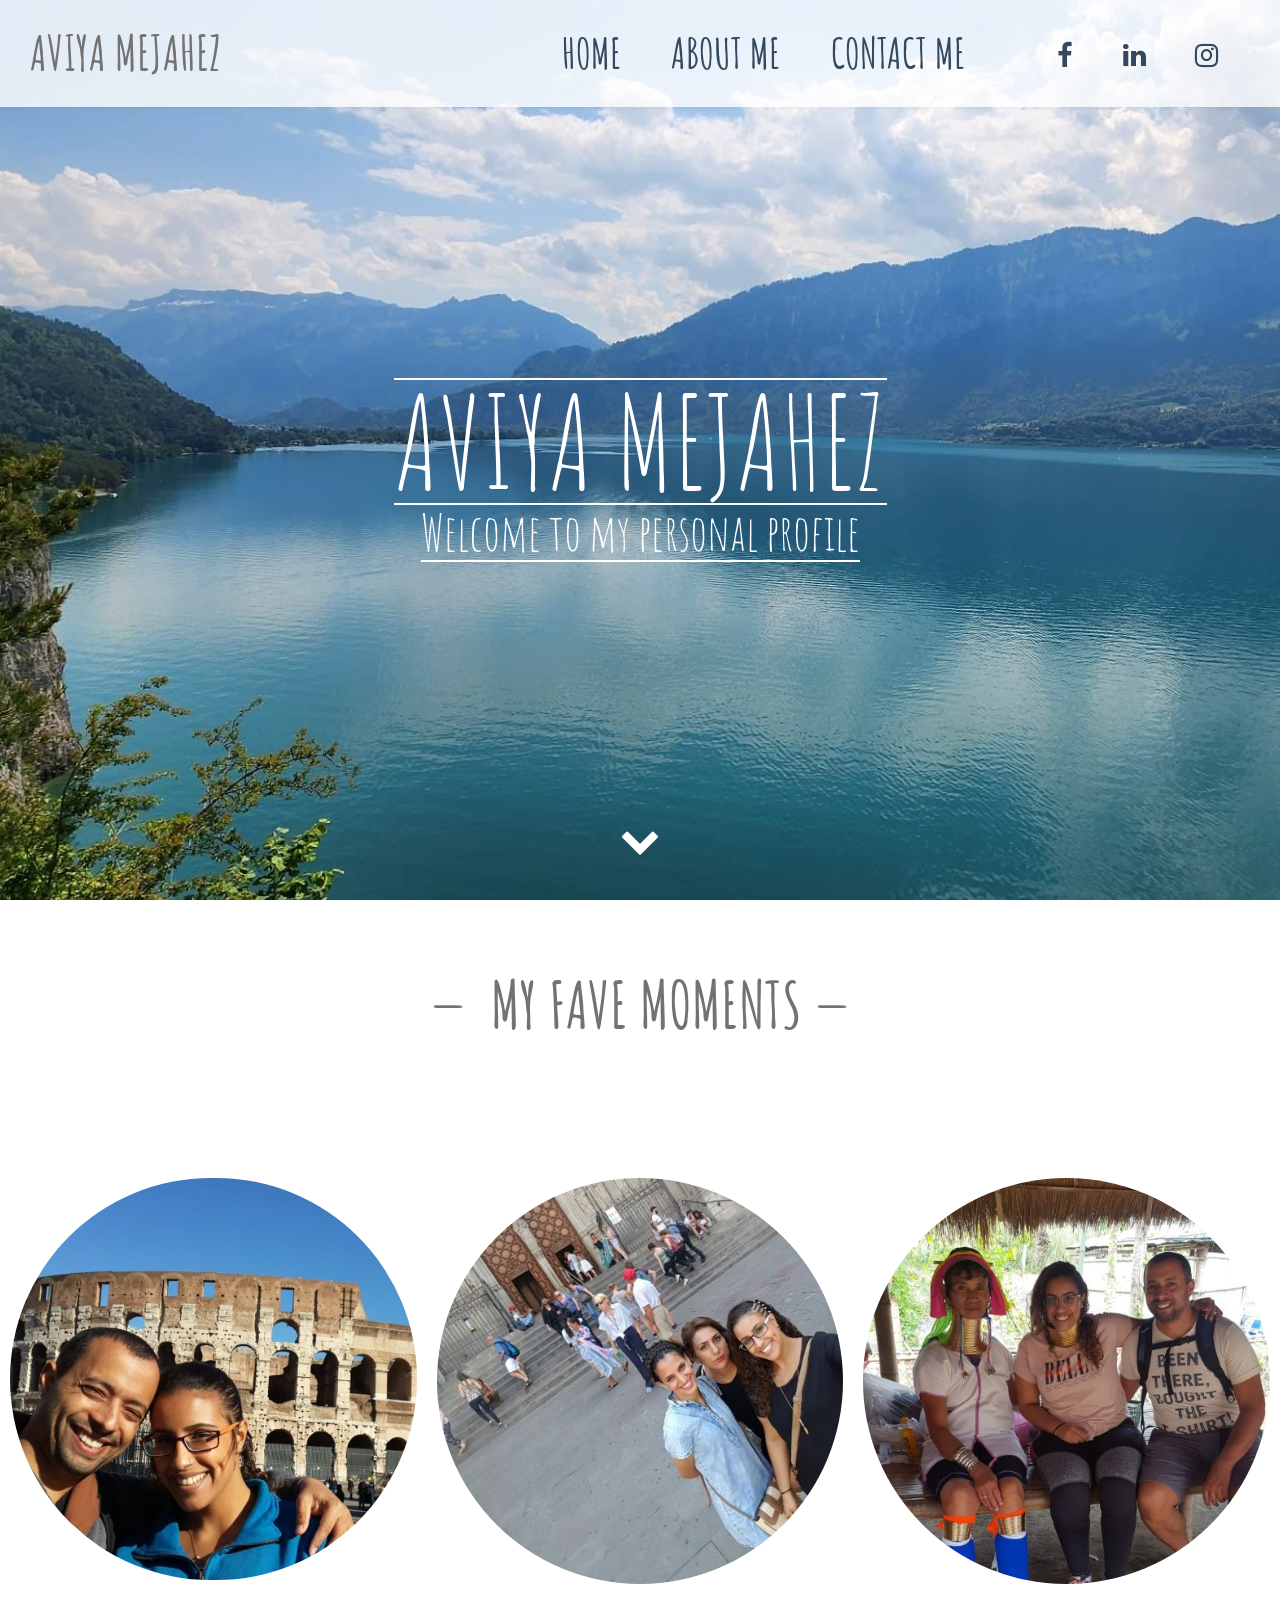
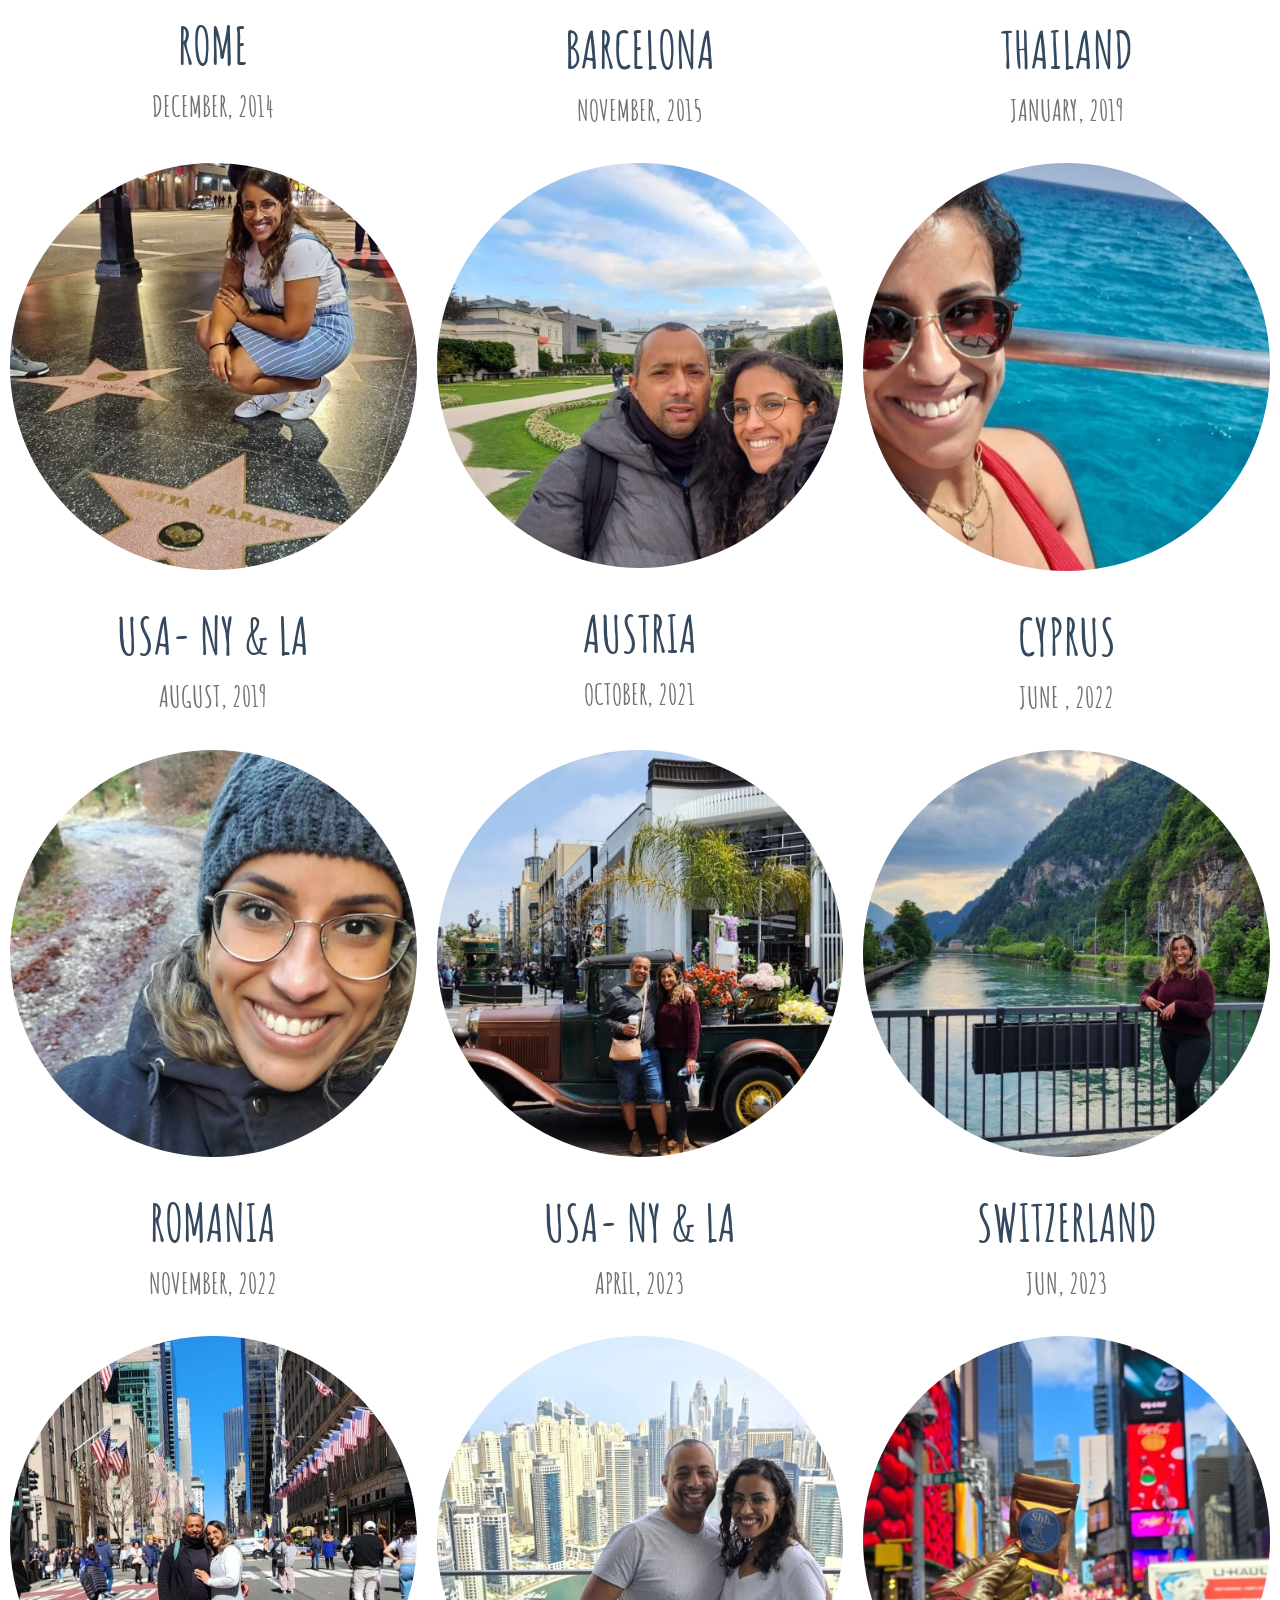
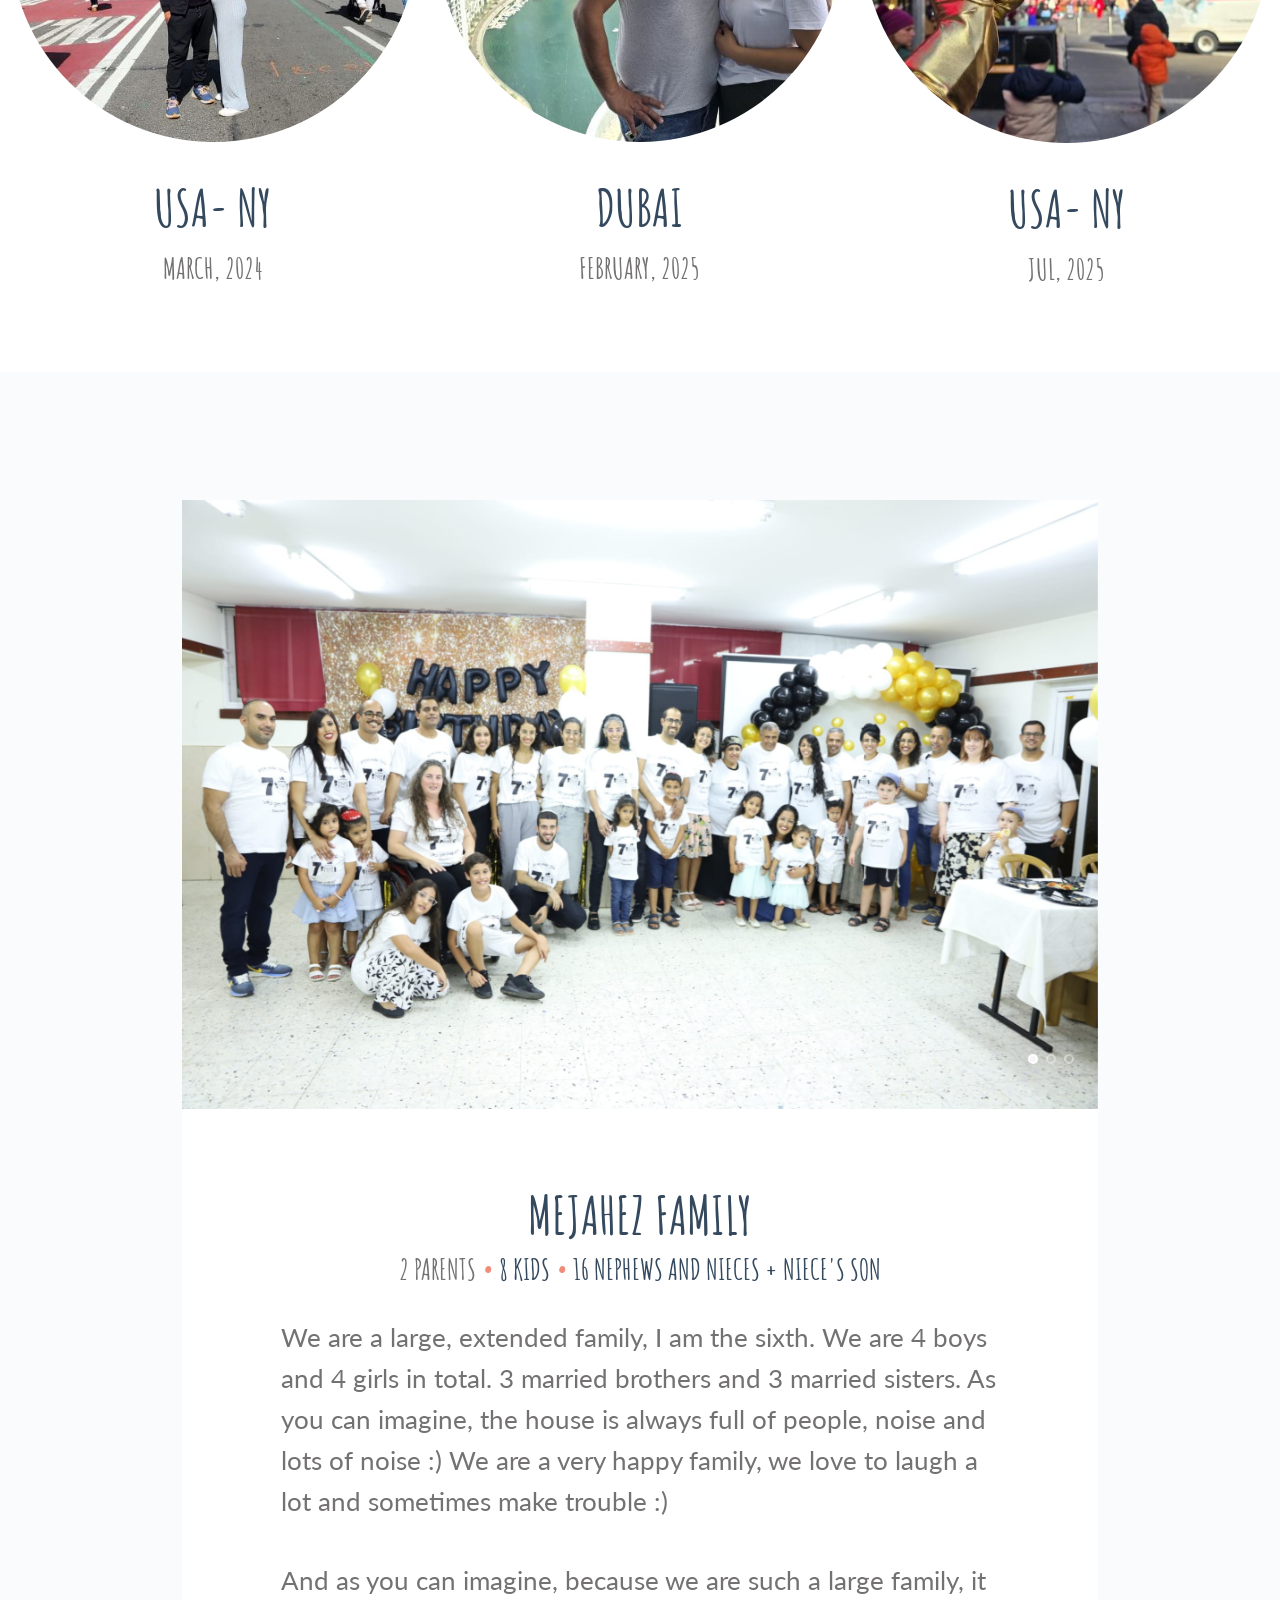
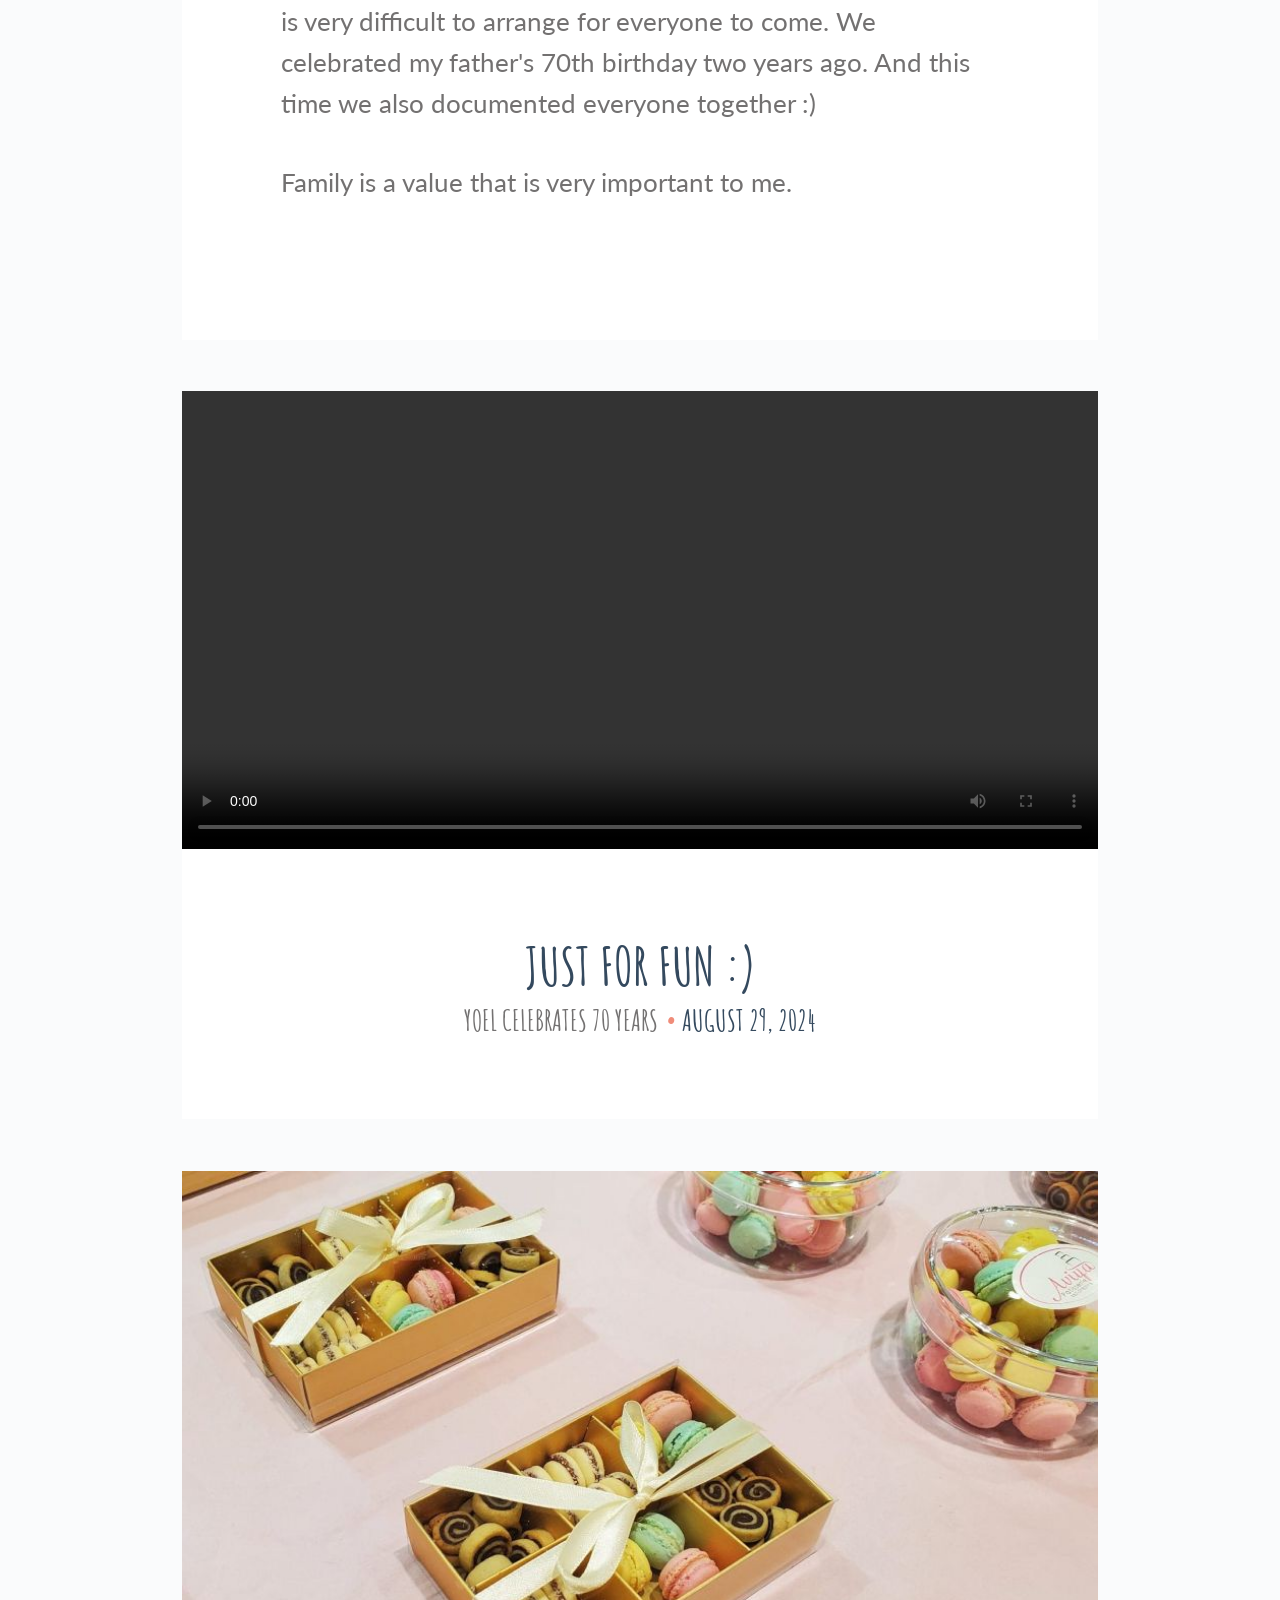
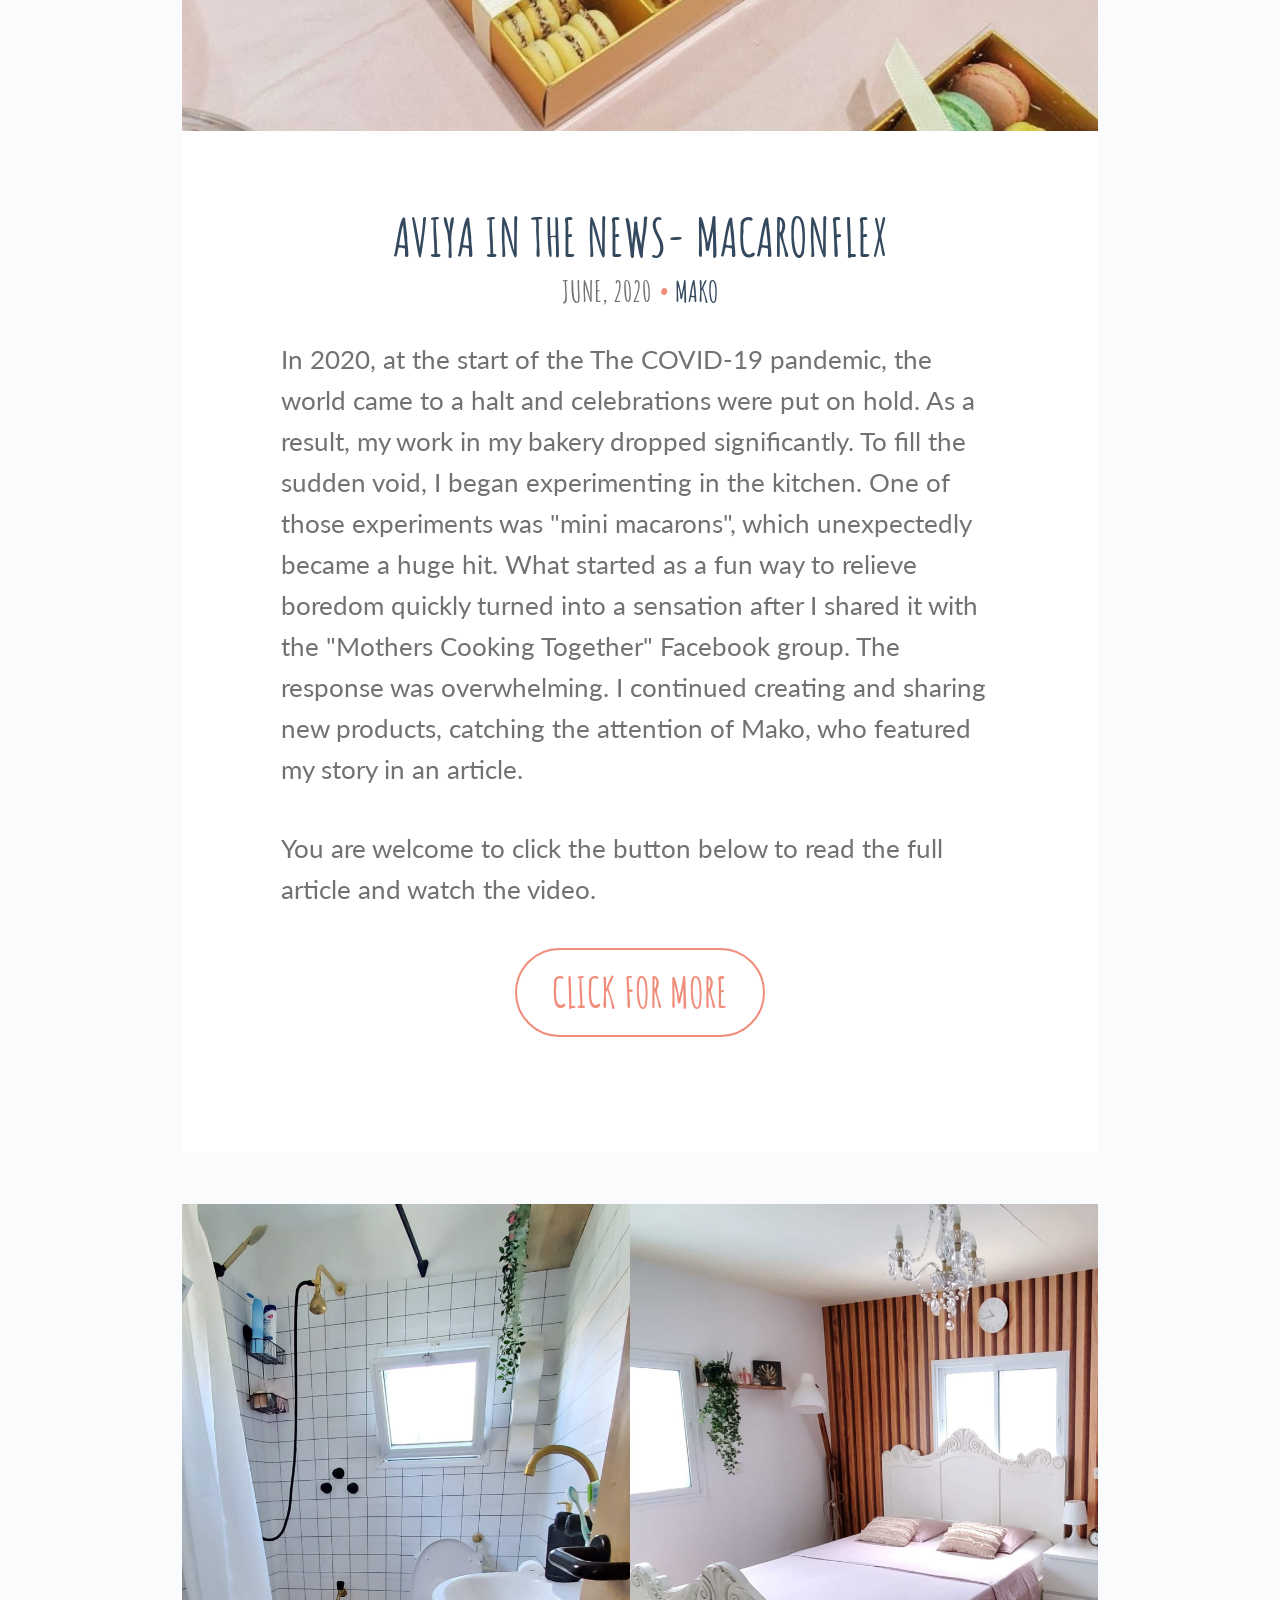
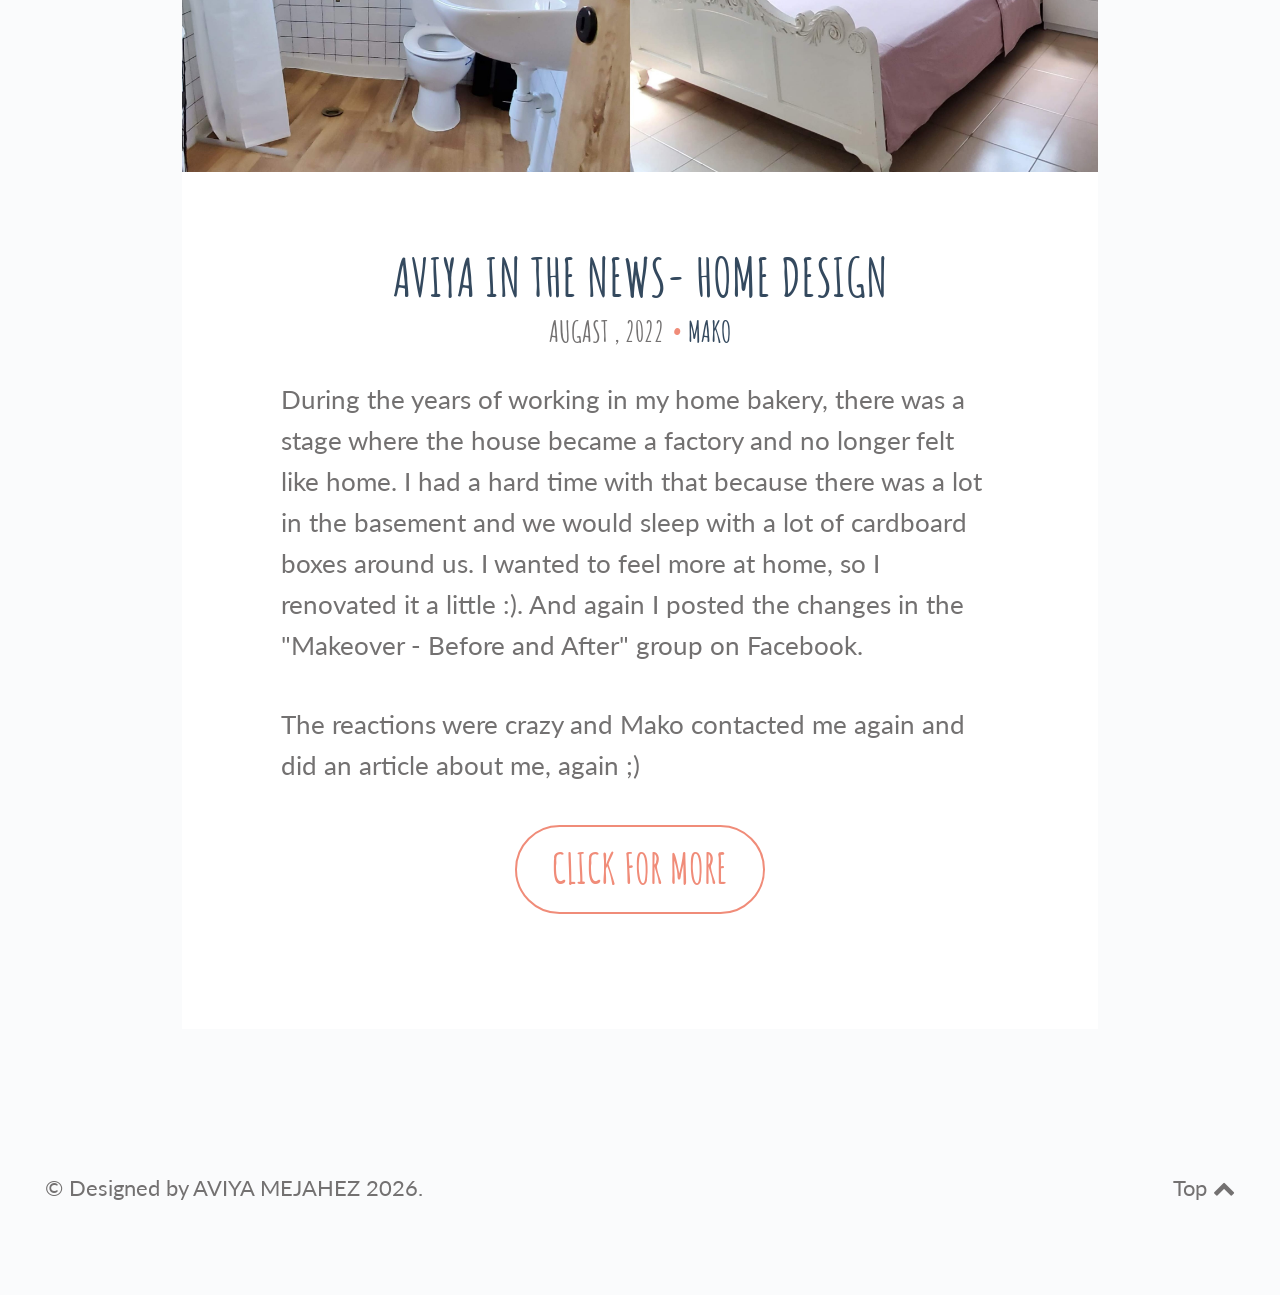
<file: index.html>
<!doctype html>
<!--
	Itsy by FreeHTML5.co
	Twitter: https://twitter.com/fh5co
	Facebook: https://fb.com/fh5co
	URL: https://freehtml5.co
-->
<html class="home blog no-js" lang="en-US">
<head>
    <title>aviya mejahez</title>
    <link rel="icon" type="image/png" href="images/logo.png">
    <meta charset="UTF-8"/>
	<meta name="viewport" content="width=device-width, initial-scale=1.0">
    <link rel="stylesheet" href="https://stackpath.bootstrapcdn.com/font-awesome/4.7.0/css/font-awesome.min.css"
          type="text/css" media="all"/>
    <link rel="stylesheet" href="https://fonts.googleapis.com/css?family=Amatic+SC%3A400%2C700%7CLato%3A400%2C700%2C400italic%2C700italic&amp;ver=4.9.8"
          type="text/css" media="screen"/>
    <link rel="stylesheet" href="style.css" type="text/css" media="screen"/>
    <link rel="stylesheet" href="print.css" type="text/css" media="print"/>
    <!--[if (lt IE 9) & (!IEMobile)]>
    <link rel="stylesheet" id="lt-ie9-css" href="ie.css" type="text/css" media="screen"/>
    <![endif]-->
    <script src='js/jquery-3.0.0.min.js'></script>
    <script src='js/jquery-migrate-3.0.1.min.js'></script>
    <!--[if lt IE 9]>
    <script src="http://html5shim.googlecode.com/svn/trunk/html5.js"></script>
    <![endif]-->
</head>
<body class="home sticky-menu sidebar-off" id="top">

<header class="header">

    <div class="header-wrap">

        <div class="logo plain logo-left">
            <div class="site-title">
                <a href="index.html" title="Go to Home">AVIYA MEJAHEZ</a>
            </div>
        </div><!-- /logo -->


        <nav id="nav" role="navigation">
            <div class="table">
                <div class="table-cell">
                    <ul id="menu-menu-1">
                        <li class="menu-item">
                            <a href="index.html">Home</a></li>
                        <li class="menu-item">
                            <a href="about.html">About me</a></li>
                        
                        </li>
                      
                        <li class="menu-item">
                            <a href="contact.html">Contact me</a></li>
                        <li class="menu-inline menu-item">
                           
                        <li class="menu-inline menu-item">
                            <a title="Facebook" href="https://www.facebook.com/aviya.patisserie/" target=_blank>
                                <i class="fa fa-facebook"></i><span class="i">Facebook</span>
                            </a></li>
                        <li class="menu-inline menu-item">
                            <a title="linkedin" href="https://www.linkedin.com/in/aviya-mejahez-b21a59233/" target=_blank><i class="fa fa-linkedin"></i><span class="i">linkedin</span></a>
                        </li>
                        <li class="menu-inline menu-item">
                            <a title="Instagram" href="https://www.instagram.com/aviya.patisserie?igsh=MTN5endpODNoZXkyZQ==" target=_blank>
                                <i class="fa fa-instagram"></i><span class="i">Instagram</span>
                            </a>
                        </li>
                    </ul>
                </div>
            </div>
        </nav>
        <a href="#nav" class="menu-trigger"><i class="fa fa-bars"></i></a>

       

    </div>

</header>


<div class="hero" style="background-image: url('images/lead.jpg'); text-align:center;">
    <div class="hero-inner">
        <div class="inner">
            <h1><span class="border border-top border-bottom">AVIYA MEJAHEZ</span></h1>
            <div class="hero-line-one"></div>
            <div class="hero-line-two"><span class="border border-bottom">Welcome to my personal profile</span></div>
        </div>

        <a class="more-arrow" href="#content"><i class="fa fa-chevron-down"></i><span>Scroll Down</span></a>

    </div>
</div>
<div class="home-sticky" id="content">

    <h2 class="home-sticky-title">my fave moments</h2>


    <div class="sticky-inner">

        <aside class="home-sticky-post post has-post-thumbnail sticky">

  		    <span class="post-image">
  			
  				<img width="502" height="502" src="images/lollipop-502x502.jpg"
                     class="attachment-sticky size-sticky" alt=""/>
  				</a>
  		    </span>

            <div class="inner">
                <h3>
                    <a>ROME</a>
                </h3>

                <ul class="meta top">
                    <li class="time">
                    
                            <time class="post-date updated" datetime="2015-02-02">December, 2014</time>
                        </a>
                    </li>
                </ul>
            </div>

        </aside>

        <aside class="home-sticky-post post has-post-thumbnail sticky ">

            <span class="post-image">
  				
  				<img width="502" height="502" src="images/apothecary.jpg"
                     class="attachment-sticky size-sticky" alt=""/>
  				</a>
  		    </span>

            <div class="inner">
                <h3>
                    <a>Barcelona</a>
                </h3>

                <ul class="meta top">
                    <li class="time">
                       
                           
                            <time class="post-date updated" datetime="2015-01-31">November, 2015</time>
                        </a>
                    </li>
                </ul>
            </div>

        </aside>

        <aside class="home-sticky-post post has-post-thumbnail sticky">

  		    <span class="post-image">
               
                    <img width="502" height="502" src="images/flowers.jpg"
                     class="attachment-sticky size-sticky" alt=""/>
  				</a>
  		    </span>

            <div class="inner">
                <h3>
                    <a>Thailand</a>
                </h3>

                <ul class="meta top">
                    <li class="time">
                     
                            <time class="post-date updated" datetime="2015-01-25">January, 2019</time>
                        </a>
                    </li>
                </ul>
            </div>

        </aside>

        <aside class="home-sticky-post post has-post-thumbnail sticky">

  		    <span class="post-image">
               
                    <img width="502" height="502" src="images/sun.jpg"
                     class="attachment-sticky size-sticky" alt=""/>
  				</a>
  		    </span>

            <div class="inner">
                <h3>
                    <a>USA- NY & LA</a>
                </h3>

                <ul class="meta top">
                    <li class="time">
                     
                            <time class="post-date updated" datetime="2015-01-25">August, 2019</time>
                        </a>
                    </li>
                </ul>
            </div>

        </aside>

        <aside class="home-sticky-post post has-post-thumbnail sticky ">


  		    <span class="post-image">
                
                    <img width="502" height="502" src="images/meeting.jpg"
                     class="attachment-sticky size-sticky" alt=""/>
  				</a>
            </span>

            <div class="inner">
                <h3>
                    <a>Austria</a>
                </h3>

                <ul class="meta top">
                    <li class="time">
                        
                            <time class="post-date updated" datetime="2015-01-02">October, 2021</time>
                        </a>
                    </li>
                </ul>
            </div>

        </aside>

        <aside class="home-sticky-post post has-post-thumbnail sticky ">

            <span class="post-image">
                
                    <img width="502" height="502" src="images/bridge.jpg"
                     class="attachment-sticky size-sticky" alt=""/>
  				</a>
  		    </span>


            <div class="inner">
                <h3>
                    <a>Cyprus</a>
                </h3>

                <ul class="meta top">
                    <li class="time">
                       
                            <time class="post-date updated" datetime="2014-12-31">June , 2022</time>
                        </a>
                    </li>
                </ul>
            </div>

        </aside>
		
		<aside class="home-sticky-post post has-post-thumbnail sticky">

  		    <span class="post-image">
  			
  				<img width="502" height="502" src="images/lollipop-502x5021.jpg"
                     class="attachment-sticky size-sticky" alt=""/>
  				</a>
  		    </span>

            <div class="inner">
                <h3>
                    <a>Romania</a>
                </h3>

                <ul class="meta top">
                    <li class="time">
                    
                            <time class="post-date updated" datetime="2015-02-02">November, 2022</time>
                        </a>
                    </li>
                </ul>
            </div>

        </aside>

        <aside class="home-sticky-post post has-post-thumbnail sticky ">

            <span class="post-image">
  				
  				<img width="502" height="502" src="images/apothecary1.jpg"
                     class="attachment-sticky size-sticky" alt=""/>
  				</a>
  		    </span>

            <div class="inner">
                <h3>
                    <a>USA- NY & LA</a>
                </h3>

                <ul class="meta top">
                    <li class="time">
                       
                           
                            <time class="post-date updated" datetime="2015-01-31">April, 2023</time>
                        </a>
                    </li>
                </ul>
            </div>

        </aside>

        <aside class="home-sticky-post post has-post-thumbnail sticky">

  		    <span class="post-image">
               
                    <img width="502" height="502" src="images/flowers1.jpg"
                     class="attachment-sticky size-sticky" alt=""/>
  				</a>
  		    </span>

            <div class="inner">
                <h3>
                    <a>Switzerland</a>
                </h3>

                <ul class="meta top">
                    <li class="time">
                     
                            <time class="post-date updated" datetime="2015-01-25">Jun, 2023</time>
                        </a>
                    </li>
                </ul>
            </div>

        </aside>
		
		<aside class="home-sticky-post post has-post-thumbnail sticky ">

  		    <span class="post-image">
               <img width="502" height="502" src="images/sun1.jpg"
                     class="attachment-sticky size-sticky" alt=""/>
  				</a>
            </span>

            <div class="inner">
                <h3>
                    <a>USA- NY</a>
                </h3>

                <ul class="meta top">
                    <li class="time">
                      
                           
                            <time class="post-date updated" datetime="2015-01-21">March, 2024</time>
                        </a>
                    </li>
                </ul>
            </div>

        </aside>

        <aside class="home-sticky-post post has-post-thumbnail sticky ">


  		    <span class="post-image">
                
                    <img width="502" height="502" src="images/meeting1.jpg"
                     class="attachment-sticky size-sticky" alt=""/>
  				</a>
            </span>

            <div class="inner">
                <h3>
                    <a>Dubai</a>
                </h3>

                <ul class="meta top">
                    <li class="time">
                        
                            <time class="post-date updated" datetime="2015-01-02">February, 2025</time>
                        </a>
                    </li>
                </ul>
            </div>

        </aside>

        <aside class="home-sticky-post post has-post-thumbnail sticky ">

            <span class="post-image">
                
                    <img width="502" height="502" src="images/bridge1.jpg"
                     class="attachment-sticky size-sticky" alt=""/>
  				</a>
  		    </span>


            <div class="inner">
                <h3>
                    <a>USA- NY</a>
                </h3>

                <ul class="meta top">
                    <li class="time">
                       
                            <time class="post-date updated" datetime="2014-12-31">Jul, 2025</time>
                        </a>
                    </li>
                </ul>
            </div>

        </aside>

    </div>


</div>
<div class="wrap full-wrap">
    <div class="main-wrap">
        <section class="main main-archive">
            <div class="loop">


                <article class="post format-gallery post_format-post-format-gallery">


                   
                        <div class="part-gallery">
                            <div class="flexslider">
                                <ul class="slides">

                                    <li><span class="post-image"><img src="images/run-3.jpg"
                                                                      alt="run-3"/></span></li>
                                    <li><span class="post-image"><img src="images/run-1.jpg"
                                                                      alt="run-1"/></span></li>
                                    <li><span class="post-image"><img src="images/run-2.jpg"
                                                                      alt="run-2"/></span></li>
                                </ul>
                            </div>
                        </div>

                   

                    <div class="inner">

                        <h2 class="entry-title">
                            
                               <a>Mejahez family</a>
                        </h2>
                        <ul class="meta top">
                            <li class="time">
                                
                                    <time class="post-date updated" datetime="2015-02-01">2 parents</time>
                                </li>

                            <li class="comments post-tags">
                                <a>8 kids</a></li>

                            <li class="author-m post-tags">
                               <span class="vcard author post-author"><span class="fn">
							   <a title="Posts by Clare Smith" rel="author">16 nephews and nieces + niece's son </a></span></span>
                            </li>

                        </ul>
                        <div class="post-content">
                            <p>We are a large, extended family, I am the sixth. We are 4 boys and 4 girls in total. 3 married brothers and 3 married sisters. As you can imagine, the house is always full of people, noise and lots of noise :)
							We are a very happy family, we love to laugh a lot and sometimes make trouble :)</p>
                           <p>And as you can imagine, because we are such a large family, it is very difficult to arrange for everyone to come. We celebrated my father's 70th birthday two years ago. And this time we also documented everyone together :)</p>
						   <p>Family is a value that is very important to me.</p>
                        </div>


                        <ul class="meta bottom">


                          


                        </ul>

                    </div>
                </article>


                <article class="post format-video has-post-thumbnail post_format-post-format-video">


			        <video width="100%" height="auto" controls>
  <source src="images/mejahez.mp4" type="video/mp4">
 
</video>

                    <div class="inner">

                        <h2 class="entry-title">
                            <a> Just for fun :) </a>
                            
                                
                        </h2>
                        <ul class="meta top">
                            <li class="time">
                                
                                    <time class="post-date updated" datetime="2014-08-31">Yoel celebrates 70 years</time>
                                </li>

                           

                            <li class="author-m post-tags">
                                 <span class="vcard author post-author"><span class="fn"><a
                                  
                                    title="Posts by Clare Smith" rel="author">August 29, 2024</a></span></span>
                            </li>

                        </ul>
                       

                       

                    </div>
                </article>


                <article class="post format-image has-post-thumbnail post_format-post-format-image">




  		            <span class="post-image">
  			  				<a>
  			  				    <img width="916" height="611" src="images/camper-1.jpg"
                                     class="attachment-desktop size-desktop" alt=""/>
                            </a>

  		            </span>


                    <div class="inner">

                        <h2 class="entry-title">
                            <a>
                               
                               Aviya in the News- macaronflex </a>
                        </h2>
                        <ul class="meta top">
                            <li class="time">
                                
                                    <time class="post-date updated" datetime="2014-10-06">June, 2020</time>
                                </li>

                            <li class="comments post-tags">
                                <a>Mako</a></li>
                                   

                           

                        </ul>
                        <div class="post-content">
                            <p>In 2020, at the start of the The COVID-19 pandemic, the world came to a halt and celebrations were put on hold. As a result, my work in my bakery dropped significantly. To fill the sudden void, I began experimenting in the kitchen. One of those experiments was "mini macarons", which unexpectedly became a huge hit. What started as a fun way to relieve boredom quickly turned into a sensation after I shared it with the "Mothers Cooking Together" Facebook group.

The response was overwhelming. I continued creating and sharing new products, catching the attention of Mako, who featured my story in an article. 
<p>You are welcome to click the button below to read the full article and watch the video. </p> 
                                         <a href="https://www.mako.co.il/news-israel/2020_q2/Article-e302d267c6ed271027.htm" target=_blank 
                                        class="more-link">click for More</a></p>
                        </div>


                       
                    </div>
                </article>


              
                <article class="post format-image has-post-thumbnail post_format-post-format-image">




  		            <span class="post-image">
  			  				<a>
  			  				    <img width="916" height="611" src="images/camper-2.jpg"
                                     class="attachment-desktop size-desktop" alt=""/>
                            </a>

  		            </span>


                    <div class="inner">

                        <h2 class="entry-title">
                            <a>
                               
                               Aviya in the news- Home design</a>
                        </h2>
                        <ul class="meta top">
                            <li class="time">
                                
                                    <time class="post-date updated" datetime="2014-10-06">augast , 2022</time>
                                </li>

                            <li class="comments post-tags">
                                <a>mako</a></li>
                                   

                        </ul>
                        <div class="post-content">
                            <p>During the years of working in my home bakery, there was a stage where the house became a factory and no longer felt like home. I had a hard time with that because there was a lot in the basement and we would sleep with a lot of cardboard boxes around us. I wanted to feel more at home, so I renovated it a little :).
And again I posted the changes in the "Makeover - Before and After" group on Facebook. 
<p>The reactions were crazy and Mako contacted me again and did an article about me, again ;) </p> <a
                                        href="https://www.mako.co.il/living-diy/renovations/Article-d33b6ac53afb281026.htm" target=_blank
                                        class="more-link">click for More</a></p>
                        </div>


                       
                    </div>
                </article>
 


            </div>


        </section>


    </div><!-- /main-wrap -->


</div><!-- /wrap -->



<footer class="footer">
    <div class="footer-wrap">
        <div id="footer-text">&copy; 
            Designed by AVIYA MEJAHEZ 2026.</div>

        <a href="#top" id="btt">Top <i class="fa fa-chevron-up"></i></a>
    </div>
</footer>



<script>var ie9 = false;</script>
<!--[if lte IE 9 ]>
<script> var ie9 = true; </script>
<![endif]-->
<script src="js/global-plugins.min.js"></script>
<script src="js/main.js"></script>
</body>
</html>
</file>
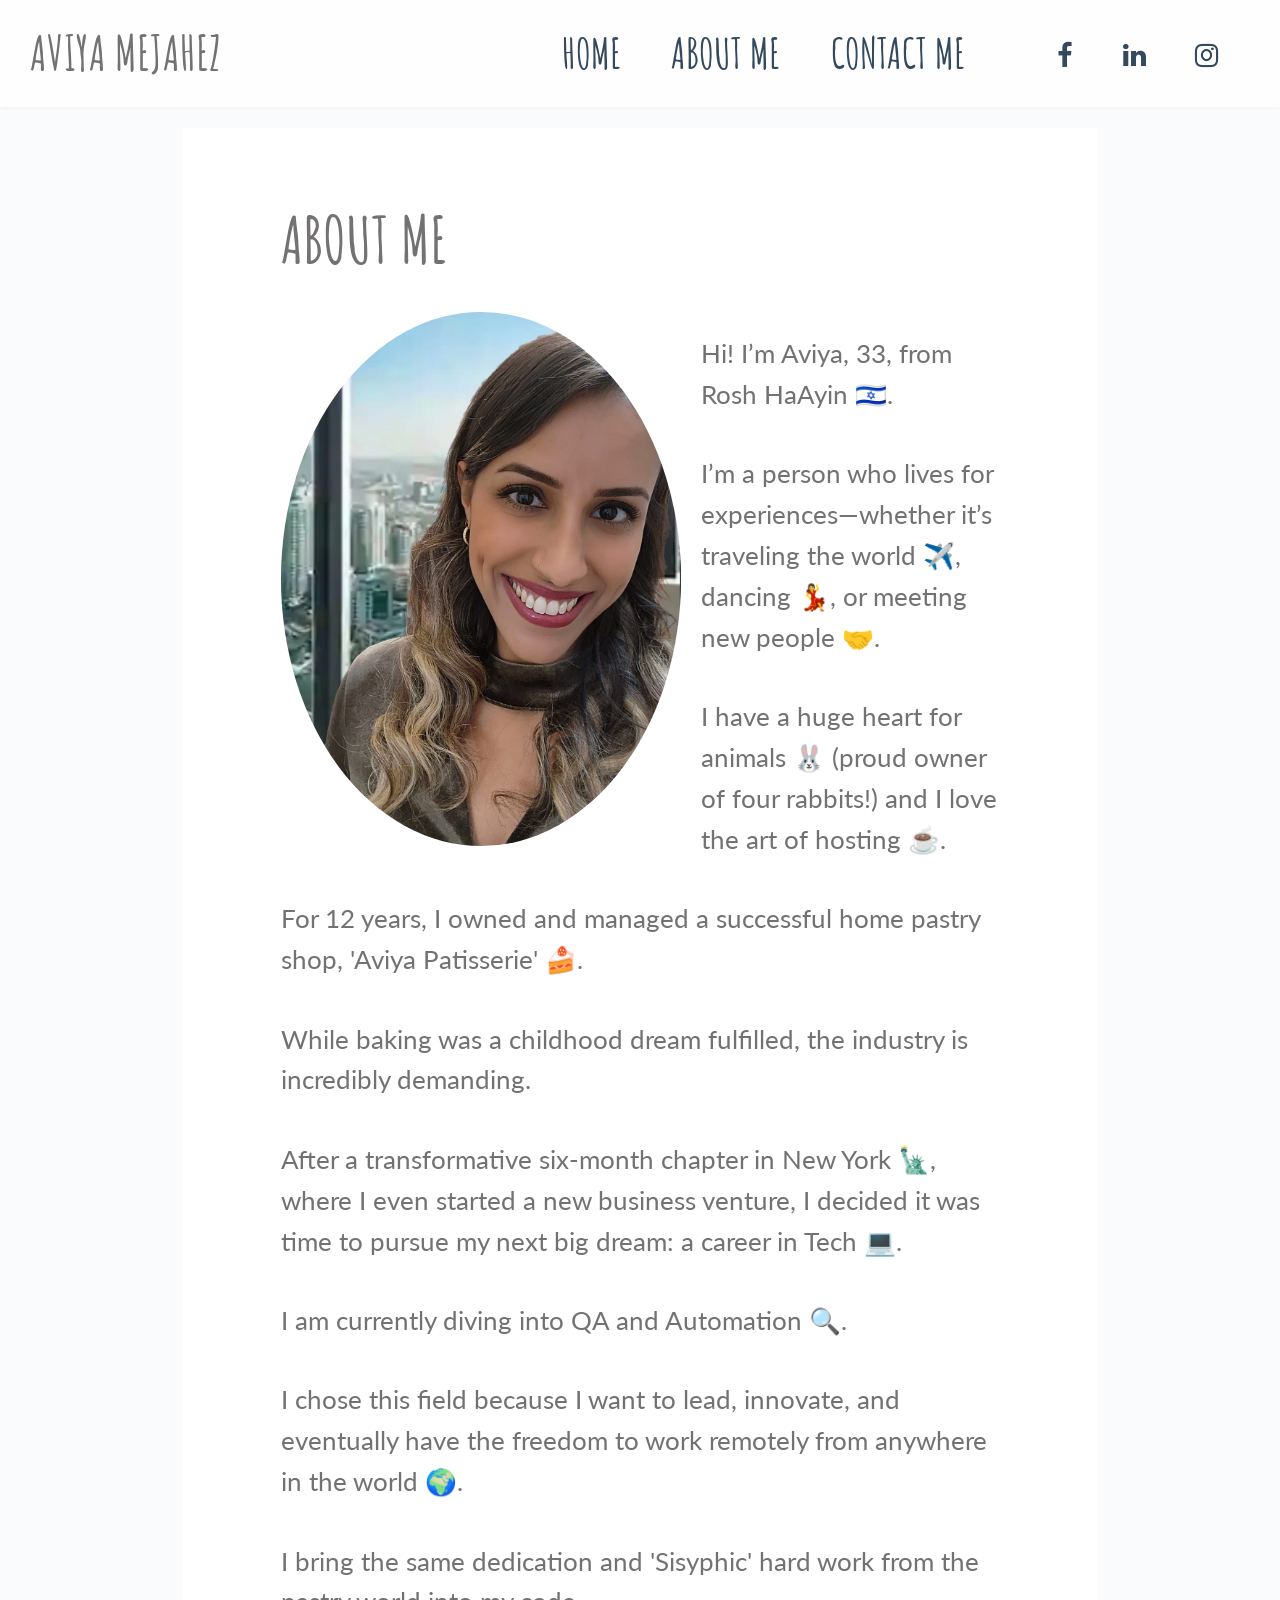
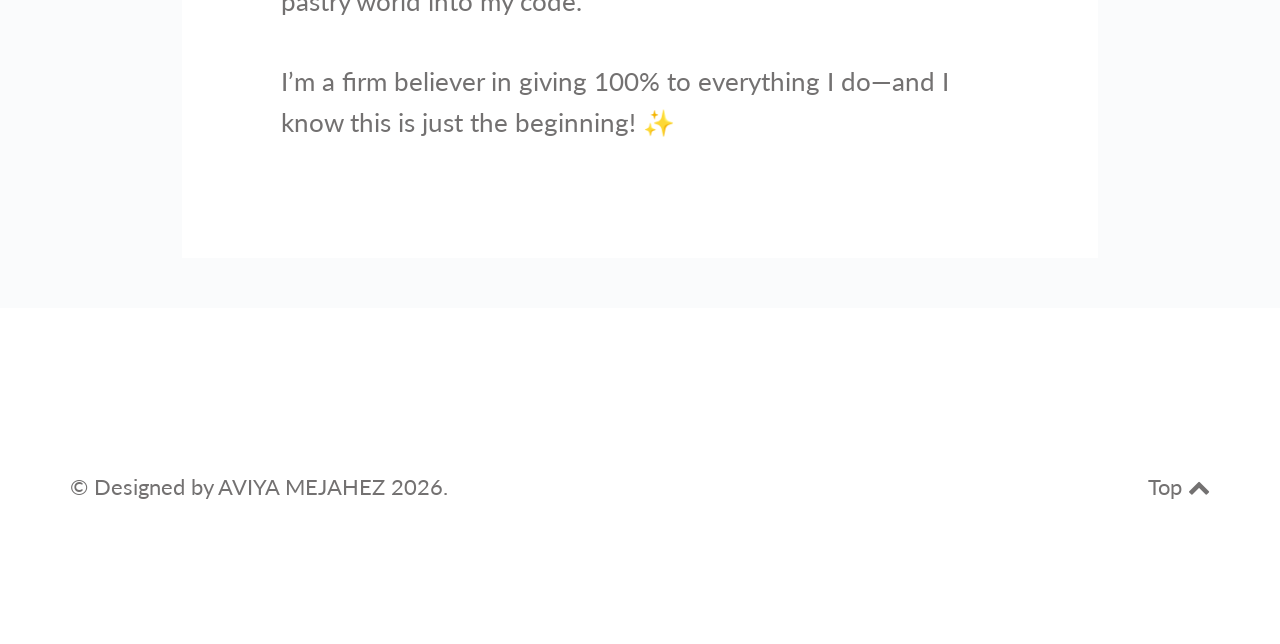
<file: about.html>
<!doctype html>
<!--
	Itsy by FreeHTML5.co
	Twitter: https://twitter.com/fh5co
	Facebook: https://fb.com/fh5co
	URL: https://freehtml5.co
-->
<html class="home blog no-js" lang="en-US">
<head>
    <title>aviya mejahez</title>
<link rel="icon" type="image/png" href="images/logo.png">
    <meta charset="UTF-8"/>
    <link rel="stylesheet" href="https://stackpath.bootstrapcdn.com/font-awesome/4.7.0/css/font-awesome.min.css"
          type="text/css" media="all"/>
    <link rel="stylesheet" href="https://fonts.googleapis.com/css?family=Amatic+SC%3A400%2C700%7CLato%3A400%2C700%2C400italic%2C700italic&amp;ver=4.9.8"
          type="text/css" media="screen"/>
    <link rel="stylesheet" href="style.css" type="text/css" media="screen"/>
    <link rel="stylesheet" href="print.css" type="text/css" media="print"/>
    <!--[if (lt IE 9) & (!IEMobile)]>
    <link rel="stylesheet" id="lt-ie9-css" href="ie.css" type="text/css" media="screen"/>
    <![endif]-->
    <script src='js/jquery-3.0.0.min.js'></script>
    <script src='js/jquery-migrate-3.0.1.min.js'></script>
    <!--[if lt IE 9]>
    <script src="http://html5shim.googlecode.com/svn/trunk/html5.js"></script>
    <![endif]-->
</head>
<body class="home sticky-menu sidebar-off" id="top">

<header class="header">

    <div class="header-wrap">

        <div class="logo plain logo-left">
            <div class="site-title">
                <a href="index.html" title="Go to Home">AVIYA MEJAHEZ</a>
            </div>
        </div><!-- /logo -->


        <nav id="nav" role="navigation">
            <div class="table">
                <div class="table-cell">
                    <ul id="menu-menu-1">
                        <li class="menu-item">
                            <a href="index.html">Home</a></li>
                        <li class="menu-item">
                            <a href="about.html">About me</a></li>
                        
                        </li>
                      
                        <li class="menu-item">
                            <a href="contact.html">Contact me</a></li>
                        <li class="menu-inline menu-item">
                           
                        <li class="menu-inline menu-item">
                            <a title="Facebook" href="https://www.facebook.com/aviya.patisserie/" target=_blank>
                                <i class="fa fa-facebook"></i><span class="i">Facebook</span>
                            </a></li>
                        <li class="menu-inline menu-item">
                            <a title="linkedin" href="https://www.linkedin.com/in/aviya-mejahez-b21a59233/" target=_blank><i class="fa fa-linkedin"></i><span class="i">linkedin</span></a>
                        </li>
                        <li class="menu-inline menu-item">
                            <a title="Instagram" href="https://www.instagram.com/aviya.patisserie?igsh=MTN5endpODNoZXkyZQ==" target=_blank>
                                <i class="fa fa-instagram"></i><span class="i">Instagram</span>
                            </a>
                        </li>
                    </ul>
                </div>
            </div>
        </nav>
        <a href="#nav" class="menu-trigger"><i class="fa fa-bars"></i></a>

        

    </div>

</header>


<div class="wrap full-wrap">
    <div class="main-wrap">

        <section class="main">
            <article class="post page">

                <div class="inner">
                    <h1>About me</h1>
                    <div class="post-content">
                       <img class="size-full alignleft rounded" src="images/about-me.jpg" alt="about-clare" width="400" height="400">
                            <p>Hi! I’m Aviya, 33, from Rosh HaAyin 🇮🇱.</p>
							<p>I’m a person who lives for experiences—whether it’s traveling the world ✈️, dancing 💃, or meeting new people 🤝.</p>
							<p>I have a huge heart for animals 🐰 (proud owner of four rabbits!) and I love the art of hosting ☕.</p>

<p>For 12 years, I owned and managed a successful home pastry shop, 'Aviya Patisserie' 🍰.</p>
<p>While baking was a childhood dream fulfilled, the industry is incredibly demanding.</p>
<p> After a transformative six-month chapter in New York 🗽, where I even started a new business venture, I decided it was time to pursue my next big dream: a career in Tech 💻.</p>

<p>I am currently diving into QA and Automation 🔍.</p>
<p> I chose this field because I want to lead, innovate, and eventually have the freedom to work remotely from anywhere in the world 🌍.</p>
<p> I bring the same dedication and 'Sisyphic' hard work from the pastry world into my code.</p>
<p> I’m a firm believer in giving 100% to everything I do—and I know this is just the beginning! ✨</p>
                       

                    </div>
                </div>

            </article>
            <div class="border"></div>


        </section>


    </div><!-- /main-wrap -->


</div><!-- /wrap -->


<div class="footer-widgets widget-count-4">

    <div class="wrap">

       


<footer class="footer">
    <div class="footer-wrap">
        <div id="footer-text">&copy; 
            Designed by AVIYA MEJAHEZ 2026</a>.</div>

        <a href="#top" id="btt">Top <i class="fa fa-chevron-up"></i></a>
    </div>
</footer>

<div id="topsearch">
    <div class="table">
        <div class="table-cell">
            <form role="search" method="get" class="searchform" action="index.html">
                <div>
                    <input type="text" value="" name="s" class="s" placeholder="Type and hit enter"/>
                    <input type="submit" class="searchsubmit" value="Search"/>
                </div>
            </form>
        </div>
    </div>
    <a href="#topsearch" class="search-trigger"><i class="fa fa-times"></i></a>
</div>


<script>var ie9 = false;</script>
<!--[if lte IE 9 ]>
<script> var ie9 = true; </script>
<![endif]-->
<script src="js/global-plugins.min.js"></script>
<script src="js/main.js"></script>
</body>
</html>
</file>
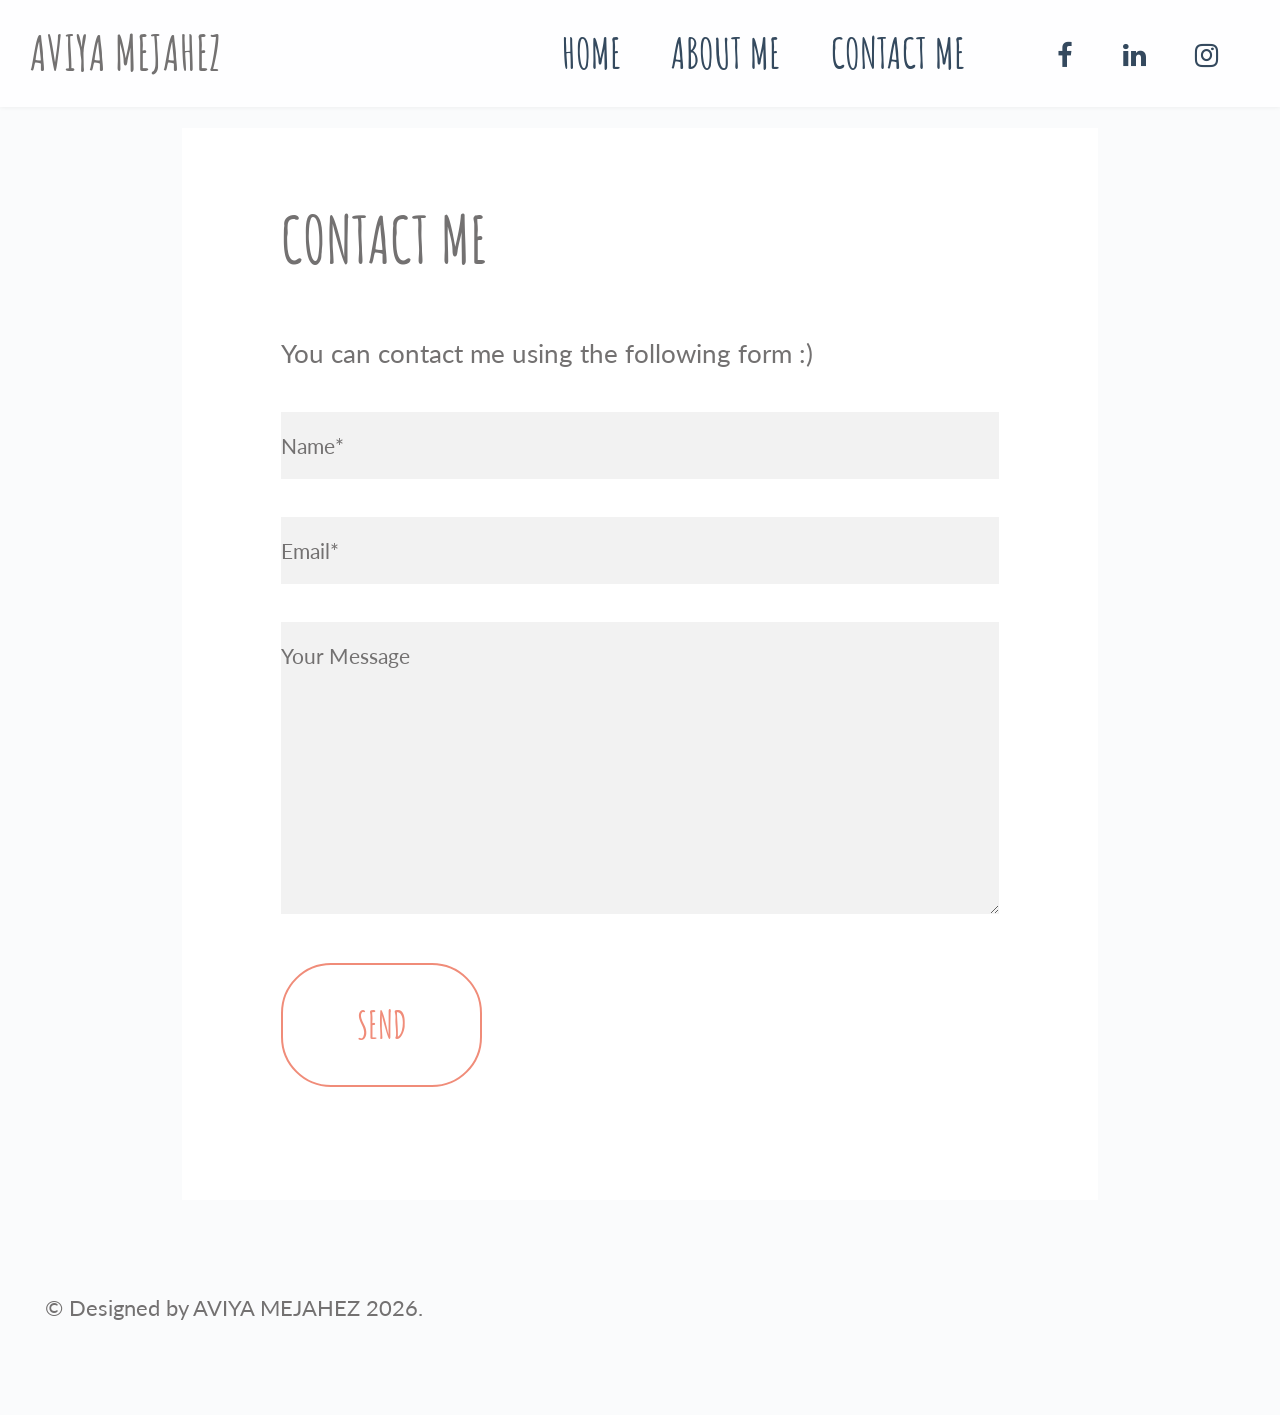
<file: contact.html>
<!doctype html>
<!--
	Itsy by FreeHTML5.co
	Twitter: https://twitter.com/fh5co
	Facebook: https://fb.com/fh5co
	URL: https://freehtml5.co
-->
<html class="home blog no-js" lang="en-US">
<head>
    <title>aviya mejahez</title>
<link rel="icon" type="image/png" href="images/logo.png">
    <meta charset="UTF-8"/>
    <link rel="stylesheet" href="https://stackpath.bootstrapcdn.com/font-awesome/4.7.0/css/font-awesome.min.css"
          type="text/css" media="all"/>
    <link rel="stylesheet" href="https://fonts.googleapis.com/css?family=Amatic+SC%3A400%2C700%7CLato%3A400%2C700%2C400italic%2C700italic&amp;ver=4.9.8"
          type="text/css" media="screen"/>
    <link rel="stylesheet" href="style.css" type="text/css" media="screen"/>
    <link rel="stylesheet" href="print.css" type="text/css" media="print"/>
    <!--[if (lt IE 9) & (!IEMobile)]>
    <link rel="stylesheet" id="lt-ie9-css" href="ie.css" type="text/css" media="screen"/>
    <![endif]-->
    <script src='js/jquery-3.0.0.min.js'></script>
    <script src='js/jquery-migrate-3.0.1.min.js'></script>
    <!--[if lt IE 9]>
    <script src="http://html5shim.googlecode.com/svn/trunk/html5.js"></script>
    <![endif]-->
</head>
<body class="home sticky-menu sidebar-off" id="top">

<header class="header">

    <div class="header-wrap">

        <div class="logo plain logo-left">
            <div class="site-title">
                <a href="index.html" title="Go to Home">AVIYA MEJAHEZ</a>
            </div>
        </div><!-- /logo -->


        <nav id="nav" role="navigation">
            <div class="table">
                <div class="table-cell">
                    <ul id="menu-menu-1">
                        <li class="menu-item">
                            <a href="index.html">Home</a></li>
                        <li class="menu-item">
                            <a href="about.html">About me</a></li>
                        
                        </li>
                      
                        <li class="menu-item">
                            <a href="contact.html">Contact me</a></li>
                        <li class="menu-inline menu-item">
                           
                        <li class="menu-inline menu-item">
                            <a title="Facebook" href="https://www.facebook.com/aviya.patisserie/" target=_blank>
                                <i class="fa fa-facebook"></i><span class="i">Facebook</span>
                            </a></li>
                        <li class="menu-inline menu-item">
                            <a title="linkedin" href="https://www.linkedin.com/in/aviya-mejahez-b21a59233/" target=_blank><i class="fa fa-linkedin"></i><span class="i">linkedin</span></a>
                        </li>
                        <li class="menu-inline menu-item">
                            <a title="Instagram" href="https://www.instagram.com/aviya.patisserie?igsh=MTN5endpODNoZXkyZQ==" target=_blank>
                                <i class="fa fa-instagram"></i><span class="i">Instagram</span>
                            </a>
                        </li>
                    </ul>
                </div>
            </div>
        </nav>
        <a href="#nav" class="menu-trigger"><i class="fa fa-bars"></i></a>

       

    </div>

</header>


<div class="wrap full-wrap">
    <div class="main-wrap">

        <section class="main">
            <article class="post page">

                <div class="inner">
                    <h1>Contact me</h1>
                    <div class="post-content">
					
                        <p>You can contact me using the following form :)</p>
                        <form action="https://formspree.io/f/xkogdvvl" method="POST">
						<input type="hidden" name="_language" value="en">
                            <p>
                                <input type="text" name="name" value="" size="40" placeholder="Name*">
                            </p>
                            <p>
                                <input type="email" name="email" value="" size="40" placeholder="Email*">
                            </p>
                            <p>
                                <textarea name="message" cols="40" rows="10" placeholder="Your Message"></textarea>
                            </p>
                            <p class="form-submit"><input type="submit" value="Send"></p>
                        </form>
                    </div>
                </div>

            </article>
            <div class="border"></div>

        </section>
    </div><!-- /main-wrap -->
</div><!-- /wrap -->



<footer class="footer">
    <div class="footer-wrap">
        <div id="footer-text">&copy; 
            Designed by AVIYA MEJAHEZ 2026</a>.</div>

       
    </div>
</footer>

<div id="topsearch">
    <div class="table">
        <div class="table-cell">
            <form role="search" method="get" class="searchform" action="index.html">
                <div>
                    <input type="text" value="" name="s" class="s" placeholder="Type and hit enter"/>
                    <input type="submit" class="searchsubmit" value="Search"/>
                </div>
            </form>
        </div>
    </div>
    <a href="#topsearch" class="search-trigger"><i class="fa fa-times"></i></a>
</div>


<script>var ie9 = false;</script>
<!--[if lte IE 9 ]>
<script> var ie9 = true; </script>
<![endif]-->
<script src="js/global-plugins.min.js"></script>
<script src="js/main.js"></script>
</body>
</html>
</file>
<file: style.css>
@charset "UTF-8";
/*!

	Itsy by FreeHTML5
	https://freehtml5.co
	https://twitter.com/fh5co
	https://fb.com/fh5co

==========================================================================
*/
/* ==========================================================================
	Table of Contents
==========================================================================

	0. Resets
		0.1. Plugins
			0.1.1 Flexslider
		0.2 Tables
		0.3 Code etc.
		0.4 Forms
		0.5 Defaults
		0.6 Comments

	1.  Global Styles
	2.  Sharing & Pagination
	3.  Single, Home & Archive
	4.  Search / Archive / Author
	5.  404
	6.  Archive Layout
	7.  Contact
	8.  Back to top
	9.  Default Page
	10. Related
	11. Header & Footer Widget Areas
	12. Colors
	13. Shortcodes
	14. Media Queries

*/
/* ==========================================================================
    0 Resets & Box Sizing
  ========================================================================== */
html, body, div, span, object, iframe, h1, h2, h3, h4, h5, h6, p, blockquote, pre, abbr, address, cite, code, del, dfn, em, img, ins, kbd, q, samp, small, strong, sub, sup, var, b, i, dl, dt, dd, ol, ul, li, fieldset, form, label, legend, table, caption, tbody, tfoot, thead, tr, th, td, article, aside, canvas, details, figcaption, figure, footer, header, hgroup, menu, nav, section, summary, time, mark, audio, video {
  border: 0;
  font-size: 100%;
  font: inherit;
  vertical-align: baseline;
  margin: 0;
  padding: 0;
}

article, aside, details, figcaption, figure, footer, header, hgroup, menu, nav, section {
  display: block;
}

blockquote, q {
  quotes: none;
}

blockquote:before, blockquote:after, q:before, q:after {
  content: none;
}

ins {
  background-color: #ff9;
  color: #333;
  text-decoration: none;
}

mark {
  background-color: #ff9;
  color: #333;
  font-style: italic;
  font-weight: 700;
}

del {
  text-decoration: line-through;
}

abbr[title], dfn[title] {
  border-bottom: 1px dotted;
  cursor: help;
}

table {
  border-collapse: collapse;
  border-spacing: 0;
}

hr {
  display: block;
  height: 1px;
  border: 0;
  border-top: 1px solid #ccc;
  margin: 1em 0;
  padding: 0;
}

input, select {
  vertical-align: middle;
}

body {
  font: 10px/1.1 sans-serif;
}

select, input, textarea, button {
  font: 99% sans-serif;
}

pre, code, kbd, samp {
  font-family: monospace, sans-serif;
}

html {
  overflow-y: scroll;
}

a:hover, a:active {
  outline: none;
}

ul, ol {
  margin-left: 2em;
}

ol {
  list-style-type: decimal;
}

nav ul, nav li {
  list-style: none;
  list-style-image: none;
  margin: 0;
}

small {
  font-size: 85%;
}

strong, th {
  font-weight: 700;
}

td {
  vertical-align: top;
}

sub, sup {
  font-size: 75%;
  line-height: 0;
  position: relative;
}

sup {
  top: -.5em;
}

sub {
  bottom: -.25em;
}

pre {
  white-space: pre-wrap;
  word-wrap: break-word;
  padding: 1em;
}

textarea {
  overflow: auto;
}

.ie6 legend, .ie7 legend {
  margin-left: -7px;
}

input[type="checkbox"] {
  vertical-align: bottom;
}

.ie7 input[type="checkbox"] {
  vertical-align: baseline;
}

label, input[type="button"], input[type="submit"], input[type="image"], button {
  cursor: pointer;
}

button, input, select, textarea {
  margin: 0;
}

input:invalid, textarea:invalid {
  border-radius: 1px;
  -moz-box-shadow: 0 0 5px red;
  -webkit-box-shadow: 0 0 5px red;
  box-shadow: 0 0 5px red;
}

.no-boxshadow input:invalid, .no-boxshadow textarea:invalid {
  background-color: #f0dddd;
}

button {
  width: auto;
  overflow: visible;
}

.ie7 img {
  -ms-interpolation-mode: bicubic;
}

input[type="radio"], .ie6 input {
  vertical-align: text-bottom;
}

em, i {
  font-style: oblique;
}

img {
  max-width: 100%;
  height: auto;
}

* {
  -webkit-font-smoothing: aliased;
  -webkit-box-sizing: border-box;
  -moz-box-sizing: border-box;
  box-sizing: border-box;
}

/* ==========================================================================
		0.1 Plugins
	========================================================================== */
/* ==========================================================================
0.1.1 Flexslider
========================================================================== */
/*
* jQuery FlexSlider v2.2.0
* http://www.woothemes.com/flexslider/
*
* Copyright 2012 WooThemes
* Free to use under the GPLv2 license.
* http://www.gnu.org/licenses/gpl-2.0.html
*
* Contributing author: Tyler Smith (@mbmufffin)
*/
/* Browser Resets
*********************************/
.flex-container a:active,
.flexslider a:active,
.flex-container a:focus,
.flexslider a:focus {
  outline: none;
}

.slides,
.flex-control-nav,
.flex-direction-nav {
  margin: 0;
  padding: 0;
  list-style: none;
}

/* FlexSlider Necessary Styles
*********************************/
.flexslider {
  margin: 0;
  padding: 0;
}

.flexslider .slides > li {
  display: none;
  -webkit-backface-visibility: hidden;
}

/* Hide the slides before the JS is loaded. Avoids image jumping */
.flexslider .slides img {
  width: 100%;
  display: block;
}

.flex-pauseplay span {
  text-transform: capitalize;
}

/* Clearfix for the .slides element */
.slides:after {
  content: "\0020";
  display: block;
  clear: both;
  visibility: hidden;
  line-height: 0;
  height: 0;
}

html[xmlns] .slides {
  display: block;
}

* html .slides {
  height: 1%;
}

/* No JavaScript Fallback */
/* If you are not using another script, such as Modernizr, make sure you
* include js that eliminates this class on page load */
.no-js .slides > li:first-child {
  display: block;
}

/* FlexSlider MeanThemes Theme
*********************************/
.flexslider {
  margin: 0;
  position: relative;
  zoom: 1;
}

.flexslider > ul.slides, .flexslider ul.slides > li {
  padding: 0;
  margin: 0;
}

.flex-viewport {
  max-height: 2000px;
  -webkit-transition: all 1s ease;
  -moz-transition: all 1s ease;
  -o-transition: all 1s ease;
  transition: all 1s ease;
}

.loading .flex-viewport {
  max-height: 300px;
}

.flexslider .slides {
  zoom: 1;
}

.carousel li {
  margin-right: 5px;
}

/* Direction Nav */
.flex-direction-nav {
  *height: 0;
}

.flex-direction-nav a {
  text-decoration: none;
  display: block;
  width: 40px;
  height: 40px;
  margin: -20px 0 0;
  position: absolute;
  top: 50%;
  z-index: 10;
  overflow: hidden;
  opacity: 0;
  cursor: pointer;
  color: rgba(255, 255, 255, 0.8);
  -webkit-transition: all .3s ease;
  -moz-transition: all .3s ease;
  transition: all .3s ease;
}

.flex-direction-nav .flex-prev {
  left: 0;
}

.flex-direction-nav .flex-next {
  right: 0;
  text-align: right;
}

.flexslider:hover .flex-prev {
  opacity: 0.7;
  left: 20px;
}

.flexslider:hover .flex-next {
  opacity: 0.7;
  right: 20px;
}

.flexslider:hover .flex-next:hover, .flexslider:hover .flex-prev:hover {
  opacity: 1;
}

.flex-direction-nav .flex-disabled {
  opacity: 0 !important;
  filter: alpha(opacity=0);
  cursor: default;
}

.flex-direction-nav a:before {
  font-family: "FontAwesome";
  font-size: 40px;
  display: inline-block;
  content: '\f104';
}

.flex-direction-nav a.flex-next:before {
  content: '\f105';
}

/* Control Nav */
.flex-control-nav {
  position: absolute;
  right: 20px;
  bottom: 1em;
  z-index: 3;
}
.flex-control-nav li {
  display: inline-block;
}
.flex-control-nav li a {
  display: inline-block;
  width: 10px;
  height: 10px;
  margin: 0 4px;
  text-indent: -999em;
  border: 2px solid #fff;
  border-radius: 6px;
  cursor: pointer;
  opacity: .4;
  -webkit-transition: background .5s, opacity .5s;
  -moz-transition: background .5s, opacity .5s;
  transition: background .5s, opacity .5s;
}
.flex-control-nav li a:hover {
  opacity: 0.7;
}
.flex-control-nav li a.flex-active {
  background: #fff;
  background: rgba(255, 255, 255, 0.8);
  opacity: 1;
}

.flex-control-thumbs {
  margin: 5px 0 0;
  position: static;
  overflow: hidden;
}

.flex-control-thumbs li {
  width: 25%;
  float: left;
  margin: 0;
}

.flex-control-thumbs img {
  width: 100%;
  display: block;
  opacity: .7;
  cursor: pointer;
}

.flex-control-thumbs img:hover {
  opacity: 1;
}

.flex-control-thumbs .flex-active {
  opacity: 1;
  cursor: default;
}

@media screen and (max-width: 860px) {
  .flex-direction-nav .flex-prev {
    opacity: 1;
    left: 10px;
  }

  .flex-direction-nav .flex-next {
    opacity: 1;
    right: 10px;
  }
}
/* ==========================================================================
  Zilla Likes
  ========================================================================== */
article .zilla-likes {
  padding-top: 40px;
  padding-bottom: 20px;
  padding-left: 0;
  text-decoration: none;
  width: 100%;
  text-align: center;
  background: none;
  font-family: 'Helvetica', Arial, sans-serif;
  font-size: 20px;
}
article .zilla-likes .zilla-likes-count:before {
  content: '';
  width: 60px;
  height: 60px;
  display: block;
  background: url(assets/img/zillalikes-on.svg) center center no-repeat;
  background: url(assets/img/zillalikes-off.svg) center center no-repeat;
  margin: 0 auto -43px auto;
}
article .zilla-likes:hover, article .zilla-likes.active {
  background: none;
  padding-left: 0 !important;
}
article .zilla-likes:hover .zilla-likes-count:before, article .zilla-likes.active .zilla-likes-count:before {
  background: url(assets/img/zillalikes-on.svg) center center no-repeat;
}
article .zilla-likes:hover .zilla-likes-count:before {
  -webkit-animation: pulsate 1s ease-in-out;
  -webkit-animation-iteration-count: infinite;
}

@-webkit-keyframes pulsate {
  0% {
    -webkit-transform: scale(1, 1);
  }
  25% {
    -webkit-transform: scale(0.9, 0.9);
  }
  50% {
    -webkit-transform: scale(1, 1);
  }
  75% {
    -webkit-transform: scale(1.1, 1.1);
  }
  100% {
    -webkit-transform: scale(1, 1);
  }
}
.isotope-item {
  z-index: 2;
}

.isotope-hidden.isotope-item {
  pointer-events: none;
  z-index: 1;
}

.isotope, .isotope .isotope-item {
  -webkit-transition-duration: 0.8s;
  -moz-transition-duration: 0.8s;
  -ms-transition-duration: 0.8s;
  -o-transition-duration: 0.8s;
  transition-duration: 0.8s;
}

.isotope {
  -webkit-transition-property: height, width;
  -moz-transition-property: height, width;
  -ms-transition-property: height, width;
  -o-transition-property: height, width;
  transition-property: height, width;
}

.isotope .isotope-item {
  -webkit-transition-property: -webkit-transform, opacity;
  -moz-transition-property: -moz-transform, opacity;
  -ms-transition-property: -ms-transform, opacity;
  -o-transition-property: top, left, opacity;
  transition-property: transform, opacity;
}

/* ==========================================================================
		0.2 Tables
	========================================================================== */
table {
  max-width: 100%;
}

table, table td, table th {
  border: 1px solid #ccc;
  border-collapse: collapse;
}

table td, table th {
  padding: 10px;
}

table th {
  background: #f3f3f3;
  font-weight: 700;
}

table tr:nth-child(odd) td {
  background: #f9f9f9;
}

/* ==========================================================================
			0.3 Code etc.
	========================================================================== */
dl {
  margin: 1.6em 0;
}

dl dt {
  float: left;
  width: 180px;
  overflow: hidden;
  clear: left;
  text-align: right;
  text-overflow: ellipsis;
  white-space: nowrap;
  font-weight: bold;
  margin-bottom: 1em;
}

dl dd {
  margin-left: 200px;
  margin-bottom: 1em;
}

.gallery dl {
  margin: auto;
}
.gallery dl dt {
  float: none;
  width: auto;
  overflow: auto;
  clear: none;
  text-align: inherit;
  text-overflow: none;
  white-space: inherit;
  font-weight: inherit;
  margin-bottom: auto;
}
.gallery dl dd {
  margin-left: auto;
  margin-bottom: auto;
}

mark {
  background-color: #ffc336;
}

code, tt {
  padding: 0 4px;
  font-family: "Courier New", monospace, sans-serif;
  border: 1px solid #E3EDF3;
  background: #F7FAFB;
  border-radius: 2px;
  display: inline-block;
}

pre {
  margin: 0 0 20px 0;
  border: 1px solid #E3EDF3;
  width: 96%;
  padding: 20px;
  font-family: "Courier New", monospace, sans-serif;
  white-space: pre;
  overflow: auto;
  background: #F7FAFB;
  border-radius: 3px;
}

h2 + pre {
  margin-top: 20px;
}

pre code, tt {
  font-size: inherit;
  white-space: -moz-pre-wrap;
  white-space: pre-wrap;
  background: transparent;
  border: none;
  padding: 0;
}

kbd {
  display: inline-block;
  margin-bottom: 0.4em;
  padding: 1px 8px;
  border: #ccc 1px solid;
  color: #666;
  text-shadow: #fff 0 1px 0;
  font-size: 0.9em;
  font-weight: bold;
  background: #f4f4f4;
  border-radius: 4px;
  box-shadow: 0 1px 0 rgba(0, 0, 0, 0.2), 0 1px 0 0 #fff inset;
}

/* ==========================================================================
		0.Forms
	========================================================================== */
::-webkit-input-placeholder {
  color: #737171;
}

:-moz-placeholder {
  /* Firefox 18- */
  color: #737171;
}

::-moz-placeholder {
  /* Firefox 19+ */
  color: #737171;
}

:-ms-input-placeholder {
  color: #737171;
}

input[type="text"], input[type="url"], input[type="email"],
input[type="tel"], input[type="password"], textarea {
  background-color: rgba(0, 0, 0, 0.05);
  border: none;
  border-radius: 0;
  -webkit-appearance: none;
  outline: none;
  width: auto;
  padding: 1em 0em;
  font-size: 19px;
  font-size: 2.9rem;
  font-weight: 400;
  font-family: Helvetica, Arial, sans-serif;
  width: 100%;
  color: #737171;
  -o-transition: all 0.25s ease-in-out;
  -webkit-transition: all 0.25s ease-in-out;
  -moz-transition: all 0.25s ease-in-out;
  transition: all 0.25s ease-in-out;
}

input[type="submit"], button {
  -webkit-appearance: none;
  background-color: transparent;
  font-size: 20px;
  font-size: 2rem;
}

input[type="text"]:hover, input[type="url"]:hover, input[type="email"]:hover,
input[type="tel"]:hover, input[type="password"]:hover, textarea:hover {
  color: #737171;
  background-color: rgba(0, 0, 0, 0.09);
}

input[type="text"]:focus, input[type="url"]:focus, input[type="email"]:focus,
input[type="tel"]:focus, input[type="password"]:focus, textarea:focus {
  color: #737171;
  box-shadow: none;
  background-color: rgba(0, 0, 0, 0.11);
}

select {
  width: 100%;
}

input.searchsubmit,
input[type="submit"].searchsubmit {
  display: none;
}

/* ==========================================================================
    0.5 Defaults
  ========================================================================== */
.alignnone {
  margin: 5px 0 20px;
}

a img.alignnone {
  margin: 5px 20px 20px 0;
}

a img.aligncenter {
  display: block;
  margin-left: auto;
  margin-right: auto;
}

.aligncenter,
div.aligncenter,
.aligncenter {
  display: block;
  margin: 5px auto;
  clear: both;
}

.alignright,
a img.alignright {
  float: right;
  margin: 5px 0 20px 20px;
}

.alignleft,
a img.alignleft {
  float: left;
  margin: 5px 20px 20px 0;
}

.sticky {
  font-style: normal;
}

.gallery-caption {
  font-style: normal;
  font-size: 80%;
}

.bypostauthor .avatar {
  border-color: #ccc;
}

.post-image:hover, .flexslider:hover {
  position: relative;
}

/* Text meant only for screen readers. */
.screen-reader-text {
  border: 0;
  clip: rect(1px, 1px, 1px, 1px);
  clip-path: inset(50%);
  height: 1px;
  margin: -1px;
  overflow: hidden;
  padding: 0;
  position: absolute !important;
  width: 1px;
  word-wrap: normal !important;
  /* Many screen reader and browser combinations announce broken words as they would appear visually. */
}

.screen-reader-text:focus {
  background-color: #eee;
  clip: auto !important;
  clip-path: none;
  color: #444;
  display: block;
  font-size: 1em;
  height: auto;
  left: 5px;
  line-height: normal;
  padding: 15px 23px 14px;
  text-decoration: none;
  top: 5px;
  width: auto;
  z-index: 100000;
  /* Above WP toolbar. */
}

/* ==========================================================================
	0.6 Comments
==========================================================================
*/
h3#respond-title {
  margin-bottom: 0.35em;
}

.author-avatar img {
  width: 50px;
  height: 50px;
  -webkit-box-sizing: content-box;
  -moz-box-sizing: content-box;
  box-sizing: content-box;
  border-radius: 100px;
}

.author-avatar.avatar-small img {
  width: 25px;
  height: 25px;
}

.comments-wrapper {
  position: relative;
  z-index: 1;
  padding-top: 0;
  margin-top: 2em;
}

p.form-submit {
  margin-bottom: 0;
}

#comments {
  display: inline-block;
  width: 100%;
}
#comments h5#respond {
  margin-top: 30px;
}
#comments h5#respond span {
  color: #f08c79;
}
#comments .url, #comments .comment-date {
  text-decoration: none;
  margin-top: -0.75em;
  display: block;
}
#comments .url {
  font-size: 120%;
}
#comments .comment-date {
  margin-top: 0;
  margin-bottom: -1em;
  font-size: 80%;
}
#comments .commentlist, #comments .commentlist ul {
  list-style-type: none;
  padding: 0;
  margin: 0;
}
#comments .commentlist {
  padding-top: 0;
  padding-bottom: 1em;
  margin-bottom: 2em;
  border-bottom: 1px solid rgba(0, 0, 0, 0.05);
}
#comments .commentlist li {
  display: table;
  width: 100%;
  margin-top: 20px;
}
#comments .commentlist li .comment-date {
  border: none;
  padding: 8px 0 4px 0;
  display: block;
}
#comments .commentlist li .comment-reply-link {
  display: inline-block;
  margin-top: 0;
  font-size: 70%;
  padding: 0.35em 1.25em;
}
#comments .commentlist li .author-avatar, #comments .commentlist li .comment-body {
  display: table-cell;
  vertical-align: top;
}
#comments .commentlist li .author-avatar {
  width: 60px;
}
#comments .commentlist ul {
  padding: 20px 0 0 40px;
  position: relative;
  display: block;
}
#comments .commentlist ul li {
  padding: 20px 0;
  margin: 0 0 20px 0;
  border-top: 3px solid rgba(0, 0, 0, 0.05);
  display: table;
}
#comments .commentlist ul li .author-avatar, #comments .commentlist ul li .comment-body {
  display: table-cell;
}
#comments .commentlist ul li:first-child {
  border-top: none;
}
#comments .commentlist .commentlist li:first-child li,
#comments .commentlist .commentlist ul li {
  border-top: 1px solid rgba(0, 0, 0, 0.05);
}
#comments label, #comments label + .required {
  position: absolute;
  left: -9999em;
}

input#author, input#email, input#url {
  max-width: 500px;
}

textarea#comment {
  height: 250px;
}

button:hover, input[type="submit"]:hover {
  opacity: 0.8;
}

/* ==========================================================================
	1. Global
	========================================================================== */
html {
  -webkit-text-size-adjust: none;
  -webkit-font-smoothing: antialiased;
  text-rendering: optimizeLegibility;
  font-size: 62.5%;
  height: 100%;
}

body {
  margin: 0;
  padding: 0;
  height: 100%;
  color: #737171;
}

.widget input.searchsubmit {
  display: none;
}

a, .basic-item a h2, a h1, a h2 {
  text-decoration: none;
  -o-transition: all 0.25s ease-in-out;
  -webkit-transition: all 0.25s ease-in-out;
  -moz-transition: all 0.25s ease-in-out;
  transition: all 0.25s ease-in-out;
}

/* GPU Enhanced */
body.overlay-active header.header, body.overlay-active .wrap,
.pagination li a:before, .share-overlay, .post-image a, .post-image a:hover {
  -webkit-transform: translatez(0);
  -moz-transform: translatez(0);
  -ms-transform: translatez(0);
  -o-transform: translatez(0);
  transform: translatez(0);
}

.side {
  -webkit-transform: translate3d(0, 0, 0);
}

.blur-enabled #topsearch {
  background: rgba(255, 255, 255, 0.85);
}

.sidebar-off .wrap.full-wrap, .sidebar-off.sidebar-switch .wrap.full-wrap {
  max-width: 916px;
  padding: 0;
}
.sidebar-off .wrap.full-wrap .main-wrap, .sidebar-off.sidebar-switch .wrap.full-wrap .main-wrap {
  width: 100%;
  float: none;
}

#topsearch {
  display: none;
  -webkit-overflow-scrolling: touch;
  position: fixed;
  top: 0;
  left: 0;
  width: 100%;
  height: 100%;
  overflow: auto;
  background-color: #fff;
  background: rgba(255, 255, 255, 0.85);
  z-index: 99;
  padding: 1em;
  margin: 0;
  text-align: center;
  color: #737171;
}
#topsearch .table {
  display: table;
  width: 100%;
  height: 100%;
}
#topsearch .table .table-cell {
  width: 100%;
  display: table-cell;
  vertical-align: middle;
}
#topsearch .search-trigger {
  position: absolute;
  top: 20px;
  right: 20px;
  color: #737171;
  font-size: 20px;
  font-size: 2rem;
  padding: 10px;
}
#topsearch input.s {
  background-color: transparent;
  font-size: 30px;
  font-size: 3rem;
  border-bottom: 1px solid #f08c79;
  max-width: 800px;
}
#topsearch input.s::-webkit-input-placeholder {
  color: #737171;
}
#topsearch input.s:-moz-placeholder {
  color: #737171;
}
#topsearch input.s::-moz-placeholder {
  color: #737171;
}
#topsearch input.s:-ms-input-placeholder {
  color: #737171;
}

header.header {
  position: relative;
  display: block;
  width: 100%;
  box-shadow: 0 0 5px 0 rgba(0, 0, 0, 0.07);
  z-index: 6;
}
header.header i.fa {
  font-size: 17px;
  font-size: 1.7rem;
  display: inline-block;
  vertical-align: middle;
}
header.header:before {
  content: '';
  position: absolute;
  top: 0;
  left: 0;
  width: 100%;
  height: 100%;
}
header.header .header-wrap {
  position: relative;
  display: table;
  width: 100%;
  max-width: 1330px;
  padding: 2em;
  margin: 0 auto;
}
header.header a.search-trigger, header.header a.menu-trigger {
  display: table-cell;
  vertical-align: middle;
  width: 20px;
  padding: 5px 7px;
}
header.header a.search-trigger, header.header a.menu-trigger, header.header .logo {
  position: relative;
  z-index: 5;
}
header.header nav {
  text-align: right;
  position: absolute;
  left: -9999em;
  opacity: 0;
  -o-transition: opacity 0.25s ease-in-out;
  -webkit-transition: opacity 0.25s ease-in-out;
  -moz-transition: opacity 0.25s ease-in-out;
  transition: opacity 0.25s ease-in-out;
}
header.header nav ul li {
  display: inline;
  margin-left: 1em;
  position: relative;
}
header.header nav ul li ul {
  display: none;
}
header.header nav ul li:first-child {
  margin-left: 0;
}
header.header .logo, header.header .nav-trigger {
  display: table-cell;
  vertical-align: middle;
}
header.header .logo {
  width: 200px;
}
header.header .site-tagline {
  margin-top: 0.35em;
}

.js .blur-enabled.menu-active header.header nav#nav {
  background-color: rgba(255, 255, 255, 0.85);
}

body.menu-active .wrap, body.menu-active .hero, body.menu-active .home-sticky {
  -webkit-filter: blur(10px);
}
body.menu-active header.header {
  position: fixed;
  top: 0;
  left: 0;
  width: 100%;
  z-index: 5;
}
body.menu-active header.header nav#nav {
  -webkit-overflow-scrolling: touch;
  position: fixed;
  top: 0;
  left: 0;
  width: 100%;
  height: 100%;
  overflow: auto;
  background-color: #fff;
  background-color: rgba(255, 255, 255, 0.95);
  z-index: 5;
  padding: 3em 1em;
  margin: 0;
  text-align: center;
  color: #737171;
  display: block;
  opacity: 1;
  -o-transition: opacity 0.25s ease-in-out;
  -webkit-transition: opacity 0.25s ease-in-out;
  -moz-transition: opacity 0.25s ease-in-out;
  transition: opacity 0.25s ease-in-out;
  font-size: 390%;
}
body.menu-active header.header nav#nav ul li.menu-inline, body.menu-active header.header nav#nav ul li.menu-inline:hover, body.menu-active header.header nav#nav ul li ul li, body.menu-active header.header nav#nav ul li ul li:hover {
  display: inline-block;
}
body.menu-active header.header nav#nav ul li ul {
  padding-bottom: 1em;
}
body.menu-active header.header nav#nav ul li, body.menu-active header.header nav#nav ul li:hover {
  display: block;
  margin: 0;
}
body.menu-active header.header nav#nav ul li a, body.menu-active header.header nav#nav ul li:hover a {
  display: block;
  padding: 0.25em 1em;
}
body.menu-active header.header nav#nav ul ul {
  display: block;
  font-size: 80%;
  background-color: transparent;
}
body.menu-active header.header nav#nav ul ul li a:before {
  content: ' - ';
}
body.menu-active header.header nav#nav .table {
  display: table;
  width: 100%;
  height: 100%;
}
body.menu-active header.header nav#nav .table .table-cell {
  width: 100%;
  display: table-cell;
  vertical-align: middle;
}

body.sticky-menu .hero {
  padding-top: 4em;
}
body.sticky-menu.hero-off .home-sticky {
  margin-top: 4em;
}
body.sticky-menu header.header {
  position: fixed;
  top: 0;
  left: 0;
  width: 100%;
}
body.sticky-menu header.header:before {
  opacity: 0.8;
}
body.sticky-menu a.menu-trigger, body.sticky-menu a.search-trigger {
  z-index: 5;
}
body.sticky-menu .site-title {
  z-index: 5;
  position: relative;
}
body.sticky-menu .wrap.full-wrap {
  padding-top: 4.5em;
}

.wrap {
  padding-left: 1em;
  padding-right: 1em;
}

.inner {
  padding: 3em 2em;
}

footer.footer {
  padding: 4em 2em;
  display: table;
  width: 100%;
  text-align: center;
}

.width-cap {
  max-width: 820px;
  margin: 0 auto;
}

.side {
  -o-transition: all 0.25s ease-in-out;
  -webkit-transition: all 0.25s ease-in-out;
  -moz-transition: all 0.25s ease-in-out;
  transition: all 0.25s ease-in-out;
  padding: 2em 1em 1em 1em;
  position: relative;
  z-index: 1;
}
.side ul {
  list-style: none;
  padding: 0;
  margin: 0;
}
.side ul ul {
  padding-left: 1em;
  font-size: 95%;
}
.side ul li {
  margin-top: 0.5em;
}
.side ul li.first-child {
  margin-top: 0;
}
.side .widget {
  border-radius: 3px;
  padding: 1.5em 2em;
  margin-bottom: 2em;
}
.side .widget ul li {
  display: block;
}
.side .widget .socials {
  text-align: center;
}
.side .widget h4 {
  margin-bottom: 0.6em;
}

/* ==========================================================================
	2. Sharing & Pagination
	========================================================================== */
.sharer {
  text-align: center;
}
.sharer li {
  padding-top: 1em;
}
.sharer li span {
  display: none;
}
.sharer li .twitter {
  color: #55acee;
}
.sharer li .facebook {
  color: #3c599f;
}
.sharer li .pinterest {
  color: #cb2027;
}
.sharer li .googleplus {
  color: #c63d2d;
}

/* Layout Sharer differntly if JavaScript is enabled */
.js .share-overlay.show {
  display: table;
  opacity: 0;
}

body.overlay-active header.header, body.overlay-active .wrap, body.overlay-active .hero, body.overlay-active .home-sticky {
  -webkit-filter: blur(10px);
}

.js .blur-enabled .share-overlay {
  background-color: rgba(255, 255, 255, 0.85);
}

.js .share-overlay {
  -webkit-overflow-scrolling: touch;
  position: fixed;
  top: 0;
  left: 0;
  width: 100%;
  height: 100%;
  overflow: auto;
  background-color: #fff;
  background-color: rgba(255, 255, 255, 0.95);
  z-index: 99;
  padding: 1em;
  margin: 0;
  text-align: center;
  color: #737171;
  display: none;
}
.js .share-overlay .share-close {
  position: absolute;
  top: 20px;
  right: 20px;
  color: #737171;
  font-size: 20px;
  font-size: 2rem;
  padding: 10px;
}
.js .share-overlay .meta.sharer {
  padding: 0;
  margin: 0 auto;
  border: none;
  display: table;
  table-layout: fixed;
  width: 100%;
  max-width: 240px;
}
.js .share-overlay .meta.sharer:before {
  display: none;
}
.js .share-overlay .share-inner {
  display: table-cell;
  width: 100%;
  vertical-align: middle;
}
.js .share-overlay .share-inner h1 {
  margin-bottom: 0.5em;
}
.js .share-overlay li {
  display: table-cell;
}
.js .share-overlay li:before {
  content: '';
}
.js .share-overlay li a {
  color: #737171;
  font-size: 20px;
  font-size: 2rem;
  padding: 10px;
}

span.i {
  position: absolute;
  left: -9999em;
}

.next-last.square a {
  color: #fff;
  font-size: 40px;
  font-size: 4rem;
}
.next-last.square a:hover {
  color: #fff;
}

.full-width .square.older-posts, .full-width .square.newer-posts {
  width: 50%;
}

.single-post .pagination li {
  width: 33.33333%;
}

.pagination {
  text-align: center;
  margin-top: 2em;
  margin-bottom: 2em;
}
.pagination ul {
  display: table;
  width: 100%;
}
.pagination li {
  display: table-cell;
  width: 50%;
  text-align: center;
}
.pagination li.share-link a {
  background: #34495e;
}
.pagination li span.inactive, .pagination li .span.inactive:hover {
  position: relative;
  display: inline-block;
  line-height: 65px;
  width: 100%;
  height: 65px;
  background: #000;
  color: #fff;
  font-size: 18px;
  font-size: 1.8rem;
  opacity: 0.05;
}
.pagination li a {
  position: relative;
  display: inline-block;
  line-height: 65px;
  width: 100%;
  height: 65px;
  background: #f08c79;
  color: #fff;
  font-size: 18px;
  font-size: 1.8rem;
}
.pagination li a:before {
  position: absolute;
  top: 0;
  left: 0;
  width: 100%;
  height: 100%;
  content: '';
  background: #000;
  opacity: 0;
  z-index: 1;
  -o-transition: opacity 0.25s ease-in-out;
  -webkit-transition: opacity 0.25s ease-in-out;
  -moz-transition: opacity 0.25s ease-in-out;
  transition: opacity 0.25s ease-in-out;
}
.pagination li a .fa {
  z-index: 2;
  position: relative;
}
.pagination li a:hover {
  color: #fff;
  background: #000;
}
.pagination li a:hover:before {
  opacity: 0.2;
}

.page-pagination {
  padding: 0.5em;
  margin-bottom: 1em;
  font-size: 80%;
  border: 1px solid rgba(0, 0, 0, 0.15);
}

/* ==========================================================================
	3. Single, Home & Archive
	========================================================================== */
.js .hero {
  position: fixed;
  height: 100%;
  z-index: 4;
}

h2.home-sticky-title, h2.home-blog-title {
  margin-bottom: 1em;
  text-align: center;
}
h2.home-sticky-title:before, h2.home-blog-title:before {
  content: '— ';
  display: inline-block;
  padding-right: 0.4em;
}
h2.home-sticky-title:after, h2.home-blog-title:after {
  content: ' —';
  display: inline-block;
  padding-left: 0.2em;
}

h2.home-blog-title {
  margin-top: -1.25em;
  margin-bottom: 1.5em;
}

.home-sticky {
  padding: 2em 0;
  text-align: center;
  display: inline-block;
  width: 100%;
}
.home-sticky .home-sticky-post {
  max-width: 100%;
  display: block;
  float: left;
}

.hero {
  background-repeat: no-repeat;
  background-size: cover;
  background-position: center center;
  height: 450px;
  position: relative;
  display: table;
  width: 100%;
}
.hero .hero-inner {
  display: table-cell;
  width: 100%;
  vertical-align: middle;
}
.hero .hero-inner .inner {
  max-width: 1400px;
  display: block;
  margin: 0 auto;
}
.hero .hero-inner span.border {
  display: inline-block;
  width: auto;
  padding: 10px 0;
}
.hero .hero-inner span.border.border-top {
  border-top: 2px solid #fff;
}
.hero .hero-inner span.border.border-bottom {
  border-bottom: 2px solid #fff;
}
.hero .more-arrow {
  display: block;
  text-align: center;
  position: absolute;
  bottom: 0;
  left: 0;
  width: 100%;
  padding: 40px 2em;
}
.hero .more-arrow:hover {
  opacity: 0.7;
}
.hero .more-arrow .fa {
  color: #fff;
  font-size: 25px;
  font-size: 2.5rem;
}
.hero .more-arrow span {
  position: absolute;
  left: -9999em;
}

.wrap {
  padding-top: 2em;
}

.post {
  position: relative;
}
.post .featured {
  background: url(assets/img/featured.svg) 100% 100% no-repeat;
  background-size: 95% auto;
  position: absolute;
  bottom: 0;
  right: 0;
  width: 39px;
  height: 39px;
  border-radius: 4px;
}
.post h2.entry-title, .post h1 {
  text-align: center;
}

.page h1 {
  margin-bottom: 0.5em;
  text-align: left;
}

.page blockquote, .single blockquote {
  margin-top: 1em;
}

.main-archive .post {
  margin-bottom: 2em;
}
.main-archive .post.home-sticky-post {
  margin-bottom: 0;
}
.main-archive .post {
  position: relative;
}
.main-archive .post .content-aside {
  -o-transition: opacity 0.25s ease-in-out;
  -webkit-transition: opacity 0.25s ease-in-out;
  -moz-transition: opacity 0.25s ease-in-out;
  transition: opacity 0.25s ease-in-out;
}
.main-archive .post .content-aside:hover {
  opacity: 0.7;
}
.main-archive .post blockquote {
  margin-top: 1.5em;
}

.post-content {
  display: inline-block;
  width: 100%;
}

.post-image {
  display: block;
  position: relative;
  z-index: 3;
  background: #fff;
}
.post-image a:hover img {
  opacity: 0.85;
}
.post-image img {
  display: block;
  width: 100%;
}

.post-status {
  display: block;
  text-align: center;
  padding: 3em 0 0 0;
}
.post-status blockquote, .post-status iframe {
  margin: 0 auto !important;
  display: block;
}

.part-link {
  margin-top: 2em;
  margin-bottom: 2em;
}
.part-link .more-link {
  max-width: 12em;
}

.single .content-quote {
  margin-top: 1em;
}

.single .main {
  position: relative;
}
.single .main .jp-interface {
  z-index: 1;
}

.meta.bottom, .meta.sharer {
  width: 100%;
  border-bottom: none;
  padding: 0.75em 0 1.75em 0;
}

.meta {
  list-style: none;
  display: table;
  margin: 0 auto 0 auto;
}
.meta.bottom {
  margin-bottom: 0;
  padding-bottom: 0;
  text-align: center;
}
.meta li {
  display: inline-block;
  vertical-align: middle;
  margin-left: 0.25em;
}
.meta li:first-child {
  margin-left: 0;
}
.meta li:before {
  content: " • ";
  color: #f08c79;
}
.meta li:first-child:before {
  content: " ";
}

.more-link {
  border: 2px solid #f08c79 !important;
  padding: 0.35em 0.75em 0.4em 0.75em;
  line-height: 1.3;
  display: block;
  vertical-align: middle;
  border-radius: 10em;
  max-width: 6em;
  text-align: center;
  margin: 2em auto 0 auto;
}
.more-link:hover {
  border: 2px solid #34495e !important;
}

p + .more-link {
  margin-top: 0;
}

.author-wrap {
  padding: 3.5em 2em 3.5em 2em;
}

.author-wrap, .author-enhanced {
  display: table;
  width: 100%;
  text-align: center;
  margin: 2em 0;
}
.author-wrap h6, .author-enhanced h6 {
  margin-bottom: -0.5em;
}
.author-wrap a:hover, .author-enhanced a:hover {
  opacity: 0.7;
}
.author-wrap .author-avatar img, .author-enhanced .author-avatar img {
  width: 95px;
  height: 95px;
  margin-bottom: 10px;
  border: none;
}
.author-wrap .author-socials, .author-enhanced .author-socials {
  padding: 10px 7px;
  opacity: 0.3;
}
.author-wrap .author-socials span, .author-enhanced .author-socials span {
  position: absolute;
  left: -9999em;
}

/* ==========================================================================
	4. Search / Archive / Author
	========================================================================== */
h1.searching {
  text-align: center;
}

h1.searching + p {
  text-align: center;
  opacity: 0.5;
}

h1.searching + p:last-of-type {
  margin-bottom: 0;
}

.post.result {
  margin-top: 0;
}

.post.post-result a:hover {
  opacity: 0.7;
}

.author-wrap .author-avatar img, .author-enhanced .author-avatar img {
  box-shadow: 0 0 6px rgba(0, 0, 0, 0.2);
}

.author-enhanced {
  text-align: center;
}
.author-enhanced h1.searching + p:last-of-type {
  margin-bottom: 1em;
}
.author-enhanced .author-socials {
  color: #34495e;
  opacity: 0.3;
}

/* ==========================================================================
	5. 404
	========================================================================== */
.error404 article {
  text-align: center;
}

/* ==========================================================================
	6. Archive Layout
	========================================================================== */
.archive-layout {
  display: table;
  width: 100%;
  padding-bottom: 2em;
}

/* ==========================================================================
	7. Contact
	========================================================================== */
#map {
  display: table;
  width: 100%;
  height: 200px;
}
#map img {
  max-width: inherit;
}

/* ==========================================================================
	8. Back to top
	========================================================================== */
#btt {
  padding-top: 1em;
  display: block;
}

/* ==========================================================================
	 9. Default Page
	========================================================================== */
.single-post .post .inner ul, .page .post .inner ul {
  padding-top: 0.25em;
  padding-bottom: 0.25em;
}
.single-post .post .inner ul.meta, .page .post .inner ul.meta {
  padding-top: 0;
  padding-bottom: 0;
}
.single-post .post .inner ul.meta li, .page .post .inner ul.meta li {
  margin: 0 0.15em;
}
.single-post .post .inner ul li, .page .post .inner ul li {
  margin: 0.25em 0;
}

/* ==========================================================================
	10. Related
========================================================================== */
.related-posts {
  margin: 2em 0 0 0;
  padding: 2em;
}
.related-posts .posts {
  width: 100%;
}
.related-posts h5 {
  text-align: center;
  margin-bottom: 1em;
}
.related-posts h5:before {
  content: '— ';
  display: inline-block;
  padding-right: 0.4em;
}
.related-posts h5:after {
  content: ' —';
  display: inline-block;
  padding-left: 0.2em;
}
.related-posts h6 {
  text-align: center;
}
.related-posts .post {
  padding: 0;
  margin: 0;
  background: transparent;
}
.related-posts .inner {
  padding: 2em 1em;
}

/* ==========================================================================
	11. Header & Footer Widget Areas
========================================================================== */
.header-widgets, .footer-widgets {
  padding: 3em 0 0 0;
  display: table;
  width: 100%;
  text-align: center;
}

.footer-widgets {
  margin-top: 5em;
  padding: 2em 0 5em 0;
}

.widget {
  border-radius: 3px;
  padding: 1em;
}
.widget ul {
  padding: 0;
  margin: 0;
  list-style: none;
}
.widget ul li {
  padding: 0.25em 0;
}
.widget .socials {
  text-align: left;
}
.widget h4 {
  margin-bottom: 0.6em;
  text-align: center;
}
.widget h4:before {
  content: '— ';
  display: inline-block;
  padding-right: 0.2em;
}
.widget h4:after {
  content: ' —';
  display: inline-block;
  padding-left: 0.2em;
}

.mt-about-you-widget {
  margin-top: 65px;
  text-align: center;
}
.mt-about-you-widget img.mt-about-avatar {
  border-radius: 500px;
  width: 125px;
  height: 125px;
  margin: -85px auto 20px auto;
  display: block;
}

/* ==========================================================================
	13. Typography
==========================================================================
*/
body, input[type="text"], input[type="email"], input[type="tel"],
input[type="url"], input[type="password"], textarea,
input[type="submit"] {
  font-family: 'Roboto Slab', Georgia, serif;
}

.site-title,
h1, h2, h3,
h4, h5, h6,
.meta,
.more-link,
.share-overlay,
.content-aside,
blockquote,
.btn,
button,
.filter,
input[type="text"], input[type="url"], input[type="email"],
input[type="tel"], input[type="password"], textarea,
.post-meta,
.btn, button, .button, input[type="submit"],
#edd_checkout_cart_wrap,
#edd_checkout_form_wrap,
header.header nav, .hero, #comments .url,
.form-submit input[type="submit"] {
  font-family: 'Amatic SC', 'Heveltica Neue', Arial, sans-serif;
}

/* Font Sizes */
.site-tagline {
  font-size: 95%;
}

.post-content blockquote {
  padding-left: 1em;
}

blockquote, .content-aside {
  font-size: 210%;
}

.wrap {
  font-size: 24px;
  font-size: 1.6rem;
}

.site-title {
  font-size: 30px;
  font-size: 3rem;
}

.more-link, header nav {
  font-size: 26px;
  font-size: 2.6rem;
}

.meta {
  font-size: 20px;
  font-size: 1.8rem;
}

h1.large {
  font-size: 168px;
  font-size: 16.8rem;
}

h1 {
  font-size: 50px;
  font-size: 4rem;
}

.main-archive h2, h3#respond-title {
  font-size: 55px;
  font-size: 3.3rem;
}

h2, h2.home-blog-title {
  font-size: 40px;
  font-size: 4rem;
}

h3 {
  font-size: 32px;
  font-size: 3.2rem;
}

h4 {
  font-size: 32px;
  font-size: 3.2rem;
}

h5, #comments .url {
  font-size: 30px;
  font-size: 3rem;
}

h6 {
  font-size: 28px;
  font-size: 2.8rem;
}

.widget h4 {
  font-size: 26px;
  font-size: 2.6rem;
}

.widget ul {
  opacity: 0.65;
}

footer.footer, .widget {
  font-size: 14px;
  font-size: 1.4rem;
}

.hero {
  line-height: 0.7;
}
.hero h1 {
  font-size: 100px;
  font-size: 10rem;
  line-height: 0.8;
  margin: 0;
}
.hero .hero-line-one {
  font-size: 52px;
  font-size: 5.2rem;
}
.hero .hero-line-two {
  font-size: 65px;
  font-size: 6.5rem;
}

/* Font Weights */
.site-title,
h1, h2, h3,
h4, h5, h6,
.meta,
.more-link,
.share-overlay,
.content-aside,
blockquote,
.btn,
button,
.filter,
.post-meta,
.btn, button, .button, input[type="submit"],
header.header nav, .hero, #comments .url,
.form-submit input[type="submit"],
.widget h4 {
  font-weight: 700;
}

.hero * {
  font-weight: 400;
}

.widget h4 {
  font-weight: 600;
}

blockquote {
  margin-bottom: 1em;
}
blockquote cite {
  font-size: 80%;
  padding-top: 1em;
  display: block;
}
blockquote cite:before {
  content: ' — ';
}
blockquote p {
  margin: 0;
}

/* Line Heights and Spacing */
p {
  margin: 1em 0 1.5em 0;
}

.widget p {
  margin: 0.5em 0;
}

.team-icons p {
  margin: 0;
}

.square.format-chat p {
  margin: 1em 0;
}

h1 + h2.sub-title {
  margin-top: 14px;
}

body {
  line-height: 1.6;
}

.site-title,
h1,
.main-archive h2,
.basic-item h2 {
  line-height: 1.1;
}

h2, h3,
h4, h5, h6 {
  line-height: 1.4;
}

/* Setup */
html {
  font-size: 62.5%;
  -webkit-font-smoothing: antialiased;
  text-rendering: optimizeLegibility;
}

@media screen and (min-width: 40em) {
  /* 640px */
  html {
    font-size: 65.5%;
  }

  h1.large {
    font-size: 178px;
    font-size: 17.8rem;
  }
}
@media screen and (min-width: 57.5em) {
  /* 920px */
  html {
    font-size: 100%;
  }

  h1.large {
    font-size: 208px;
    font-size: 20.8rem;
  }
}
/* ==========================================================================
  12. Colors
==========================================================================


/* Background Colours */
body, html {
  background-color: #fafbfc;
}

.side .widget, .post, header.header:before, header.header ul ul:before, .comments-wrapper, .author-wrap, .related-posts, .footer-widgets, .home-sticky {
  background: #fff;
}

.hero {
  background-color: #f08c79;
}

button:hover, input[type="submit"]:hover {
  border-color: #34495e;
}

button:hover, input[type="submit"]:hover {
  opacity: 1;
}

.pagination li a {
  background-color: #f08c79;
}

.pagination li a:hover {
  background-color: #34495e;
}

/* Font Colours */
body,
.main-archive .post.result, .main-archive .post.result a, .main-archive .post.result a:hover,
.author-wrap a.author-socials {
  color: #737171;
}

.side .current-menu-item a {
  font-weight: 700;
}

a,
header.header nav ul > li.current_page_item > a,
header.header nav ul > li.current-menu-item > a,
header.header nav ul > li.current_page_ancestor > a,
header.header nav ul > li.current-post-ancestor > a,
header.header nav ul > li.current-page-ancestor > a,
.meta a:hover,
.single-post .content a, header.header nav a:hover,
.widget a:hover, .side a:hover, .main-archive h2 a:hover, .related h6 a:hover, .home-sticky-post h3 a:hover {
  color: #f08c79;
}

body, blockquote {
  border-color: #f08c79;
}

a:hover h1.entry-title {
  color: #f08c79;
}

a:hover, a:hover, .meta a,
.widget a, .side a, header.header nav a, footer.footer a:hover, .main-archive h2 a, .related h6 a, .home-sticky-post h3 a {
  color: #34495e;
}

.site-title a, .site-tagline, footer.footer, footer.footer a {
  color: #737171;
}

.hero {
  color: #fff;
}

/* Borders */
.single-post .post-content a {
  border-bottom: 1px solid #f08c79;
}

.post .post-content a {
  border-bottom: 1px solid #f08c79;
}

.post-content blockquote {
  border-left: 1px solid #f08c79;
}

.single-post .content a {
  border-color: #f08c79;
}

.single-post .post-content a:hover,
.single-post .post-content a:hover,
.single-post .meta.bottom a:hover,
.single .meta.bottom a:hover,
.single .post-content a:hover {
  border-color: #34495e;
  color: #34495e;
}

.post .post-content a:hover {
  border-bottom: 1px solid #34495e;
}

/* ==========================================================================
    13. Shortcodes
  ========================================================================== */
.one_half, .one_third, .two_third, .one_fourth, .three_fourth, .one_fifth, .two_fifth, .three_fifth, .four_fifth, .one_sixth, .five_sixth {
  width: 100%;
}

.one_third + .one_third {
  margin-top: 40px;
}

.last {
  margin-right: 0 !important;
  clear: right;
}

.clearboth {
  clear: both;
  display: inline-block;
  font-size: 0;
  height: 0;
  line-height: 0;
  width: 100%;
}

.clear {
  clear: both;
  display: block;
  width: 100%;
  float: left;
}

@media screen and (min-width: 43.75em) {
  /* 700px */
  .one_half,
  .one_third,
  .two_third,
  .three_fourth,
  .one_fourth,
  .one_fifth,
  .two_fifth,
  .three_fifth,
  .four_fifth,
  .one_sixth,
  .five_sixth {
    position: relative;
    margin-right: 4%;
    float: left;
  }

  .one_half {
    width: 48%;
  }

  .one_third {
    width: 30.66%;
  }

  .one_third + .one_third {
    margin-top: 0;
  }

  .two_third {
    width: 65.33%;
  }

  .one_fourth {
    width: 22%;
  }

  .three_fourth {
    width: 74%;
  }

  .one_fifth {
    width: 16.8%;
  }

  .two_fifth {
    width: 37.6%;
  }

  .three_fifth {
    width: 58.4%;
  }

  .four_fifth {
    width: 67.2%;
  }

  .five_sixth {
    width: 82.67%;
  }
}
@media screen and (min-width: 75em) {
  /* 1200px */
  .one_sixth {
    width: 13.33%;
  }
}
.quotemark {
  text-align: center;
  font-weight: 700;
  font-size: 100%;
  margin-top: 30px;
  padding: 60px 10px 20px 10px;
  line-height: 1.2;
  position: relative;
  color: #34495e;
}

.quote-source {
  margin-top: 2em;
  font-size: 65%;
  text-align: right;
  position: relative;
}
.quote-source:before {
  content: '—';
}

.quote-rating-1, .quote-rating-2, .quote-rating-3, .quote-rating-4, .quote-rating-5 {
  position: absolute !important;
  top: 0;
  left: 0;
  width: 100%;
  margin-top: 0;
  height: 30px;
  background: url(images/icons/stars.png) 50% 10px no-repeat;
}

.quote-rating-4 {
  background-position: 50% -30px;
}

.quote-rating-3 {
  background-position: 50% -70px;
}

.quote-rating-2 {
  background-position: 50% -110px;
}

.quote-rating-1 {
  background-position: 50% -150px;
}

.quotemark.white .quote-rating-1, .quotemark.white .quote-rating-2, .quotemark.white .quote-rating-3, .quotemark.white .quote-rating-4, .quotemark.white .quote-rating-5 {
  background-image: url(images/icons/stars-white.png);
}

img.rounded {
  border-radius: 50%;
}

.status,
.comment-body em,
.edd_error {
  display: inline-block;
  clear: both;
  width: 100%;
  padding: 10px;
  margin: 0.5em 0 1em 0;
}

.status.oops,
.edd_error {
  background: #f9e1e1;
  border: 2px solid #eec4c4;
}

.status.less-oops,
.comment-body em {
  background: #fde8d9;
  border: 2px solid #e1c5af;
}

.status.ok {
  background: #d2ebd1;
  border: 2px solid #bad2ba;
}

.status p {
  margin: 0.5em 0;
}

a.btn,
a.button,
a.button:visited,
button,
input[type="submit"],
.comment-reply-link,
.edd-add-to-cart.button, .edd-add-to-cart.white.button,
.edd_go_to_checkout.button, .edd_go_to_checkout.button.white,
.edd-submit.button, .edd-submit.button.white {
  color: #f08c79 !important;
  padding: 1em 2em;
  text-shadow: none;
  display: inline-block;
  text-decoration: none;
  margin-bottom: 1em;
  font-weight: 700;
  text-decoration: none !important;
  border: 2px solid #f08c79 !important;
  border-radius: 50px;
  background-color: transparent;
  font-size: 30px;
  font-size: 2.3rem;
}

a.button.square {
  border-radius: 2px;
}

a.button.large,
a.btn.large {
  padding: 20px 70px;
}

a.button:hover,
a.btn:hover,
.comment-reply-link:hover,
.edd-add-to-cart.button:hover, .edd-add-to-cart.button.white:hover,
.edd_go_to_checkout.button:hover, .edd_go_to_checkout.button.white:hover,
.edd-submit.button:hover, .edd-submit.button.white:hover {
  border-color: #34495e !important;
  text-decoration: none;
  color: #34495e !important;
}

button:hover,
input[type="submit"]:hover {
  text-decoration: none;
  border-color: #34495e !important;
  color: #34495e !important;
  background-color: transparent !important;
}

a.button:active {
  position: relative;
  top: 1px;
}

a.button.grey {
  border-color: #757c7e !important;
  color: #757c7e !important;
}

a.button.grey:hover {
  border-color: #3e4345 !important;
  color: #3e4345 !important;
}

a.button.white {
  border-color: #fff !important;
  color: #333 !important;
}

a.button.white:hover {
  border-color: #efefef !important;
  color: #333 !important;
}

a.button.black {
  border-color: #333 !important;
  color: #333 !important;
}

a.button.black:hover {
  border-color: #000 !important;
  color: #000 !important;
}

a.button.green {
  border-color: #b3ce7e !important;
  color: #b3ce7e !important;
}

a.button.green:hover {
  border-color: #7e9b47 !important;
  color: #7e9b47 !important;
}

a.button.light-blue {
  border-color: #8aabb5 !important;
  color: #8aabb5 !important;
}

a.button.light-blue:hover {
  border-color: #4b7784 !important;
  color: #4b7784 !important;
}

a.button.blue {
  border-color: #3da1e3 !important;
  color: #3da1e3 !important;
}

a.button.blue:hover {
  border-color: #266476 !important;
  color: #266476 !important;
}

a.button.red {
  border-color: #f77564 !important;
  color: #f77564 !important;
}

a.button.red:hover {
  border-color: #b75548 !important;
  color: #b75548 !important;
}

a.button.orange {
  border-color: #f7a664 !important;
  color: #f7a664 !important;
}

a.button.orange:hover {
  border-color: #cf6916 !important;
  color: #cf6916 !important;
}

a.button.purple {
  border-color: #a18bcf !important;
  color: #a18bcf !important;
}

a.button.purple:hover {
  border-color: #6547a4 !important;
  color: #6547a4 !important;
}

a.button.pink {
  border-color: #e38f8f !important;
  color: #e38f8f !important;
}

a.button.pink:hover {
  border-color: #c76d6d !important;
  color: #c76d6d !important;
}

.mt-tabs .ui-tabs-hide {
  position: absolute;
  left: -99999em;
}

.mt-tabs {
  background: none;
  margin: 0 0 2em 0;
}

.mt-tabs ul.nav {
  list-style: none !important;
  margin: 0 !important;
  padding: 0 !important;
  background: none;
  border: 0;
  float: none;
}

.mt-tabs ul.nav li {
  float: left;
  position: relative;
  margin: 0 2px -1px 0 !important;
  z-index: 10;
  list-style: none !important;
}

.mt-tabs ul.nav li a {
  border: 1px solid #dfdfdf !important;
  border-bottom: none !important;
  display: block;
  overflow: hidden;
  padding: 5px 10px 2px 10px;
  height: 37px;
  background: #fcfcfc;
  margin: 0 !important;
  text-decoration: none;
  color: #373737 !important;
  border-radius: 3px 3px 0 0;
}

.mt-tabs ul.nav li a:hover {
  background: #fff !important;
  margin: 0 !important;
}

.mt-tabs ul.nav li.tab-active a {
  min-height: 36px;
  background: #fff;
}

.mt-tabs .tab {
  background: #fff;
  padding: 10px;
  border: 1px solid #dfdfdf;
}

.toggle {
  margin: 0 0 2em 0;
}

.toggle .toggle-title {
  display: block;
  padding: 10px 10px 10px 30px;
  background: #fcfcfc;
  border: 1px solid #c5c5c5;
  cursor: pointer;
  outline: none;
  position: relative;
}

.toggle .toggle-title:hover {
  border: 1px solid #c5c5c5;
}

.toggle-inner {
  padding: 10px;
  background: #fff;
  border: 1px solid #c5c5c5;
  border-top: none;
}

.toggle .toggle-title:before {
  content: '';
  background: url(images/icons/toggle-open.png) no-repeat;
  width: 12px;
  height: 12px;
  position: absolute;
  top: 50%;
  left: 10px;
  margin: -6px 0 0 0;
}

.toggle .toggle-title.active:before {
  background: url(images/icons/toggle-close.png) no-repeat;
}

.clearfix:before,
.clearfix:after {
  content: "";
  display: table;
}

.clearfix:after {
  clear: both;
}

.clearfix {
  zoom: 1;
}

.bullets ul li, .bullets ol li {
  list-style-type: none;
  background: url(images/icons/tick-green.png) 0 0.5em no-repeat;
  margin-left: -1em;
  padding: 0.25em 0 0.25em 1.5em;
  margin-bottom: 0;
}

.bullets.green li {
  background-image: url(images/icons/tick-green.png);
}

.bullets.red li {
  background-image: url(images/icons/tick-red.png);
}

.bullets.black li {
  background-image: url(images/icons/tick-black.png);
}

.bullets.light-blue li {
  background-image: url(images/icons/tick-light-blue.png);
}

.bullets.blue li {
  background-image: url(images/icons/tick-blue.png);
}

.bullets.grey li {
  background-image: url(images/icons/tick-grey.png);
}

.bullets.orange li {
  background-image: url(images/icons/tick-orange.png);
}

.bullets.pink li {
  background-image: url(images/icons/tick-pink.png);
}

.bullets.purple li {
  background-image: url(images/icons/tick-purple.png);
}

.socials {
  text-align: center;
}

a.social {
  display: inline-block;
  position: relative;
  width: 22px;
  height: 22px;
  margin-left: 5px;
  margin-bottom: 5px;
  -o-transition: opacity 0.5s ease-in;
  -webkit-transition: opacity 0.5s ease-in;
  -moz-transition: opacity 0.5s ease-in;
  transition: opacity 0.5s ease-in;
  opacity: 0.2;
  filter: alpha(opacity=20);
  text-indent: -9999em;
  color: rgba(0, 0, 0, 0) !important;
  font-size: 1px;
  line-height: 22px;
  border: none !important;
}

a.social:hover {
  -o-transition: opacity 0.25s ease-in;
  -webkit-transition: opacity 0.25s ease-in;
  -moz-transition: opacity 0.25s ease-in;
  transition: opacity 0.25s ease-in;
  opacity: 0.9;
  filter: alpha(opacity=90);
}

a.social:first-of-type {
  margin-left: 0;
}

a.social.first {
  margin-left: 0;
}

a.social.twitter {
  background: url(images/icons/social-twitter-black.png) 0 0 no-repeat;
}

a.social.facebook {
  background: url(images/icons/social-facebook-black.png) 0 0 no-repeat;
}

a.social.linkedin {
  background: url(images/icons/social-linkedin-black.png) 0 0 no-repeat;
}

a.social.googleplus {
  background: url(images/icons/social-googleplus-black.png) 0 0 no-repeat;
}

a.social.vimeo {
  background: url(images/icons/social-vimeo-black.png) 0 0 no-repeat;
}

a.social.youtube {
  background: url(images/icons/social-youtube-black.png) 0 0 no-repeat;
}

a.social.zerply {
  background: url(images/icons/social-zerply-black.png) 0 0 no-repeat;
}

a.social.pinterest {
  background: url(images/icons/social-pinterest-black.png) 0 0 no-repeat;
}

a.social.dribbble {
  background: url(images/icons/social-dribbble-black.png) 0 0 no-repeat;
}

a.social.github {
  background: url(images/icons/social-github-black.png) 0 0 no-repeat;
}

a.social.instagram {
  background: url(images/icons/social-instagram-black.png) 0 0 no-repeat;
}

a.social.flickr {
  background: url(images/icons/social-flickr-black.png) 0 0 no-repeat;
}

a.social.rss {
  background: url(images/icons/social-rss-black.png) 0 0 no-repeat;
}

a.social.adn {
  background: url(images/icons/social-adn-black.png) 0 0 no-repeat;
}

a.social.behance {
  background: url(images/icons/social-behance-black.png) 0 0 no-repeat;
}

a.social.tumblr {
  background: url(images/icons/social-tumblr-black.png) 0 0 no-repeat;
}

a.social.lastfm {
  background: url(images/icons/social-lastfm-black.png) 0 0 no-repeat;
}

a.social.xing {
  background: url(images/icons/social-xing-black.png) 0 0 no-repeat;
}

a.social.foursquare {
  background: url(images/icons/social-foursquare-black.png) 0 0 no-repeat;
}

a.social.mixcloud {
  background: url(images/icons/social-mixcloud-black.png) 0 0 no-repeat;
}

a.social.soundcloud {
  background: url(images/icons/social-soundcloud-black.png) 0 0 no-repeat;
}

a.social.spotify {
  background: url(images/icons/social-spotify-black.png) 0 0 no-repeat;
}

header.header.socials-active.background--dark .socials, header.header.socials-active.background--complex .socials {
  opacity: 1;
}

header.header.background--dark a.social, header.header.background--complex a.social {
  opacity: 0.5;
}

header.header.background--dark a.social:hover, header.header.background--complex a.social:hover {
  opacity: 0.8;
}

a.social.white.twitter, header.header.background--dark a.social.twitter, header.header.background--complex a.social.twitter {
  background: url(images/icons/social-twitter-white.png) 0 0 no-repeat;
}

a.social.white.facebook, header.header.background--dark a.social.facebook, header.header.background--complex a.social.facebook {
  background: url(images/icons/social-facebook-white.png) 0 0 no-repeat;
}

a.social.white.linkedin, header.header.background--dark a.social.linkedin, header.header.background--complex a.social.linkedin {
  background: url(images/icons/social-linkedin-white.png) 0 0 no-repeat;
}

a.social.white.googleplus, header.header.background--dark a.social.googleplus, header.header.background--complex a.social.googleplus {
  background: url(images/icons/social-googleplus-white.png) 0 0 no-repeat;
}

a.social.white.vimeo, header.header.background--dark a.social.vimeo, header.header.background--complex a.social.vimeo {
  background: url(images/icons/social-vimeo-white.png) 0 0 no-repeat;
}

a.social.white.youtube, header.header.background--dark a.social.youtube, header.header.background--complex a.social.youtube {
  background: url(images/icons/social-youtube-white.png) 0 0 no-repeat;
}

a.social.white.zerply, header.header.background--dark a.social.zerply, header.header.background--complex a.social.zerply {
  background: url(images/icons/social-zerply-white.png) 0 0 no-repeat;
}

a.social.white.pinterest, header.header.background--dark a.social.pinterest, header.header.background--complex a.social.pinterest {
  background: url(images/icons/social-pinterest-white.png) 0 0 no-repeat;
}

a.social.white.dribbble, header.header.background--dark a.social.dribbble, header.header.background--complex a.social.dribbble {
  background: url(images/icons/social-dribbble-white.png) 0 0 no-repeat;
}

a.social.white.github, header.header.background--dark a.social.github, header.header.background--complex a.social.github {
  background: url(images/icons/social-github-white.png) 0 0 no-repeat;
}

a.social.white.instagram, header.header.background--dark a.social.instagram, header.header.background--complex a.social.instagram {
  background: url(images/icons/social-instagram-white.png) 0 0 no-repeat;
}

a.social.white.flickr, header.header.background--dark a.social.flickr, header.header.background--complex a.social.flickr {
  background: url(images/icons/social-flickr-white.png) 0 0 no-repeat;
}

a.social.white.rss, header.header.background--dark a.social.rss, header.header.background--complex a.social.rss {
  background: url(images/icons/social-rss-white.png) 0 0 no-repeat;
}

a.social.white.adn, header.header.background--dark a.social.adn, header.header.background--complex a.social.adn {
  background: url(images/icons/social-adn-white.png) 0 0 no-repeat;
}

a.social.white.behance, header.header.background--dark a.social.behance, header.header.background--complex a.social.behance {
  background: url(images/icons/social-behance-white.png) 0 0 no-repeat;
}

a.social.white.tumblr, header.header.background--dark a.social.tumblr, header.header.background--complex a.social.tumblr {
  background: url(images/icons/social-tumblr-white.png) 0 0 no-repeat;
}

a.social.white.lastfm, header.header.background--dark a.social.lastfm, header.header.background--complex a.social.lastfm {
  background: url(images/icons/social-lastfm-white.png) 0 0 no-repeat;
}

a.social.white.xing, header.header.background--dark a.social.xing, header.header.background--complex a.social.xing {
  background: url(images/icons/social-xing-white.png) 0 0 no-repeat;
}

a.social.white.foursquare, header.header.background--dark a.social.foursquare, header.header.background--complex a.social.foursquare {
  background: url(images/icons/social-foursquare-white.png) 0 0 no-repeat;
}

a.social.white.mixcloud, header.header.background--dark a.social.mixcloud, header.header.background--complex a.social.mixcloud {
  background: url(images/icons/social-mixcloud-white.png) 0 0 no-repeat;
}

a.social.white.soundcloud, header.header.background--dark a.social.soundcloud, header.header.background--complex a.social.soundcloud {
  background: url(images/icons/social-soundcloud-white.png) 0 0 no-repeat;
}

a.social.white.spotify, header.header.background--dark a.social.spotify, header.header.background--complex a.social.spotify {
  background: url(images/icons/social-spotify-white.png) 0 0 no-repeat;
}

@media only screen and (min--moz-device-pixel-ratio: 1.5), only screen and (-o-min-device-pixel-ratio: 1.5 / 1), only screen and (-webkit-min-device-pixel-ratio: 1.5), only screen and (min-device-pixel-ratio: 1.5) {
  #respond-title a:after {
    background-image: url(images/icons/comment-arrow@2x.png);
    background-size: 24px 100px;
  }

  .share a.icon-twitter {
    background-image: url(images/icons/social-twitter-black@2x.png);
    background-size: 22px 22px;
  }

  .share a.icon-facebook {
    background-image: url(images/icons/social-facebook-black@2x.png);
    background-size: 22px 22px;
  }

  .share a.icon-pinterest {
    background-image: url(images/icons/social-pinterest-black@2x.png);
    background-size: 22px 22px;
  }

  .share a.icon-google-plus {
    background-image: url(images/icons/social-googleplus-black@2x.png);
    background-size: 22px 22px;
  }

  a.social.twitter {
    background: url(images/icons/social-twitter-black@2x.png) 0 0 no-repeat;
    background-size: 21px 21px;
  }

  a.social.facebook {
    background: url(images/icons/social-facebook-black@2x.png) 0 0 no-repeat;
    background-size: 21px 21px;
  }

  a.social.linkedin {
    background: url(images/icons/social-linkedin-black@2x.png) 0 0 no-repeat;
    background-size: 21px 21px;
  }

  a.social.googleplus {
    background: url(images/icons/social-googleplus-black@2x.png) 0 0 no-repeat;
    background-size: 21px 21px;
  }

  a.social.vimeo {
    background: url(images/icons/social-vimeo-black@2x.png) 0 0 no-repeat;
    background-size: 21px 21px;
  }

  a.social.youtube {
    background: url(images/icons/social-youtube-black@2x.png) 0 0 no-repeat;
    background-size: 21px 21px;
  }

  a.social.zerply {
    background: url(images/icons/social-zerply-black@2x.png) 0 0 no-repeat;
    background-size: 21px 21px;
  }

  a.social.pinterest {
    background: url(images/icons/social-pinterest-black@2x.png) 0 0 no-repeat;
    background-size: 21px 21px;
  }

  a.social.dribbble {
    background: url(images/icons/social-dribbble-black@2x.png) 0 0 no-repeat;
    background-size: 21px 21px;
  }

  a.social.github {
    background: url(images/icons/social-github-black@2x.png) 0 0 no-repeat;
    background-size: 21px 21px;
  }

  a.social.instagram {
    background: url(images/icons/social-instagram-black@2x.png) 0 0 no-repeat;
    background-size: 21px 21px;
  }

  a.social.flickr {
    background: url(images/icons/social-flickr-black@2x.png) 0 0 no-repeat;
    background-size: 21px 21px;
  }

  a.social.rss {
    background: url(images/icons/social-rss-black@2x.png) 0 0 no-repeat;
    background-size: 21px 21px;
  }

  a.social.adn {
    background: url(images/icons/social-adn-black@2x.png) 0 0 no-repeat;
    background-size: 21px 21px;
  }

  a.social.behance {
    background: url(images/icons/social-behance-black@2x.png) 0 0 no-repeat;
    background-size: 21px 21px;
  }

  a.social.tumblr {
    background: url(images/icons/social-tumblr-black@2x.png) 0 0 no-repeat;
    background-size: 21px 21px;
  }

  a.social.lastfm {
    background: url(images/icons/social-lastfm-black@2x.png) 0 0 no-repeat;
    background-size: 21px 21px;
  }

  a.social.xing {
    background: url(images/icons/social-xing-black@2x.png) 0 0 no-repeat;
    background-size: 21px 21px;
  }

  a.social.foursquare {
    background: url(images/icons/social-foursquare-black@2x.png) 0 0 no-repeat;
    background-size: 21px 21px;
  }

  a.social.white.twitter, header.header.background--dark a.social.twitter, header.header.background--complex a.social.twitter {
    background: url(images/icons/social-twitter-white@2x.png) 0 0 no-repeat;
    background-size: 21px 21px;
  }

  a.social.white.facebook, header.header.background--dark a.social.facebook, header.header.background--complex a.social.facebook {
    background: url(images/icons/social-facebook-white@2x.png) 0 0 no-repeat;
    background-size: 21px 21px;
  }

  a.social.white.linkedin, header.header.background--dark a.social.linkedin, header.header.background--complex a.social.linkedin {
    background: url(images/icons/social-linkedin-white@2x.png) 0 0 no-repeat;
    background-size: 21px 21px;
  }

  a.social.white.googleplus, header.header.background--dark a.social.googleplus, header.header.background--complex a.social.googleplus {
    background: url(images/icons/social-googleplus-white@2x.png) 0 0 no-repeat;
    background-size: 21px 21px;
  }

  a.social.white.vimeo, header.header.background--dark a.social.vimeo, header.header.background--complex a.social.vimeo {
    background: url(images/icons/social-vimeo-white@2x.png) 0 0 no-repeat;
    background-size: 21px 21px;
  }

  a.social.white.youtube, header.header.background--dark a.social.youtube, header.header.background--complex a.social.youtube {
    background: url(images/icons/social-youtube-white@2x.png) 0 0 no-repeat;
    background-size: 21px 21px;
  }

  a.social.white.zerply, header.header.background--dark a.social.zerply, header.header.background--complex a.social.zerply {
    background: url(images/icons/social-zerply-white@2x.png) 0 0 no-repeat;
    background-size: 21px 21px;
  }

  a.social.white.pinterest, header.header.background--dark a.social.pinterest, header.header.background--complex a.social.pinterest {
    background: url(images/icons/social-pinterest-white@2x.png) 0 0 no-repeat;
    background-size: 21px 21px;
  }

  a.social.white.dribbble, header.header.background--dark a.social.dribbble, header.header.background--complex a.social.dribbble {
    background: url(images/icons/social-dribbble-white@2x.png) 0 0 no-repeat;
    background-size: 21px 21px;
  }

  a.social.white.github, header.header.background--dark a.social.github, header.header.background--complex a.social.github {
    background: url(images/icons/social-github-white@2x.png) 0 0 no-repeat;
    background-size: 21px 21px;
  }

  a.social.white.instagram, header.header.background--dark a.social.instagram, header.header.background--complex a.social.instagram {
    background: url(images/icons/social-instagram-white@2x.png) 0 0 no-repeat;
    background-size: 21px 21px;
  }

  a.social.white.flickr, header.header.background--dark a.social.flickr, header.header.background--complex a.social.flickr {
    background: url(images/icons/social-flickr-white@2x.png) 0 0 no-repeat;
    background-size: 21px 21px;
  }

  a.social.white.rss, header.header.background--dark a.social.rss, header.header.background--complex a.social.rss {
    background: url(images/icons/social-rss-white@2x.png) 0 0 no-repeat;
    background-size: 21px 21px;
  }

  a.social.white.adn, header.header.background--dark a.social.adn, header.header.background--complex a.social.adn {
    background: url(images/icons/social-adn-white@2x.png) 0 0 no-repeat;
    background-size: 21px 21px;
  }

  a.social.white.behance, header.header.background--dark a.social.behance, header.header.background--complex a.social.behance {
    background: url(images/icons/social-behance-white@2x.png) 0 0 no-repeat;
    background-size: 21px 21px;
  }

  a.social.white.tumblr, header.header.background--dark a.social.tumblr, header.header.background--complex a.social.tumblr {
    background: url(images/icons/social-tumblr-white@2x.png) 0 0 no-repeat;
    background-size: 21px 21px;
  }

  a.social.white.lastfm, header.header.background--dark a.social.lastfm, header.header.background--complex a.social.lastfm {
    background: url(images/icons/social-lastfm-white@2x.png) 0 0 no-repeat;
    background-size: 21px 21px;
  }

  a.social.white.xing, header.header.background--dark a.social.xing, header.header.background--complex a.social.xing {
    background: url(images/icons/social-xing-white@2x.png) 0 0 no-repeat;
    background-size: 21px 21px;
  }

  a.social.white.foursquare, header.header.background--dark a.social.foursquare, header.header.background--complex a.social.foursquare {
    background: url(images/icons/social-foursquare-white@2x.png) 0 0 no-repeat;
    background-size: 21px 21px;
  }

  a.social.mixcloud {
    background: url(images/icons/social-mixcloud-black@2x.png) 0 0 no-repeat;
    background-size: 21px 21px;
  }

  a.social.soundcloud {
    background: url(images/icons/social-soundcloud-black@2x.png) 0 0 no-repeat;
    background-size: 21px 21px;
  }

  a.social.white.mixcloud, header.header.background--dark a.social.mixcloud, header.header.background--complex a.social.mixcloud {
    background: url(images/icons/social-mixcloud-white@2x.png) 0 0 no-repeat;
    background-size: 21px 21px;
  }

  a.social.white.soundcloud, header.header.background--dark a.social.soundcloud, header.header.background--complex a.social.soundcloud {
    background: url(images/icons/social-soundcloud-white@2x.png) 0 0 no-repeat;
    background-size: 21px 21px;
  }

  a.social.white.spotify, header.header.background--dark a.social.spotify, header.header.background--complex a.social.spotify {
    background: url(images/icons/social-spotify-black@2x.png) 0 0 no-repeat;
    background-size: 21px 21px;
  }

  a.social.white.spotify {
    background: url(images/icons/social-spotify-white@2x.png) 0 0 no-repeat;
    background-size: 21px 21px;
  }

  a.flex-next, a.flex-prev {
    background-image: url(images/icons/arrows@2x.png);
    background-size: 200px 13px;
  }

  a.jp-play span,
  a.jp-pause span {
    background-image: url(images/icons/audio@2x.png);
    background-size: 30px 120px;
  }

  .quotemark {
    background-size: 28px 19px;
  }

  .quote-rating-1, .quote-rating-2, .quote-rating-3, .quote-rating-4, .quote-rating-5 {
    background-image: url(images/icons/stars@2x.png);
    background-size: 97px 176px;
  }

  .quotemark.white .quote-rating-1, .quotemark.white .quote-rating-2, .quotemark.white .quote-rating-3, .quotemark.white .quote-rating-4, .quotemark.white .quote-rating-5 {
    background-image: url(images/icons/stars-white@2x.png);
    background-size: 97px 176px;
  }

  .bullets.green li {
    background-image: url(images/icons/tick-green@2x.png);
    background-size: 16px 13px;
  }

  .bullets.red li {
    background-image: url(images/icons/tick-red@2x.png);
    background-size: 16px 13px;
  }

  .bullets.black li {
    background-image: url(images/icons/tick-black@2x.png);
    background-size: 16px 13px;
  }

  .bullets.light-blue li {
    background-image: url(images/icons/tick-light-blue@2x.png);
    background-size: 16px 13px;
  }

  .bullets.blue li {
    background-image: url(images/icons/tick-blue@2x.png);
    background-size: 16px 13px;
  }

  .bullets.grey li {
    background-image: url(images/icons/tick-grey@2x.png);
    background-size: 16px 13px;
  }

  .bullets.orange li {
    background-image: url(images/icons/tick-orange@2x.png);
    background-size: 16px 13px;
  }

  .bullets.pink li {
    background-image: url(images/icons/tick-pink@2x.png);
    background-size: 16px 13px;
  }

  .bullets.purple li {
    background-image: url(images/icons/tick-purple@2x.png);
    background-size: 16px 13px;
  }

  .toggle .toggle-title:before {
    background-image: url(images/icons/toggle-open@2x.png);
    background-size: 12px 12px;
  }

  .toggle .toggle-title.active:before {
    background-image: url(images/icons/toggle-close@2x.png);
    background-size: 12px 12px;
  }
}
/* Fonts */
body, input[type="text"], input[type="email"], input[type="tel"],
input[type="url"], input[type="password"], textarea,
input[type="submit"] {
  font-family: 'Lato', Arial, sans-serif;
}

input[type="text"], input[type="url"], input[type="email"], input[type="tel"], input[type="password"], textarea {
  font-size: 10px;
  font-size: 1.3rem;
}

.home-sticky .post-image, .related .post-image {
  padding: 0 1em;
}
.home-sticky .post-image img, .related .post-image img {
  border-radius: 2000px;
}

.hero .hero-inner .inner {
  padding-left: 4em;
  padding-right: 4em;
}

.hero h1 {
  font-size: 80px;
  font-size: 8rem;
}
.hero .hero-line-one {
  font-size: 79px;
  font-size: 7.9rem;
}
.hero .hero-line-two {
  font-size: 31px;
  font-size: 3.1rem;
}

.sticky-inner {
  display: block;
  margin: 0 auto;
  max-width: 1680px;
}

@media screen and (max-width: 43.75em) {
  /* 700px */
  body.menu-active .wrap, body.menu-active .hero, body.menu-active .home-sticky, body.overlay-active .wrap, body.overlay-active .hero, body.overlay-active .home-sticky {
    -webkit-filter: blur(0);
  }
  body.menu-active nav#nav, body.overlay-active nav#nav {
    background-color: rgba(255, 255, 255, 0.95);
  }

  .js.ios .blur-enabled.menu-active header.header nav#nav,
  .js.ios .blur-enabled.overlay-active header.header nav#nav {
    background-color: rgba(255, 255, 255, 0.95);
  }
}
/* Text transforms */
.more-link, .btn,
h1, h2, h3,
h4, h5, h6,
.meta,
.more-link,
.band,
.share-overlay,
blockquote,
.url, .comment-date,
.site-title,
input[type="submit"],
header.header nav,
.site-title {
  text-transform: uppercase;
}

/* ==========================================================================
   14. Media Queries
   ========================================================================== */

@media screen and (min-width: 33.75em) {
  /* 540px */
  .related-posts .posts {
    display: table;
  }
  .related-posts .related.post {
    display: table-cell;
    vertical-align: top;
    width: 33.33333%;
    padding: 0 0.5em;
  }

  footer.footer #footer-text {
    float: left;
    text-align: left;
  }
  footer.footer #btt {
    float: right;
    text-align: right;
    padding-top: 0;
  }
}
@media screen and (min-width: 40em) {
  /* 640px */
  .home-sticky {
    padding-bottom: 0;
  }
  .home-sticky .home-sticky-post {
    width: 33.33333%;
    white-space: nowrap;
  }

  .inner {
    padding: 3em;
  }

  /* ==========================================================================
  Archive Layout
  ========================================================================== */
  .archive-layout {
    border-top: 1px solid rgba(0, 0, 0, 0.08);
    padding-top: 2em;
  }
  .archive-layout h4, .archive-layout ul {
    display: table-cell;
    vertical-align: top;
    text-align: left;
  }
  .archive-layout h4 {
    width: 10em;
  }

  .page .post .inner .archive-layout ul {
    padding-top: 0;
  }
}
@media screen and (min-width: 48em) {
  /* 768px */
  .home-sticky {
    padding-top: 6em;
    padding-bottom: 5em;
  }
  .home-sticky h2.home-sticky-title {
    margin-bottom: 2em;
  }

  /* ==========================================================================
    Contact
    ========================================================================== */
  #map {
    height: 400px;
  }

  .flex-control-nav {
    bottom: 0.5em;
  }

  .main .border {
    width: 9px;
  }

  .post .inner, .comments-wrapper #comments.inner {
    max-width: 820px;
    margin: 0 auto;
    display: block;
  }

  .page article.post.has-post-thumbnail .inner {
    margin-top: 0;
  }
  .page.page-template-t-contact-php article.post .inner {
    margin-top: 0;
  }

  .widget-count-2 .widget, .widget-count-2 .mt-about-you-widget, .widget-count-3 .widget, .widget-count-3 .mt-about-you-widget, .widget-count-4 .widget, .widget-count-4 .mt-about-you-widget,
  .widget-count-5 .widget,
  .widget-count-5 .mt-about-you-widget, .widget-count-6 .widget, .widget-count-6 .mt-about-you-widget, .widget-count-7 .widget, .widget-count-7 .mt-about-you-widget,
  .widget-count-8 .widget,
  .widget-count-8 .mt-about-you-widget {
    width: 49%;
    display: inline-block;
    padding: 1em;
    vertical-align: top;
  }
  .widget-count-2 .widget .widget, .widget-count-2 .mt-about-you-widget .widget, .widget-count-3 .widget .widget, .widget-count-3 .mt-about-you-widget .widget, .widget-count-4 .widget .widget, .widget-count-4 .mt-about-you-widget .widget,
  .widget-count-5 .widget .widget,
  .widget-count-5 .mt-about-you-widget .widget, .widget-count-6 .widget .widget, .widget-count-6 .mt-about-you-widget .widget, .widget-count-7 .widget .widget, .widget-count-7 .mt-about-you-widget .widget,
  .widget-count-8 .widget .widget,
  .widget-count-8 .mt-about-you-widget .widget {
    width: 100%;
  }

  header.header {
    padding-left: 1em;
    padding-right: 0;
  }
  header.header a.menu-trigger {
    display: none;
  }
  header.header nav {
    display: table-cell;
    vertical-align: middle;
    position: relative;
    left: auto;
    opacity: 1;
    padding-right: 1em;
  }
  header.header nav ul li:hover ul {
    position: absolute;
    top: 100%;
    padding: 1em 0;
    left: 0;
    float: left;
    display: block;
    width: 10em;
    text-align: left;
  }
  header.header nav ul li:hover ul:before {
    content: '';
    position: absolute;
    top: 0.75em;
    left: 0;
    width: 100%;
    height: 90%;
    box-shadow: 0 2px 2px rgba(0, 0, 0, 0.2);
    opacity: 0.8;
    margin-top: -1px;
  }
  header.header nav ul li:hover ul li {
    display: block;
    width: 100%;
    float: left;
    margin: 0;
    font-size: 92%;
  }
  header.header nav ul li:hover ul li a {
    display: block;
    padding: 0.35em 1em;
  }

  .main-wrap {
    float: left;
    width: 69%;
  }
  .main-wrap .main-archive {
    width: 100%;
  }

  .side {
    padding-top: 0;
    float: right;
    width: 30%;
  }

  .sidebar-switch .side {
    float: left;
  }
  .sidebar-switch .main-wrap {
    float: right;
  }
}
@media screen and (min-width: 60em) {
  /* 960px */
  h2.home-blog-title {
    margin-top: -0.8em;
  }

  body.sticky-menu .wrap.full-wrap {
    padding-top: 2.5em;
  }

  .inner {
    padding: 3em 2em;
  }

  .widget-count-3 .widget, .widget-count-3 .mt-about-you-widget {
    width: 33.2222222222%;
  }

  .widget-count-4 .widget, .widget-count-4 .mt-about-you-widget {
    width: 24.5%;
  }

  .widget-count-5 .widget, .widget-count-5 .mt-about-you-widget, .widget-count-6 .widget, .widget-count-6 .mt-about-you-widget, .widget-count-7 .widget, .widget-count-7 .mt-about-you-widget, .widget-count-8 .widget, .widget-count-8 .mt-about-you-widget {
    width: 19.5%;
  }

  /* ==========================================================================
    Contact
    ========================================================================== */
  #map {
    height: 500px;
  }

  .wrap, .footer-wrap {
    display: table;
    width: 100%;
    max-width: 1360px;
    margin: 0 auto;
  }

  .side {
    padding-top: 0;
  }
  .side .widgets, .side nav {
    display: block !important;
  }
  .side header.header {
    display: block;
    padding: 0;
  }
}
@media screen and (max-width: 47.9375em) {
  /* 767px */
  .hero {
    text-align: center;
  }
}
@media only screen and (max-width: 1024px) {
  .js .hero {
    height: 50% !important;
  }
}

/*# sourceMappingURL=style.css.map */


.wrap.full-wrap {
    padding-top: 5em !important; 
}







@media screen and (max-width: 480px) {
    /* 1. טיפול בתמונות העגולות למעלה */
    .home-sticky .post-image img, 
    .home-sticky .attachment-sticky {
        width: 300px !important; 
        height: 300px !important; 
        display: block !important;
        margin: 0 auto !important; 
        float: none !important;
        border-radius: 50% !important;
        object-fit: cover !important;
    }

    .home-sticky-post {
        float: none !important;
        width: 100% !important;
        display: block !important;
        text-align: center !important;
    }

    /* 2. טיפול בוידאו - הגדלת גובה */
    .post-format-video video,
    article.post-format-video video,
    video[width="100%"] {
        height: 220px !important; 
        min-height: 220px !important;
        width: 100% !important;
        display: block !important;
        object-fit: cover !important;
    }

    /* תיקון למסגרת של הוידאו */
    .post-format-video .inner, 
    .fluid-width-video-wrapper {
        padding-top: 0 !important; /* מבטל חישובי גובה אוטומטיים של תבניות */
        height: 450px !important;
    }
}
</file>
<file: print.css>
/**
 * Print styles.
 *
 * Inlined to avoid required HTTP connection: www.phpied.com/delay-loading-your-print-css/
 */
  * { background: transparent !important; color: black !important; text-shadow: none !important; filter:none !important;
  -ms-filter: none !important; } /* Black prints faster: sanbeiji.com/archives/953 */
  a, a:visited { color: #444 !important; text-decoration: underline; }
  a[href]:after { content: " (" attr(href) ")"; }
  abbr[title]:after { content: " (" attr(title) ")"; }
  .ir a:after, a[href^="javascript:"]:after, a[href^="#"]:after { content: ""; }  /* Don't show links for images, or javascript/internal links */
  pre, blockquote { border: 1px solid #999; page-break-inside: avoid; }
  thead { display: table-header-group; } /* css-discuss.incutio.com/wiki/Printing_Tables */
  tr, img { page-break-inside: avoid; }
  @page { margin: 0.5cm; }
  p, h2, h3 { orphans: 3; widows: 3; }
  h2, h3{ page-break-after: avoid; }


body { font-size: 14px; font-family: Arial, Verdana, sans-serif; }
section, div, article, aside, header .strap { float: left; width:100%; }
nav, #searchform, .flexslider, footer .right, footer .credit, footer ul, .sidebar, .navigation, #respond, .contact-form, section.footer { display:none; }
h1 { font-size: 200%; margin-bottom: 0; }
h2 { font-size: 180%; }
h3 { font-size: 160%;}
h4 { font-size: 140%; }
h5 { font-size: 120%; }
h6 { font-size: 110%; }
footer { padding-top: 10px; border-top: 1px solid #ccc; }
header { padding: 20px 0; }
.home .portfolio article { width: 50%; float: left; }
.portfolio a[href]:after, header a[href]:after, .archive a[href]:after { content: ""; }

.one_half{ width:48%; }
.one_third{ width:30.66%; }
.two_third{ width:65.33%; }
.one_fourth{ width:22%; }
.three_fourth{ width:74%; }
.one_fifth{ width:16.8%; }
.two_fifth{ width:37.6%; }
.three_fifth{ width:58.4%; }
.four_fifth{ width:67.2%; }
.one_sixth{ width:13.33%; }
.five_sixth{ width:82.67%; }
.one_half,.one_third,.two_third,.three_fourth,.one_fourth,.one_fifth,.two_fifth,.three_fifth,.four_fifth,.one_sixth,.five_sixth{ position:relative; margin-right:4%; float:left; }
.last{ margin-right:0 !important; clear:right; }
.clearboth {clear:both;display:block;font-size:0;height:0;line-height:0;width:100











@media screen and (max-width: 480px) {
    body {
        font-size: 16px !important; /* מגדיל את טקסט הבסיס */
    }

    p {
        font-size: 18px !important; /* מגדיל ספציפית פסקאות, כמו ב-About */
        line-height: 1.6 !important;
    }

    .main-wrap p {
        font-size: 30px !important; /* מבטיח שזה יתפוס גם בתוך אזור התוכן של ה-About */
    }
}




.wrap.full-wrap {
    padding-top: 5em !important; 
}






@media screen and (max-width: 480px) {
    /* 1. טיפול בתמונות העגולות למעלה */
    .home-sticky .post-image img, 
    .home-sticky .attachment-sticky {
        width: 300px !important; 
        height: 300px !important; 
        display: block !important;
        margin: 0 auto !important; 
        float: none !important;
        border-radius: 50% !important;
        object-fit: cover !important;
    }

    .home-sticky-post {
        float: none !important;
        width: 100% !important;
        display: block !important;
        text-align: center !important;
    }

    /* 2. טיפול בוידאו - הגדלת גובה */
    .post-format-video video,
    article.post-format-video video,
    video[width="100%"] {
        height: 220px !important; 
        min-height: 220px !important;
        width: 100% !important;
        display: block !important;
        object-fit: cover !important;
    }

    /* תיקון למסגרת של הוידאו */
    .post-format-video .inner, 
    .fluid-width-video-wrapper {
        padding-top: 0 !important; /* מבטל חישובי גובה אוטומטיים של תבניות */
        height: 450px !important;
    }
}
</file>
<file: ie.css>
@charset "UTF-8";
/*!

	Theme Name: Itsy
	Theme URI: http://itsy.mtdemo.meanthemes.com
	Description: A cutesy little theme
	Author: MeanThemes
	Author URI: http://meanthemes.com/
	License: GNU General Public License version 3.0
	License URI: http://www.gnu.org/licenses/gpl-3.0.html
	Version: 1.0.9
	Tags: light, white, gray, one-column, two-columns, three-columns, four-columns, custom-colors, custom-menu, editor-style, featured-images, full-width-template, theme-options, translation-ready
  Date Modified: 17th August 2016

==========================================================================
*/
/* ==========================================================================
	Table of Contents
==========================================================================

	0. Resets
		0.1. Plugins
				0.1.1 Contact Form 7
				0.1.2 Zilla Likes
				0.1.3 JP Player
				0.1.4 Flexslider
		0.2 Tables
		0.3 Code etc.
		0.4 Forms
		0.5 WordPress Defaults
		0.6 Comments

	1.  Global Styles
	2.  Sharing & Pagination
	3.  Single, Home & Archive
	4.  Search / Archive / Author
	5.  404
	6.  Archive Layout
	7.  Contact
	8.  Back to top
	9.  Default Page
	10. Related
	11. Header & Footer Widget Areas
	12. Colors
	13. Shortcodes
	14. Media Queries

*/
/* ==========================================================================
    0 Resets & Box Sizing
  ========================================================================== */
html, body, div, span, object, iframe, h1, h2, h3, h4, h5, h6, p, blockquote, pre, abbr, address, cite, code, del, dfn, em, img, ins, kbd, q, samp, small, strong, sub, sup, var, b, i, dl, dt, dd, ol, ul, li, fieldset, form, label, legend, table, caption, tbody, tfoot, thead, tr, th, td, article, aside, canvas, details, figcaption, figure, footer, header, hgroup, menu, nav, section, summary, time, mark, audio, video {
  border: 0;
  font-size: 100%;
  font: inherit;
  vertical-align: baseline;
  margin: 0;
  padding: 0;
}

article, aside, details, figcaption, figure, footer, header, hgroup, menu, nav, section {
  display: block;
}

blockquote, q {
  quotes: none;
}

blockquote:before, blockquote:after, q:before, q:after {
  content: none;
}

ins {
  background-color: #ff9;
  color: #333;
  text-decoration: none;
}

mark {
  background-color: #ff9;
  color: #333;
  font-style: italic;
  font-weight: 700;
}

del {
  text-decoration: line-through;
}

abbr[title], dfn[title] {
  border-bottom: 1px dotted;
  cursor: help;
}

table {
  border-collapse: collapse;
  border-spacing: 0;
}

hr {
  display: block;
  height: 1px;
  border: 0;
  border-top: 1px solid #ccc;
  margin: 1em 0;
  padding: 0;
}

input, select {
  vertical-align: middle;
}

body {
  font: 13px/1.231 sans-serif;
}

select, input, textarea, button {
  font: 99% sans-serif;
}

pre, code, kbd, samp {
  font-family: monospace, sans-serif;
}

html {
  overflow-y: scroll;
}

a:hover, a:active {
  outline: none;
}

ul, ol {
  margin-left: 2em;
}

ol {
  list-style-type: decimal;
}

nav ul, nav li {
  list-style: none;
  list-style-image: none;
  margin: 0;
}

small {
  font-size: 85%;
}

strong, th {
  font-weight: 700;
}

td {
  vertical-align: top;
}

sub, sup {
  font-size: 75%;
  line-height: 0;
  position: relative;
}

sup {
  top: -.5em;
}

sub {
  bottom: -.25em;
}

pre {
  white-space: pre-wrap;
  word-wrap: break-word;
  padding: 1em;
}

textarea {
  overflow: auto;
}

.ie6 legend, .ie7 legend {
  margin-left: -7px;
}

input[type="checkbox"] {
  vertical-align: bottom;
}

.ie7 input[type="checkbox"] {
  vertical-align: baseline;
}

label, input[type="button"], input[type="submit"], input[type="image"], button {
  cursor: pointer;
}

button, input, select, textarea {
  margin: 0;
}

input:invalid, textarea:invalid {
  border-radius: 1px;
  -moz-box-shadow: 0 0 5px red;
  -webkit-box-shadow: 0 0 5px red;
  box-shadow: 0 0 5px red;
}

.no-boxshadow input:invalid, .no-boxshadow textarea:invalid {
  background-color: #f0dddd;
}

button {
  width: auto;
  overflow: visible;
}

.ie7 img {
  -ms-interpolation-mode: bicubic;
}

input[type="radio"], .ie6 input {
  vertical-align: text-bottom;
}

em, i {
  font-style: oblique;
}

img {
  max-width: 100%;
  height: auto;
}

* {
  -webkit-font-smoothing: aliased;
  -webkit-box-sizing: border-box;
  -moz-box-sizing: border-box;
  box-sizing: border-box;
}

/* ==========================================================================
		0.1 Plugins
	========================================================================== */
/* ==========================================================================
  0.1.1 - Contact Form 7
  ========================================================================== */
body input[type=text].wpcf7-not-valid, body input[type=email].wpcf7-not-valid, body input[type=tel].wpcf7-not-valid, body textarea.wpcf7-not-valid {
  border: 2px solid #fb4040;
}

body span.wpcf7-not-valid-tip {
  display: block;
  color: #fb4040;
  border: none;
  position: relative;
  top: auto;
  left: auto;
  padding: 0;
  margin-top: 2px;
  background: none;
  font-size: 15px;
}

body div.wpcf7-validation-errors {
  background: #ffe2e2;
  border: 2px solid #ff8a8a;
  color: #fb4040;
}

body div.wpcf7-response-output {
  margin: 10px 0 35px 0;
  padding: 20px;
  box-sizing: border-box;
  -webkit-box-sizing: border-box;
  -moz-box-sizing: border-box;
}

body .wpcf7-mail-sent-ng {
  background: #fff2e2;
  border: 2px solid #ffbc8a;
  color: #e17731;
}

body .wpcf7-mail-sent-ok {
  background: #e8ffe2;
  border: 2px solid #6fdf51;
  color: #1ea524;
}

/* ==========================================================================
  0.1.2 - Zilla Likes
  ========================================================================== */
article .zilla-likes {
  padding-top: 40px;
  padding-bottom: 20px;
  padding-left: 0;
  text-decoration: none;
  width: 100%;
  text-align: center;
  background: none;
  font-family: 'Helvetica', Arial, sans-serif;
  font-size: 20px;
}
article .zilla-likes .zilla-likes-count:before {
  content: '';
  width: 60px;
  height: 60px;
  display: block;
  background: url(assets/img/zillalikes-on.svg) center center no-repeat;
  background: url(assets/img/zillalikes-off.svg) center center no-repeat;
  margin: 0 auto -43px auto;
}
article .zilla-likes:hover, article .zilla-likes.active {
  background: none;
  padding-left: 0 !important;
}
article .zilla-likes:hover .zilla-likes-count:before, article .zilla-likes.active .zilla-likes-count:before {
  background: url(assets/img/zillalikes-on.svg) center center no-repeat;
}
article .zilla-likes:hover .zilla-likes-count:before {
  -webkit-animation: pulsate 1s ease-in-out;
  -webkit-animation-iteration-count: infinite;
}

@-webkit-keyframes pulsate {
  0% {
    -webkit-transform: scale(1, 1);
  }
  25% {
    -webkit-transform: scale(0.9, 0.9);
  }
  50% {
    -webkit-transform: scale(1, 1);
  }
  75% {
    -webkit-transform: scale(1.1, 1.1);
  }
  100% {
    -webkit-transform: scale(1, 1);
  }
}
/* Pinterest Pro CSS override */
.main article:first-of-type a.pib-hover-btn-link {
  top: 100px !important;
}

/* ==========================================================================
	0.1.3 JP Player
	========================================================================== */
/*
 * Skin for jPlayer Plugin (http://jplayer.org/)
 * jPlayer Version: 2.5.0
 *
 * Based on Author: @thelukemcdonald (lukemcdonald.com) implementation and design by @ormanclark (premiumpixels.com).
 */
.jp-interface {
  margin: 0 auto;
  height: 50px;
  overflow: hidden;
  position: relative;
  background: #272727;
}

.entry-content-media-audio {
  position: relative;
}

article .jp-interface ul,
article .jp-interface ul li {
  padding: 0;
  margin: 0;
  line-height: 0;
}

ul.jp-controls,
.jp-interface ul.jp-controls li {
  position: absolute;
  width: 49px;
  height: 34px;
}

.jp-interface ul.jp-controls a {
  display: block;
  overflow: hidden;
  text-indent: 100%;
  white-space: nowrap;
  overflow: hidden;
  position: absolute;
  z-index: 2;
}

.jp-interface ul.jp-controls a span {
  display: block;
  overflow: hidden;
}

a.jp-play span,
a.jp-pause span {
  height: 50px;
  width: 50px;
}

a.jp-play span,
a.jp-pause span {
  background: url(assets/img/audio.png) 10px -4px no-repeat;
}

a.jp-pause span {
  background-position: 10px -66px;
  display: none;
}

a.jp-pause:hover span,
a.jp-play:hover span {
  opacity: .7;
}

div.jp-progress {
  background-color: #5F5F5F;
  margin: 20px 25px 0 50px;
}

div.jp-seek-bar {
  cursor: pointer;
  height: 100%;
  width: 0;
  background-color: #efefef;
  background: rgba(255, 255, 255, 0.3);
}

div.jp-seeking-bg {
  display: none;
}

div.jp-play-bar {
  background: rgba(255, 255, 255, 0.3);
  height: 11px;
  width: 0;
}

.jp-audio,
.jp-video {
  clear: both;
}

div.jp-jplayer audio,
div.jp-jplayer {
  width: 0;
  height: 0;
}

.jp-video .jp-jplayer {
  height: auto !important;
}

/* ==========================================================================
0.1.4 Flexslider
========================================================================== */
/*
* jQuery FlexSlider v2.2.0
* http://www.woothemes.com/flexslider/
*
* Copyright 2012 WooThemes
* Free to use under the GPLv2 license.
* http://www.gnu.org/licenses/gpl-2.0.html
*
* Contributing author: Tyler Smith (@mbmufffin)
*/
/* Browser Resets
*********************************/
.flex-container a:active,
.flexslider a:active,
.flex-container a:focus,
.flexslider a:focus {
  outline: none;
}

.slides,
.flex-control-nav,
.flex-direction-nav {
  margin: 0;
  padding: 0;
  list-style: none;
}

/* FlexSlider Necessary Styles
*********************************/
.flexslider {
  margin: 0;
  padding: 0;
}

.flexslider .slides > li {
  display: none;
  -webkit-backface-visibility: hidden;
}

/* Hide the slides before the JS is loaded. Avoids image jumping */
.flexslider .slides img {
  width: 100%;
  display: block;
}

.flex-pauseplay span {
  text-transform: capitalize;
}

/* Clearfix for the .slides element */
.slides:after {
  content: "\0020";
  display: block;
  clear: both;
  visibility: hidden;
  line-height: 0;
  height: 0;
}

html[xmlns] .slides {
  display: block;
}

* html .slides {
  height: 1%;
}

/* No JavaScript Fallback */
/* If you are not using another script, such as Modernizr, make sure you
* include js that eliminates this class on page load */
.no-js .slides > li:first-child {
  display: block;
}

/* FlexSlider MeanThemes Theme
*********************************/
.flexslider {
  margin: 0;
  position: relative;
  zoom: 1;
}

.flexslider > ul.slides, .flexslider ul.slides > li {
  padding: 0;
  margin: 0;
}

.flex-viewport {
  max-height: 2000px;
  -webkit-transition: all 1s ease;
  -moz-transition: all 1s ease;
  -o-transition: all 1s ease;
  transition: all 1s ease;
}

.loading .flex-viewport {
  max-height: 300px;
}

.flexslider .slides {
  zoom: 1;
}

.carousel li {
  margin-right: 5px;
}

/* Direction Nav */
.flex-direction-nav {
  *height: 0;
}

.flex-direction-nav a {
  text-decoration: none;
  display: block;
  width: 40px;
  height: 40px;
  margin: -20px 0 0;
  position: absolute;
  top: 50%;
  z-index: 10;
  overflow: hidden;
  opacity: 0;
  cursor: pointer;
  color: rgba(255, 255, 255, 0.8);
  -webkit-transition: all .3s ease;
  -moz-transition: all .3s ease;
  transition: all .3s ease;
}

.flex-direction-nav .flex-prev {
  left: 0;
}

.flex-direction-nav .flex-next {
  right: 0;
  text-align: right;
}

.flexslider:hover .flex-prev {
  opacity: 0.7;
  left: 20px;
}

.flexslider:hover .flex-next {
  opacity: 0.7;
  right: 20px;
}

.flexslider:hover .flex-next:hover, .flexslider:hover .flex-prev:hover {
  opacity: 1;
}

.flex-direction-nav .flex-disabled {
  opacity: 0 !important;
  filter: alpha(opacity=0);
  cursor: default;
}

.flex-direction-nav a:before {
  font-family: "FontAwesome";
  font-size: 40px;
  display: inline-block;
  content: '\f104';
}

.flex-direction-nav a.flex-next:before {
  content: '\f105';
}

/* Control Nav */
.flex-control-nav {
  position: absolute;
  right: 20px;
  bottom: 1em;
  z-index: 3;
}
.flex-control-nav li {
  display: inline-block;
}
.flex-control-nav li a {
  display: inline-block;
  width: 10px;
  height: 10px;
  margin: 0 4px;
  text-indent: -999em;
  border: 2px solid #fff;
  border-radius: 6px;
  cursor: pointer;
  opacity: .4;
  -webkit-transition: background .5s, opacity .5s;
  -moz-transition: background .5s, opacity .5s;
  transition: background .5s, opacity .5s;
}
.flex-control-nav li a:hover {
  opacity: 0.7;
}
.flex-control-nav li a.flex-active {
  background: #fff;
  background: rgba(255, 255, 255, 0.8);
  opacity: 1;
}

.flex-control-thumbs {
  margin: 5px 0 0;
  position: static;
  overflow: hidden;
}

.flex-control-thumbs li {
  width: 25%;
  float: left;
  margin: 0;
}

.flex-control-thumbs img {
  width: 100%;
  display: block;
  opacity: .7;
  cursor: pointer;
}

.flex-control-thumbs img:hover {
  opacity: 1;
}

.flex-control-thumbs .flex-active {
  opacity: 1;
  cursor: default;
}

@media screen and (max-width: 860px) {
  .flex-direction-nav .flex-prev {
    opacity: 1;
    left: 10px;
  }

  .flex-direction-nav .flex-next {
    opacity: 1;
    right: 10px;
  }
}
/* ==========================================================================
  Zilla Likes
  ========================================================================== */
article .zilla-likes {
  padding-top: 40px;
  padding-bottom: 20px;
  padding-left: 0;
  text-decoration: none;
  width: 100%;
  text-align: center;
  background: none;
  font-family: 'Helvetica', Arial, sans-serif;
  font-size: 20px;
}
article .zilla-likes .zilla-likes-count:before {
  content: '';
  width: 60px;
  height: 60px;
  display: block;
  background: url(assets/img/zillalikes-on.svg) center center no-repeat;
  background: url(assets/img/zillalikes-off.svg) center center no-repeat;
  margin: 0 auto -43px auto;
}
article .zilla-likes:hover, article .zilla-likes.active {
  background: none;
  padding-left: 0 !important;
}
article .zilla-likes:hover .zilla-likes-count:before, article .zilla-likes.active .zilla-likes-count:before {
  background: url(assets/img/zillalikes-on.svg) center center no-repeat;
}
article .zilla-likes:hover .zilla-likes-count:before {
  -webkit-animation: pulsate 1s ease-in-out;
  -webkit-animation-iteration-count: infinite;
}

@-webkit-keyframes pulsate {
  0% {
    -webkit-transform: scale(1, 1);
  }
  25% {
    -webkit-transform: scale(0.9, 0.9);
  }
  50% {
    -webkit-transform: scale(1, 1);
  }
  75% {
    -webkit-transform: scale(1.1, 1.1);
  }
  100% {
    -webkit-transform: scale(1, 1);
  }
}
.isotope-item {
  z-index: 2;
}

.isotope-hidden.isotope-item {
  pointer-events: none;
  z-index: 1;
}

.isotope, .isotope .isotope-item {
  -webkit-transition-duration: 0.8s;
  -moz-transition-duration: 0.8s;
  -ms-transition-duration: 0.8s;
  -o-transition-duration: 0.8s;
  transition-duration: 0.8s;
}

.isotope {
  -webkit-transition-property: height, width;
  -moz-transition-property: height, width;
  -ms-transition-property: height, width;
  -o-transition-property: height, width;
  transition-property: height, width;
}

.isotope .isotope-item {
  -webkit-transition-property: -webkit-transform, opacity;
  -moz-transition-property: -moz-transform, opacity;
  -ms-transition-property: -ms-transform, opacity;
  -o-transition-property: top, left, opacity;
  transition-property: transform, opacity;
}

/* ==========================================================================
		0.2 Tables
	========================================================================== */
table {
  max-width: 100%;
}

table, table td, table th {
  border: 1px solid #ccc;
  border-collapse: collapse;
}

table td, table th {
  padding: 10px;
}

table th {
  background: #f3f3f3;
  font-weight: 700;
}

table tr:nth-child(odd) td {
  background: #f9f9f9;
}

/* ==========================================================================
			0.3 Code etc.
	========================================================================== */
dl {
  margin: 1.6em 0;
}

dl dt {
  float: left;
  width: 180px;
  overflow: hidden;
  clear: left;
  text-align: right;
  text-overflow: ellipsis;
  white-space: nowrap;
  font-weight: bold;
  margin-bottom: 1em;
}

dl dd {
  margin-left: 200px;
  margin-bottom: 1em;
}

.gallery dl {
  margin: auto;
}
.gallery dl dt {
  float: none;
  width: auto;
  overflow: auto;
  clear: none;
  text-align: inherit;
  text-overflow: none;
  white-space: inherit;
  font-weight: inherit;
  margin-bottom: auto;
}
.gallery dl dd {
  margin-left: auto;
  margin-bottom: auto;
}
.gallery dd.wp-caption-text {
  position: relative;
  top: 0;
  left: 0;
  bottom: 0;
  width: auto;
  background: none;
  margin: auto !important;
  padding: 0.25em !important;
}

mark {
  background-color: #ffc336;
}

code, tt {
  padding: 0 4px;
  font-family: "Courier New", monospace, sans-serif;
  border: 1px solid #E3EDF3;
  background: #F7FAFB;
  border-radius: 2px;
  display: inline-block;
}

pre {
  margin: 0 0 20px 0;
  border: 1px solid #E3EDF3;
  width: 96%;
  padding: 20px;
  font-family: "Courier New", monospace, sans-serif;
  white-space: pre;
  overflow: auto;
  background: #F7FAFB;
  border-radius: 3px;
}

h2 + pre {
  margin-top: 20px;
}

pre code, tt {
  font-size: inherit;
  white-space: -moz-pre-wrap;
  white-space: pre-wrap;
  background: transparent;
  border: none;
  padding: 0;
}

kbd {
  display: inline-block;
  margin-bottom: 0.4em;
  padding: 1px 8px;
  border: #ccc 1px solid;
  color: #666;
  text-shadow: #fff 0 1px 0;
  font-size: 0.9em;
  font-weight: bold;
  background: #f4f4f4;
  border-radius: 4px;
  box-shadow: 0 1px 0 rgba(0, 0, 0, 0.2), 0 1px 0 0 #fff inset;
}

/* ==========================================================================
		0.Forms
	========================================================================== */
::-webkit-input-placeholder {
  color: #737171;
}

:-moz-placeholder {
  /* Firefox 18- */
  color: #737171;
}

::-moz-placeholder {
  /* Firefox 19+ */
  color: #737171;
}

:-ms-input-placeholder {
  color: #737171;
}

input[type="text"], input[type="url"], input[type="email"],
input[type="tel"], input[type="password"], textarea {
  background-color: rgba(0, 0, 0, 0.05);
  background-color: #efefef;
  border: none;
  border-radius: 0;
  -webkit-appearance: none;
  outline: none;
  width: auto;
  padding: 1em 0.75em;
  font-size: 19px;
  font-size: 1.9rem;
  font-weight: 400;
  font-family: Helvetica, Arial, sans-serif;
  width: 100%;
  color: #737171;
  -o-transition: all 0.25s ease-in-out;
  -webkit-transition: all 0.25s ease-in-out;
  -moz-transition: all 0.25s ease-in-out;
  transition: all 0.25s ease-in-out;
}

input[type="submit"], button {
  -webkit-appearance: none;
  background-color: transparent;
  font-size: 20px;
}

input[type="text"]:hover, input[type="url"]:hover, input[type="email"]:hover,
input[type="tel"]:hover, input[type="password"]:hover, textarea:hover {
  color: #737171;
  background-color: rgba(0, 0, 0, 0.09);
}

input[type="text"]:focus, input[type="url"]:focus, input[type="email"]:focus,
input[type="tel"]:focus, input[type="password"]:focus, textarea:focus {
  color: #737171;
  box-shadow: none;
  background-color: rgba(0, 0, 0, 0.11);
}

select {
  width: 100%;
}

input.searchsubmit,
input[type="submit"].searchsubmit {
  display: none;
}

/* ==========================================================================
    0.5 WordPress Defaults
  ========================================================================== */
.alignnone {
  margin: 5px 0 20px;
}

a img.alignnone {
  margin: 5px 20px 20px 0;
}

a img.aligncenter {
  display: block;
  margin-left: auto;
  margin-right: auto;
}

.aligncenter,
div.aligncenter,
.aligncenter {
  display: block;
  margin: 5px auto;
  clear: both;
}

.alignright,
a img.alignright {
  float: right;
  margin: 5px 0 20px 20px;
}

.alignleft,
a img.alignleft {
  float: left;
  margin: 5px 20px 20px 0;
}

.sticky {
  font-style: normal;
}

.gallery-caption {
  font-style: normal;
  font-size: 80%;
}

.bypostauthor .avatar {
  border-color: #ccc;
}

.wp-caption-text {
  position: absolute;
  top: auto;
  bottom: 15px;
  left: 15px;
  padding: 15px 12px !important;
  margin: 0 !important;
  line-height: 1;
  background: #fff;
  background: rgba(255, 255, 255, 0.8);
  font-size: 90% !important;
  -o-transition: opacity 0.25s ease-in-out;
  -webkit-transition: opacity 0.25s ease-in-out;
  -moz-transition: opacity 0.25s ease-in-out;
  transition: opacity 0.25s ease-in-out;
}
.wp-caption-text.featured-text {
  left: 15px;
  bottom: 15px;
}

.wp-caption, .post-image:hover, .flexslider:hover {
  position: relative;
}
.wp-caption:hover .wp-caption-text, .post-image:hover:hover .wp-caption-text, .flexslider:hover:hover .wp-caption-text {
  opacity: 0;
}

/* calendar widget */
#wp-calendar {
  width: 85%;
  margin: 0 auto;
  max-width: 400px;
  font-size: 13px;
  font-size: 1.3rem;
  font-family: 'Amatic SC', Arial, Verdana, sans-serif;
  font-weight: 900;
}

#wp-calendar caption {
  text-align: center;
  font-size: 18px;
  font-size: 1.8rem;
  margin-top: 10px;
  margin-bottom: 15px;
}

#wp-calendar thead {
  font-size: 13px;
  font-size: 1.3rem;
}

#wp-calendar thead th, #wp-calendar td {
  border: none;
}

#wp-calendar thead th {
  padding-bottom: 10px;
  font-weight: 700;
  text-align: center;
  padding: 8px;
  background: none;
  border-bottom: 1px solid #ccc;
  border-bottom: 1px solid rgba(0, 0, 0, 0.15);
}

#wp-calendar tbody {
  color: #414141;
}

table#wp-calendar td {
  background: none;
}

#wp-calendar tbody td {
  background: none;
  border: none;
  text-align: center;
  padding: 5px;
}

#wp-calendar td a {
  background: #ccc;
  display: inline-block;
  color: #000;
  display: block;
  margin: auto;
  padding: 4px;
  width: 25px;
  height: 25px;
  line-height: 19px;
  margin-top: -2px;
}

#wp-calendar td#today {
  position: relative;
  padding-top: 6px;
}

#wp-calendar td#today:before {
  position: absolute;
  left: 0;
  top: 0;
  content: '';
  display: block;
  margin: 2px auto 0 auto;
  border-radius: 50px;
  padding: 0;
  width: 28px;
  height: 25px;
  line-height: 20px;
  color: #000;
}

#wp-calendar tfoot a {
  display: inline-block;
  padding: 0;
  background: none;
}

#wp-calendar tbody tr td.pad:hover {
  background: none;
}

#wp-calendar tbody .pad {
  background: none;
}

#wp-calendar tfoot #next {
  font-size: 12px;
  font-size: 1.2rem;
  text-transform: uppercase;
  text-align: right;
  white-space: nowrap;
}

#wp-calendar tfoot #prev a {
  font-size: 12px;
  font-size: 1.2rem;
  text-transform: uppercase;
  white-space: nowrap;
}

/* ==========================================================================
	0.6 Comments
==========================================================================
*/
h3#respond-title {
  margin-bottom: 0.35em;
}

.author-avatar img {
  width: 50px;
  height: 50px;
  -webkit-box-sizing: content-box;
  -moz-box-sizing: content-box;
  box-sizing: content-box;
  border-radius: 100px;
}

.author-avatar.avatar-small img {
  width: 25px;
  height: 25px;
}

.comments-wrapper {
  position: relative;
  z-index: 1;
  padding-top: 0;
  margin-top: 2em;
}

p.form-submit {
  margin-bottom: 0;
}

#comments {
  display: inline-block;
  width: 100%;
}
#comments h5#respond {
  margin-top: 30px;
}
#comments h5#respond span {
  color: #f08c79;
}
#comments .url, #comments .comment-date {
  text-decoration: none;
  margin-top: -0.75em;
  display: block;
}
#comments .url {
  font-size: 120%;
}
#comments .comment-date {
  margin-top: 0;
  margin-bottom: -1em;
  font-size: 80%;
}
#comments .commentlist, #comments .commentlist ul {
  list-style-type: none;
  padding: 0;
  margin: 0;
}
#comments .commentlist {
  padding-top: 0;
  padding-bottom: 1em;
  margin-bottom: 2em;
  border-bottom: 1px solid rgba(0, 0, 0, 0.05);
}
#comments .commentlist li {
  display: table;
  width: 100%;
  margin-top: 20px;
}
#comments .commentlist li .comment-date {
  border: none;
  padding: 8px 0 4px 0;
  display: block;
}
#comments .commentlist li .comment-reply-link {
  display: inline-block;
  margin-top: 0;
  font-size: 70%;
  padding: 0.35em 1.25em;
}
#comments .commentlist li .author-avatar, #comments .commentlist li .comment-body {
  display: table-cell;
  vertical-align: top;
}
#comments .commentlist li .author-avatar {
  width: 60px;
}
#comments .commentlist ul {
  padding: 20px 0 0 40px;
  position: relative;
  display: block;
}
#comments .commentlist ul li {
  padding: 20px 0;
  margin: 0 0 20px 0;
  border-top: 3px solid rgba(0, 0, 0, 0.05);
  display: table;
}
#comments .commentlist ul li .author-avatar, #comments .commentlist ul li .comment-body {
  display: table-cell;
}
#comments .commentlist ul li:first-child {
  border-top: none;
}
#comments .commentlist .commentlist li:first-child li,
#comments .commentlist .commentlist ul li {
  border-top: 1px solid rgba(0, 0, 0, 0.05);
}
#comments label, #comments label + .required {
  position: absolute;
  left: -9999em;
}

input#author, input#email, input#url {
  max-width: 500px;
}

textarea#comment {
  height: 250px;
}

button:hover, input[type="submit"]:hover {
  opacity: 0.8;
}

/* ==========================================================================
	1. Global
	========================================================================== */
header.header, .widget, .post, .comments-wrapper, .author-wrap, .related-posts {
  border: 1px solid #efefef;
}

.related-posts .post, .home-sticky .post {
  border: none;
}

html {
  -webkit-text-size-adjust: none;
  -webkit-font-smoothing: antialiased;
  text-rendering: optimizeLegibility;
  font-size: 62.5%;
  height: 100%;
}

body {
  margin: 0;
  padding: 0;
  height: 100%;
  color: #737171;
}

.widget input.searchsubmit {
  display: none;
}

a, .basic-item a h2, a h1, a h2 {
  text-decoration: none;
  -o-transition: all 0.25s ease-in-out;
  -webkit-transition: all 0.25s ease-in-out;
  -moz-transition: all 0.25s ease-in-out;
  transition: all 0.25s ease-in-out;
}

/* GPU Enhanced */
body.overlay-active header.header, body.overlay-active .wrap,
.pagination li a:before, .share-overlay, .post-image a, .post-image a:hover {
  -webkit-transform: translatez(0);
  -moz-transform: translatez(0);
  -ms-transform: translatez(0);
  -o-transform: translatez(0);
  transform: translatez(0);
}

.side {
  -webkit-transform: translate3d(0, 0, 0);
}

.blur-enabled #topsearch {
  background: rgba(255, 255, 255, 0.85);
}

.sidebar-off .wrap.full-wrap, .sidebar-off.sidebar-switch .wrap.full-wrap {
  max-width: 916px;
  padding: 0;
}
.sidebar-off .wrap.full-wrap .main-wrap, .sidebar-off.sidebar-switch .wrap.full-wrap .main-wrap {
  width: 100%;
  float: none;
}

#topsearch {
  display: none;
  -webkit-overflow-scrolling: touch;
  position: fixed;
  top: 0;
  left: 0;
  width: 100%;
  height: 100%;
  overflow: auto;
  background-color: #fff;
  background: rgba(255, 255, 255, 0.85);
  z-index: 99;
  padding: 1em;
  margin: 0;
  text-align: center;
  color: #737171;
}
#topsearch .table {
  display: table;
  width: 100%;
  height: 100%;
}
#topsearch .table .table-cell {
  width: 100%;
  display: table-cell;
  vertical-align: middle;
}
#topsearch .search-trigger {
  position: absolute;
  top: 20px;
  right: 20px;
  color: #737171;
  font-size: 20px;
  padding: 10px;
}
#topsearch input.s {
  background-color: transparent;
  font-size: 30px;
  border-bottom: 1px solid #f08c79;
  max-width: 800px;
}
#topsearch input.s::-webkit-input-placeholder {
  color: #737171;
}
#topsearch input.s:-moz-placeholder {
  color: #737171;
}
#topsearch input.s::-moz-placeholder {
  color: #737171;
}
#topsearch input.s:-ms-input-placeholder {
  color: #737171;
}

header.header {
  position: relative;
  display: block;
  width: 100%;
  box-shadow: 0 0 5px 0 rgba(0, 0, 0, 0.07);
  z-index: 6;
}
header.header i.fa {
  font-size: 17px;
  display: inline-block;
  vertical-align: middle;
}
header.header:before {
  content: '';
  position: absolute;
  top: 0;
  left: 0;
  width: 100%;
  height: 100%;
}
header.header .header-wrap {
  position: relative;
  display: table;
  width: 100%;
  max-width: 1330px;
  padding: 1em;
  margin: 0 auto;
}
header.header a.search-trigger, header.header a.menu-trigger {
  display: table-cell;
  vertical-align: middle;
  width: 20px;
  padding: 5px 7px;
}
header.header a.search-trigger, header.header a.menu-trigger, header.header .logo {
  position: relative;
  z-index: 5;
}
header.header nav {
  text-align: right;
  position: absolute;
  left: -9999em;
  opacity: 0;
  -o-transition: opacity 0.25s ease-in-out;
  -webkit-transition: opacity 0.25s ease-in-out;
  -moz-transition: opacity 0.25s ease-in-out;
  transition: opacity 0.25s ease-in-out;
}
header.header nav ul li {
  display: inline;
  margin-left: 1em;
  position: relative;
}
header.header nav ul li ul {
  display: none;
}
header.header nav ul li:first-child {
  margin-left: 0;
}
header.header .logo, header.header .nav-trigger {
  display: table-cell;
  vertical-align: middle;
}
header.header .logo {
  width: 200px;
}
header.header .site-tagline {
  margin-top: 0.35em;
}

.js .blur-enabled.menu-active header.header nav#nav {
  background-color: rgba(255, 255, 255, 0.85);
}

body.menu-active .wrap, body.menu-active .hero, body.menu-active .home-sticky {
  -webkit-filter: blur(10px);
}
body.menu-active header.header {
  position: fixed;
  top: 0;
  left: 0;
  width: 100%;
  z-index: 5;
}
body.menu-active header.header nav#nav {
  -webkit-overflow-scrolling: touch;
  position: fixed;
  top: 0;
  left: 0;
  width: 100%;
  height: 100%;
  overflow: auto;
  background-color: #fff;
  background-color: rgba(255, 255, 255, 0.95);
  z-index: 5;
  padding: 3em 1em;
  margin: 0;
  text-align: center;
  color: #737171;
  display: block;
  opacity: 1;
  -o-transition: opacity 0.25s ease-in-out;
  -webkit-transition: opacity 0.25s ease-in-out;
  -moz-transition: opacity 0.25s ease-in-out;
  transition: opacity 0.25s ease-in-out;
  font-size: 190%;
}
body.menu-active header.header nav#nav ul li.menu-inline, body.menu-active header.header nav#nav ul li.menu-inline:hover, body.menu-active header.header nav#nav ul li ul li, body.menu-active header.header nav#nav ul li ul li:hover {
  display: inline-block;
}
body.menu-active header.header nav#nav ul li ul {
  padding-bottom: 1em;
}
body.menu-active header.header nav#nav ul li, body.menu-active header.header nav#nav ul li:hover {
  display: block;
  margin: 0;
}
body.menu-active header.header nav#nav ul li a, body.menu-active header.header nav#nav ul li:hover a {
  display: block;
  padding: 0.25em 1em;
}
body.menu-active header.header nav#nav ul ul {
  display: block;
  font-size: 80%;
  background-color: transparent;
}
body.menu-active header.header nav#nav ul ul li a:before {
  content: ' - ';
}
body.menu-active header.header nav#nav .table {
  display: table;
  width: 100%;
  height: 100%;
}
body.menu-active header.header nav#nav .table .table-cell {
  width: 100%;
  display: table-cell;
  vertical-align: middle;
}

body.sticky-menu .hero {
  padding-top: 4em;
}
body.sticky-menu.hero-off .home-sticky {
  margin-top: 4em;
}
body.sticky-menu header.header {
  position: fixed;
  top: 0;
  left: 0;
  width: 100%;
}
body.sticky-menu header.header:before {
  opacity: 0.8;
}
body.sticky-menu a.menu-trigger, body.sticky-menu a.search-trigger {
  z-index: 5;
}
body.sticky-menu .site-title {
  z-index: 5;
  position: relative;
}
body.sticky-menu .wrap.full-wrap {
  padding-top: 6.5em;
}

.wrap {
  padding-left: 1em;
  padding-right: 1em;
}

.inner {
  padding: 3em 2em;
}

footer.footer {
  padding: 4em 2em;
  display: table;
  width: 100%;
  text-align: center;
}

.width-cap {
  max-width: 820px;
  margin: 0 auto;
}

.side {
  -o-transition: all 0.25s ease-in-out;
  -webkit-transition: all 0.25s ease-in-out;
  -moz-transition: all 0.25s ease-in-out;
  transition: all 0.25s ease-in-out;
  padding: 2em 1em 1em 1em;
  position: relative;
  z-index: 1;
}
.side ul {
  list-style: none;
  padding: 0;
  margin: 0;
}
.side ul ul {
  padding-left: 1em;
  font-size: 95%;
}
.side ul li {
  margin-top: 0.5em;
}
.side ul li.first-child {
  margin-top: 0;
}
.side .widget {
  border-radius: 3px;
  padding: 1.5em 2em;
  margin-bottom: 2em;
}
.side .widget ul li {
  display: block;
}
.side .widget .socials {
  text-align: center;
}
.side .widget h4 {
  margin-bottom: 0.6em;
}

/* ==========================================================================
	2. Sharing & Pagination
	========================================================================== */
.sharer {
  text-align: center;
}
.sharer li {
  padding-top: 1em;
}
.sharer li span {
  display: none;
}
.sharer li .twitter {
  color: #55acee;
}
.sharer li .facebook {
  color: #3c599f;
}
.sharer li .pinterest {
  color: #cb2027;
}
.sharer li .googleplus {
  color: #c63d2d;
}

/* Layout Sharer differntly if JavaScript is enabled */
.js .share-overlay.show {
  display: table;
  opacity: 0;
}

body.overlay-active header.header, body.overlay-active .wrap, body.overlay-active .hero, body.overlay-active .home-sticky {
  -webkit-filter: blur(10px);
}

.js .blur-enabled .share-overlay {
  background-color: rgba(255, 255, 255, 0.85);
}

.js .share-overlay {
  -webkit-overflow-scrolling: touch;
  position: fixed;
  top: 0;
  left: 0;
  width: 100%;
  height: 100%;
  overflow: auto;
  background-color: #fff;
  background-color: rgba(255, 255, 255, 0.95);
  z-index: 99;
  padding: 1em;
  margin: 0;
  text-align: center;
  color: #737171;
  display: none;
}
.js .share-overlay .share-close {
  position: absolute;
  top: 20px;
  right: 20px;
  color: #737171;
  font-size: 20px;
  padding: 10px;
}
.js .share-overlay .meta.sharer {
  padding: 0;
  margin: 0 auto;
  border: none;
  display: table;
  table-layout: fixed;
  width: 100%;
  max-width: 240px;
}
.js .share-overlay .meta.sharer:before {
  display: none;
}
.js .share-overlay .share-inner {
  display: table-cell;
  width: 100%;
  vertical-align: middle;
}
.js .share-overlay .share-inner h1 {
  margin-bottom: 0.5em;
}
.js .share-overlay li {
  display: table-cell;
}
.js .share-overlay li:before {
  content: '';
}
.js .share-overlay li a {
  color: #737171;
  font-size: 20px;
  padding: 10px;
}

span.i {
  position: absolute;
  left: -9999em;
}

.next-last.square a {
  color: #fff;
  font-size: 40px;
}
.next-last.square a:hover {
  color: #fff;
}

.full-width .square.older-posts, .full-width .square.newer-posts {
  width: 50%;
}

.single-post .pagination li {
  width: 33.33333%;
}

.pagination {
  text-align: center;
  margin-top: 2em;
  margin-bottom: 2em;
}
.pagination ul {
  display: table;
  width: 100%;
}
.pagination li {
  display: table-cell;
  width: 50%;
  text-align: center;
}
.pagination li.share-link a {
  background: #34495e;
}
.pagination li span.inactive, .pagination li .span.inactive:hover {
  position: relative;
  display: inline-block;
  line-height: 65px;
  width: 100%;
  height: 65px;
  background: #000;
  color: #fff;
  font-size: 18px;
  opacity: 0.05;
}
.pagination li a {
  position: relative;
  display: inline-block;
  line-height: 65px;
  width: 100%;
  height: 65px;
  background: #f08c79;
  color: #fff;
  font-size: 18px;
}
.pagination li a:before {
  position: absolute;
  top: 0;
  left: 0;
  width: 100%;
  height: 100%;
  content: '';
  background: #000;
  opacity: 0;
  z-index: 1;
  -o-transition: opacity 0.25s ease-in-out;
  -webkit-transition: opacity 0.25s ease-in-out;
  -moz-transition: opacity 0.25s ease-in-out;
  transition: opacity 0.25s ease-in-out;
}
.pagination li a .fa {
  z-index: 2;
  position: relative;
}
.pagination li a:hover {
  color: #fff;
  background: #000;
}
.pagination li a:hover:before {
  opacity: 0.2;
}

.page-pagination {
  padding: 0.5em;
  margin-bottom: 1em;
  font-size: 80%;
  border: 1px solid rgba(0, 0, 0, 0.15);
}

/* ==========================================================================
	3. Single, Home & Archive
	========================================================================== */
.js .hero {
  position: fixed;
  height: 100%;
  z-index: 4;
}

h2.home-sticky-title, h2.home-blog-title {
  margin-bottom: 1em;
  text-align: center;
}
h2.home-sticky-title:before, h2.home-blog-title:before {
  content: '— ';
  display: inline-block;
  padding-right: 0.4em;
}
h2.home-sticky-title:after, h2.home-blog-title:after {
  content: ' —';
  display: inline-block;
  padding-left: 0.2em;
}

h2.home-blog-title {
  margin-top: -1.25em;
  margin-bottom: 1.5em;
}

.home-sticky {
  padding: 2em 0;
  text-align: center;
  display: inline-block;
  width: 100%;
}
.home-sticky .home-sticky-post {
  max-width: 100%;
  display: block;
  float: left;
}

.hero {
  background-repeat: no-repeat;
  background-size: cover;
  background-position: center center;
  height: 450px;
  position: relative;
  display: table;
  width: 100%;
}
.hero .hero-inner {
  display: table-cell;
  width: 100%;
  vertical-align: middle;
}
.hero .hero-inner .inner {
  max-width: 1400px;
  display: block;
  margin: 0 auto;
}
.hero .hero-inner span.border {
  display: inline-block;
  width: auto;
  padding: 6px 0;
}
.hero .hero-inner span.border.border-top {
  border-top: 2px solid #fff;
}
.hero .hero-inner span.border.border-bottom {
  border-bottom: 2px solid #fff;
}
.hero .more-arrow {
  display: block;
  text-align: center;
  position: absolute;
  bottom: 0;
  left: 0;
  width: 100%;
  padding: 40px 2em;
}
.hero .more-arrow:hover {
  opacity: 0.7;
}
.hero .more-arrow .fa {
  color: #fff;
  font-size: 25px;
}
.hero .more-arrow span {
  position: absolute;
  left: -9999em;
}

.wrap {
  padding-top: 2em;
}

.post {
  position: relative;
}
.post .featured {
  background: url(assets/img/featured.svg) 100% 100% no-repeat;
  background-size: 95% auto;
  position: absolute;
  bottom: 0;
  right: 0;
  width: 39px;
  height: 39px;
  border-radius: 4px;
}
.post h2.entry-title, .post h1 {
  text-align: center;
}

.page h1 {
  margin-bottom: 0.5em;
  text-align: left;
}

.page blockquote, .single blockquote {
  margin-top: 1em;
}

.main-archive .post {
  margin-bottom: 2em;
}
.main-archive .post.home-sticky-post {
  margin-bottom: 0;
}
.main-archive .post {
  position: relative;
}
.main-archive .post .content-aside {
  -o-transition: opacity 0.25s ease-in-out;
  -webkit-transition: opacity 0.25s ease-in-out;
  -moz-transition: opacity 0.25s ease-in-out;
  transition: opacity 0.25s ease-in-out;
}
.main-archive .post .content-aside:hover {
  opacity: 0.7;
}
.main-archive .post blockquote {
  margin-top: 1.5em;
}

.post-content {
  display: inline-block;
  width: 100%;
}

.post-image {
  display: block;
  position: relative;
  z-index: 3;
  background: #fff;
}
.post-image a:hover img {
  opacity: 0.85;
}
.post-image img {
  display: block;
  width: 100%;
}

.post-status {
  display: block;
  text-align: center;
  padding: 3em 0 0 0;
}
.post-status blockquote, .post-status iframe {
  margin: 0 auto !important;
  display: block;
}

.part-link {
  margin-top: 2em;
  margin-bottom: 2em;
}
.part-link .more-link {
  max-width: 12em;
}

.single .content-quote {
  margin-top: 1em;
}

.single .main {
  position: relative;
}
.single .main .jp-interface {
  z-index: 1;
}

.meta.bottom, .meta.sharer {
  width: 100%;
  border-bottom: none;
  padding: 0.75em 0 1.75em 0;
}

.meta {
  list-style: none;
  display: table;
  margin: 0 auto 0 auto;
}
.meta.bottom {
  margin-bottom: 0;
  padding-bottom: 0;
  text-align: center;
}
.meta li {
  display: inline-block;
  vertical-align: middle;
  margin-left: 0.25em;
}
.meta li:first-child {
  margin-left: 0;
}
.meta li:before {
  content: " • ";
  color: #f08c79;
}
.meta li:first-child:before {
  content: " ";
}

.more-link {
  border: 2px solid #f08c79 !important;
  padding: 0.35em 0.75em 0.4em 0.75em;
  line-height: 1.3;
  display: block;
  vertical-align: middle;
  border-radius: 10em;
  max-width: 6em;
  text-align: center;
  margin: 2em auto 0 auto;
}
.more-link:hover {
  border: 2px solid #34495e !important;
}

p + .more-link {
  margin-top: 0;
}

.author-wrap {
  padding: 3.5em 2em 3.5em 2em;
}

.author-wrap, .author-enhanced {
  display: table;
  width: 100%;
  text-align: center;
  margin: 2em 0;
}
.author-wrap h6, .author-enhanced h6 {
  margin-bottom: -0.5em;
}
.author-wrap a:hover, .author-enhanced a:hover {
  opacity: 0.7;
}
.author-wrap .author-avatar img, .author-enhanced .author-avatar img {
  width: 95px;
  height: 95px;
  margin-bottom: 10px;
  border: none;
}
.author-wrap .author-socials, .author-enhanced .author-socials {
  padding: 10px 7px;
  opacity: 0.3;
}
.author-wrap .author-socials span, .author-enhanced .author-socials span {
  position: absolute;
  left: -9999em;
}

/* ==========================================================================
	4. Search / Archive / Author
	========================================================================== */
h1.searching {
  text-align: center;
}

h1.searching + p {
  text-align: center;
  opacity: 0.5;
}

h1.searching + p:last-of-type {
  margin-bottom: 0;
}

.post.result {
  margin-top: 0;
}

.post.post-result a:hover {
  opacity: 0.7;
}

.author-wrap .author-avatar img, .author-enhanced .author-avatar img {
  box-shadow: 0 0 6px rgba(0, 0, 0, 0.2);
}

.author-enhanced {
  text-align: center;
}
.author-enhanced h1.searching + p:last-of-type {
  margin-bottom: 1em;
}
.author-enhanced .author-socials {
  color: #34495e;
  opacity: 0.3;
}

/* ==========================================================================
	5. 404
	========================================================================== */
.error404 article {
  text-align: center;
}

/* ==========================================================================
	6. Archive Layout
	========================================================================== */
.archive-layout {
  display: table;
  width: 100%;
  padding-bottom: 2em;
}

/* ==========================================================================
	7. Contact
	========================================================================== */
#map {
  display: table;
  width: 100%;
  height: 200px;
}
#map img {
  max-width: inherit;
}

/* ==========================================================================
	8. Back to top
	========================================================================== */
#btt {
  padding-top: 1em;
  display: block;
}

/* ==========================================================================
	 9. Default Page
	========================================================================== */
.single-post .post .inner ul, .page .post .inner ul {
  padding-top: 0.25em;
  padding-bottom: 0.25em;
}
.single-post .post .inner ul.meta, .page .post .inner ul.meta {
  padding-top: 0;
  padding-bottom: 0;
}
.single-post .post .inner ul.meta li, .page .post .inner ul.meta li {
  margin: 0 0.15em;
}
.single-post .post .inner ul li, .page .post .inner ul li {
  margin: 0.25em 0;
}

/* ==========================================================================
	10. Related
========================================================================== */
.related-posts {
  margin: 2em 0 0 0;
  padding: 2em;
}
.related-posts .posts {
  width: 100%;
}
.related-posts h5 {
  text-align: center;
  margin-bottom: 1em;
}
.related-posts h5:before {
  content: '— ';
  display: inline-block;
  padding-right: 0.4em;
}
.related-posts h5:after {
  content: ' —';
  display: inline-block;
  padding-left: 0.2em;
}
.related-posts h6 {
  text-align: center;
}
.related-posts .post {
  padding: 0;
  margin: 0;
  background: transparent;
}
.related-posts .inner {
  padding: 2em 1em;
}

/* ==========================================================================
	11. Header & Footer Widget Areas
========================================================================== */
.header-widgets, .footer-widgets {
  padding: 3em 0 0 0;
  display: table;
  width: 100%;
  text-align: center;
}

.footer-widgets {
  margin-top: 5em;
  padding: 2em 0 5em 0;
}

.widget {
  border-radius: 3px;
  padding: 1em;
}
.widget ul {
  padding: 0;
  margin: 0;
  list-style: none;
}
.widget ul li {
  padding: 0.25em 0;
}
.widget .socials {
  text-align: left;
}
.widget h4 {
  margin-bottom: 0.6em;
  text-align: center;
}
.widget h4:before {
  content: '— ';
  display: inline-block;
  padding-right: 0.2em;
}
.widget h4:after {
  content: ' —';
  display: inline-block;
  padding-left: 0.2em;
}

.mt-about-you-widget {
  margin-top: 65px;
  text-align: center;
}
.mt-about-you-widget img.mt-about-avatar {
  border-radius: 500px;
  width: 125px;
  height: 125px;
  margin: -85px auto 20px auto;
  display: block;
}

/* ==========================================================================
	13. Typography
==========================================================================
*/
body, input[type="text"], input[type="email"], input[type="tel"],
input[type="url"], input[type="password"], textarea,
input[type="submit"] {
  font-family: 'Roboto Slab', Georgia, serif;
}

.site-title,
h1, h2, h3,
h4, h5, h6,
.meta,
.more-link,
.share-overlay,
.content-aside,
blockquote,
.btn,
button,
.filter,
input[type="text"], input[type="url"], input[type="email"],
input[type="tel"], input[type="password"], textarea,
.post-meta,
.btn, button, .button, input[type="submit"],
#edd_checkout_cart_wrap,
#edd_checkout_form_wrap,
header.header nav, .hero, #comments .url,
.form-submit input[type="submit"] {
  font-family: 'Amatic SC', 'Heveltica Neue', Arial, sans-serif;
}

/* Font Sizes */
.site-tagline {
  font-size: 95%;
}

.post-content blockquote {
  padding-left: 1em;
}

blockquote, .content-aside {
  font-size: 210%;
}

.wrap {
  font-size: 16px;
}

.site-title {
  font-size: 28px;
}

.more-link, header nav {
  font-size: 24px;
}

.meta {
  font-size: 22px;
}

h1.large {
  font-size: 168px;
}

h1 {
  font-size: 48px;
}

.main-archive h2, h3#respond-title {
  font-size: 48px;
}

h2, h2.home-blog-title {
  font-size: 36px;
}

h3 {
  font-size: 34px;
}

h4 {
  font-size: 32px;
}

h5, #comments .url {
  font-size: 30px;
}

h6 {
  font-size: 28px;
}

.widget h4 {
  font-size: 26px;
}

.widget ul {
  opacity: 0.65;
}

footer.footer, .widget {
  font-size: 14px;
}

.hero {
  line-height: 0.7;
}
.hero h1 {
  font-size: 100px;
  line-height: 0.8;
  margin: 0;
}
.hero .hero-line-one {
  font-size: 52px;
}
.hero .hero-line-two {
  font-size: 65px;
}

/* Font Weights */
.site-title,
h1, h2, h3,
h4, h5, h6,
.meta,
.more-link,
.share-overlay,
.content-aside,
blockquote,
.btn,
button,
.filter,
.post-meta,
.btn, button, .button, input[type="submit"],
header.header nav, .hero, #comments .url,
.form-submit input[type="submit"],
.widget h4 {
  font-weight: 700;
}

.hero * {
  font-weight: 400;
}

.widget h4 {
  font-weight: 600;
}

blockquote {
  margin-bottom: 1em;
}
blockquote cite {
  font-size: 80%;
  padding-top: 1em;
  display: block;
}
blockquote cite:before {
  content: ' — ';
}
blockquote p {
  margin: 0;
}

/* Line Heights and Spacing */
p {
  margin: 1em 0 1.5em 0;
}

.widget p {
  margin: 0.5em 0;
}

.team-icons p {
  margin: 0;
}

.square.format-chat p {
  margin: 1em 0;
}

h1 + h2.sub-title {
  margin-top: 24px;
}

body {
  line-height: 1.6;
}

.site-title,
h1,
.main-archive h2,
.basic-item h2 {
  line-height: 1.1;
}

h2, h3,
h4, h5, h6 {
  line-height: 1.4;
}

/* Setup */
html {
  font-size: 52.5%;
  -webkit-font-smoothing: antialiased;
  text-rendering: optimizeLegibility;
}

html {
  font-size: 55.5%;
}

h1.large {
  font-size: 178px;
}

html {
  font-size: 62.5%;
}

h1.large {
  font-size: 208px;
}

/* ==========================================================================
  12. Colors
==========================================================================


/* Background Colours */
body, html {
  background-color: #fafbfc;
}

.side .widget, .post, header.header:before, header.header ul ul:before, .comments-wrapper, .author-wrap, .related-posts, .footer-widgets, .home-sticky {
  background: #fff;
}

.hero {
  background-color: #f08c79;
}

button:hover, input[type="submit"]:hover {
  border-color: #34495e;
}

button:hover, input[type="submit"]:hover {
  opacity: 1;
}

.pagination li a {
  background-color: #f08c79;
}

.pagination li a:hover {
  background-color: #34495e;
}

/* Font Colours */
body,
.main-archive .post.result, .main-archive .post.result a, .main-archive .post.result a:hover,
.author-wrap a.author-socials {
  color: #737171;
}

.side .current-menu-item a {
  font-weight: 700;
}

a,
header.header nav ul > li.current_page_item > a,
header.header nav ul > li.current-menu-item > a,
header.header nav ul > li.current_page_ancestor > a,
header.header nav ul > li.current-post-ancestor > a,
header.header nav ul > li.current-page-ancestor > a,
.meta a:hover,
.single-post .content a, header.header nav a:hover,
.widget a:hover, .side a:hover, .main-archive h2 a:hover, .related h6 a:hover, .home-sticky-post h3 a:hover {
  color: #f08c79;
}

body, blockquote {
  border-color: #f08c79;
}

a:hover h1.entry-title {
  color: #f08c79;
}

a:hover, a:hover, .meta a,
.widget a, .side a, header.header nav a, footer.footer a:hover, .main-archive h2 a, .related h6 a, .home-sticky-post h3 a {
  color: #34495e;
}

.site-title a, .site-tagline, footer.footer, footer.footer a {
  color: #737171;
}

.hero {
  color: #fff;
}

/* Borders */
.single-post .post-content a {
  border-bottom: 1px solid #f08c79;
}

.post .post-content a {
  border-bottom: 1px solid #f08c79;
}

.post-content blockquote {
  border-left: 1px solid #f08c79;
}

.single-post .content a {
  border-color: #f08c79;
}

.single-post .post-content a:hover,
.single-post .post-content a:hover,
.single-post .meta.bottom a:hover,
.single .meta.bottom a:hover,
.single .post-content a:hover {
  border-color: #34495e;
  color: #34495e;
}

.post .post-content a:hover {
  border-bottom: 1px solid #34495e;
}

/* ==========================================================================
    13. Shortcodes
  ========================================================================== */
.one_half, .one_third, .two_third, .one_fourth, .three_fourth, .one_fifth, .two_fifth, .three_fifth, .four_fifth, .one_sixth, .five_sixth {
  width: 100%;
}

.one_third + .one_third {
  margin-top: 40px;
}

.last {
  margin-right: 0 !important;
  clear: right;
}

.clearboth {
  clear: both;
  display: inline-block;
  font-size: 0;
  height: 0;
  line-height: 0;
  width: 100%;
}

.clear {
  clear: both;
  display: block;
  width: 100%;
  float: left;
}

.one_half,
.one_third,
.two_third,
.three_fourth,
.one_fourth,
.one_fifth,
.two_fifth,
.three_fifth,
.four_fifth,
.one_sixth,
.five_sixth {
  position: relative;
  margin-right: 4%;
  float: left;
}

.one_half {
  width: 48%;
}

.one_third {
  width: 30.66%;
}

.one_third + .one_third {
  margin-top: 0;
}

.two_third {
  width: 65.33%;
}

.one_fourth {
  width: 22%;
}

.three_fourth {
  width: 74%;
}

.one_fifth {
  width: 16.8%;
}

.two_fifth {
  width: 37.6%;
}

.three_fifth {
  width: 58.4%;
}

.four_fifth {
  width: 67.2%;
}

.five_sixth {
  width: 82.67%;
}

.one_sixth {
  width: 13.33%;
}

.quotemark {
  text-align: center;
  font-weight: 700;
  font-size: 150%;
  margin-top: 30px;
  padding: 60px 10px 20px 10px;
  line-height: 1.2;
  position: relative;
  color: #34495e;
}

.quote-source {
  margin-top: 2em;
  font-size: 65%;
  text-align: right;
  position: relative;
}
.quote-source:before {
  content: '—';
}

.quote-rating-1, .quote-rating-2, .quote-rating-3, .quote-rating-4, .quote-rating-5 {
  position: absolute !important;
  top: 0;
  left: 0;
  width: 100%;
  margin-top: 0;
  height: 30px;
  background: url(assets/img/stars.png) 50% 10px no-repeat;
}

.quote-rating-4 {
  background-position: 50% -30px;
}

.quote-rating-3 {
  background-position: 50% -70px;
}

.quote-rating-2 {
  background-position: 50% -110px;
}

.quote-rating-1 {
  background-position: 50% -150px;
}

.quotemark.white .quote-rating-1, .quotemark.white .quote-rating-2, .quotemark.white .quote-rating-3, .quotemark.white .quote-rating-4, .quotemark.white .quote-rating-5 {
  background-image: url(assets/img/stars-white.png);
}

.status,
.comment-body em,
.edd_error {
  display: inline-block;
  clear: both;
  width: 100%;
  padding: 10px;
  margin: 0.5em 0 1em 0;
}

.status.oops,
.edd_error {
  background: #f9e1e1;
  border: 2px solid #eec4c4;
}

.status.less-oops,
.comment-body em {
  background: #fde8d9;
  border: 2px solid #e1c5af;
}

.status.ok {
  background: #d2ebd1;
  border: 2px solid #bad2ba;
}

.status p {
  margin: 0.5em 0;
}

a.btn,
a.button,
a.button:visited,
button,
input[type="submit"],
.comment-reply-link,
.edd-add-to-cart.button, .edd-add-to-cart.white.button,
.edd_go_to_checkout.button, .edd_go_to_checkout.button.white,
.edd-submit.button, .edd-submit.button.white {
  color: #f08c79 !important;
  padding: 1em 2.5em;
  text-shadow: none;
  display: inline-block;
  text-decoration: none;
  margin-bottom: 1em;
  font-weight: 700;
  text-decoration: none !important;
  border: 2px solid #f08c79 !important;
  border-radius: 50px;
  background-color: transparent;
  font-size: 20px;
}

a.button.square {
  border-radius: 2px;
}

a.button.large,
a.btn.large {
  padding: 20px 70px;
}

a.button:hover,
a.btn:hover,
.comment-reply-link:hover,
.edd-add-to-cart.button:hover, .edd-add-to-cart.button.white:hover,
.edd_go_to_checkout.button:hover, .edd_go_to_checkout.button.white:hover,
.edd-submit.button:hover, .edd-submit.button.white:hover {
  border-color: #34495e !important;
  text-decoration: none;
  color: #34495e !important;
}

button:hover,
input[type="submit"]:hover {
  text-decoration: none;
  border-color: #34495e !important;
  color: #34495e !important;
  background-color: transparent !important;
}

a.button:active {
  position: relative;
  top: 1px;
}

a.button.grey {
  border-color: #757c7e !important;
  color: #757c7e !important;
}

a.button.grey:hover {
  border-color: #3e4345 !important;
  color: #3e4345 !important;
}

a.button.white {
  border-color: #fff !important;
  color: #333 !important;
}

a.button.white:hover {
  border-color: #efefef !important;
  color: #333 !important;
}

a.button.black {
  border-color: #333 !important;
  color: #333 !important;
}

a.button.black:hover {
  border-color: #000 !important;
  color: #000 !important;
}

a.button.green {
  border-color: #b3ce7e !important;
  color: #b3ce7e !important;
}

a.button.green:hover {
  border-color: #7e9b47 !important;
  color: #7e9b47 !important;
}

a.button.light-blue {
  border-color: #8aabb5 !important;
  color: #8aabb5 !important;
}

a.button.light-blue:hover {
  border-color: #4b7784 !important;
  color: #4b7784 !important;
}

a.button.blue {
  border-color: #3da1e3 !important;
  color: #3da1e3 !important;
}

a.button.blue:hover {
  border-color: #266476 !important;
  color: #266476 !important;
}

a.button.red {
  border-color: #f77564 !important;
  color: #f77564 !important;
}

a.button.red:hover {
  border-color: #b75548 !important;
  color: #b75548 !important;
}

a.button.orange {
  border-color: #f7a664 !important;
  color: #f7a664 !important;
}

a.button.orange:hover {
  border-color: #cf6916 !important;
  color: #cf6916 !important;
}

a.button.purple {
  border-color: #a18bcf !important;
  color: #a18bcf !important;
}

a.button.purple:hover {
  border-color: #6547a4 !important;
  color: #6547a4 !important;
}

a.button.pink {
  border-color: #e38f8f !important;
  color: #e38f8f !important;
}

a.button.pink:hover {
  border-color: #c76d6d !important;
  color: #c76d6d !important;
}

.mt-tabs .ui-tabs-hide {
  position: absolute;
  left: -99999em;
}

.mt-tabs {
  background: none;
  margin: 0 0 2em 0;
}

.mt-tabs ul.nav {
  list-style: none !important;
  margin: 0 !important;
  padding: 0 !important;
  background: none;
  border: 0;
  float: none;
}

.mt-tabs ul.nav li {
  float: left;
  position: relative;
  margin: 0 2px -1px 0 !important;
  z-index: 10;
  list-style: none !important;
}

.mt-tabs ul.nav li a {
  border: 1px solid #dfdfdf !important;
  border-bottom: none !important;
  display: block;
  overflow: hidden;
  padding: 5px 10px 2px 10px;
  height: 37px;
  background: #fcfcfc;
  margin: 0 !important;
  text-decoration: none;
  color: #373737 !important;
  border-radius: 3px 3px 0 0;
}

.mt-tabs ul.nav li a:hover {
  background: #fff !important;
  margin: 0 !important;
}

.mt-tabs ul.nav li.tab-active a {
  min-height: 36px;
  background: #fff;
}

.mt-tabs .tab {
  background: #fff;
  padding: 10px;
  border: 1px solid #dfdfdf;
}

.toggle {
  margin: 0 0 2em 0;
}

.toggle .toggle-title {
  display: block;
  padding: 10px 10px 10px 30px;
  background: #fcfcfc;
  border: 1px solid #c5c5c5;
  cursor: pointer;
  outline: none;
  position: relative;
}

.toggle .toggle-title:hover {
  border: 1px solid #c5c5c5;
}

.toggle-inner {
  padding: 10px;
  background: #fff;
  border: 1px solid #c5c5c5;
  border-top: none;
}

.toggle .toggle-title:before {
  content: '';
  background: url(assets/img/toggle-open.png) no-repeat;
  width: 12px;
  height: 12px;
  position: absolute;
  top: 50%;
  left: 10px;
  margin: -6px 0 0 0;
}

.toggle .toggle-title.active:before {
  background: url(assets/img/toggle-close.png) no-repeat;
}

.clearfix:before,
.clearfix:after {
  content: "";
  display: table;
}

.clearfix:after {
  clear: both;
}

.clearfix {
  zoom: 1;
}

.bullets ul li, .bullets ol li {
  list-style-type: none;
  background: url(assets/img/tick-green.png) 0 0.5em no-repeat;
  margin-left: -1em;
  padding: 0.25em 0 0.25em 1.5em;
  margin-bottom: 0;
}

.bullets.green li {
  background-image: url(assets/img/tick-green.png);
}

.bullets.red li {
  background-image: url(assets/img/tick-red.png);
}

.bullets.black li {
  background-image: url(assets/img/tick-black.png);
}

.bullets.light-blue li {
  background-image: url(assets/img/tick-light-blue.png);
}

.bullets.blue li {
  background-image: url(assets/img/tick-blue.png);
}

.bullets.grey li {
  background-image: url(assets/img/tick-grey.png);
}

.bullets.orange li {
  background-image: url(assets/img/tick-orange.png);
}

.bullets.pink li {
  background-image: url(assets/img/tick-pink.png);
}

.bullets.purple li {
  background-image: url(assets/img/tick-purple.png);
}

.socials {
  text-align: center;
}

a.social {
  display: inline-block;
  position: relative;
  width: 22px;
  height: 22px;
  margin-left: 5px;
  margin-bottom: 5px;
  -o-transition: opacity 0.5s ease-in;
  -webkit-transition: opacity 0.5s ease-in;
  -moz-transition: opacity 0.5s ease-in;
  transition: opacity 0.5s ease-in;
  opacity: 0.2;
  filter: alpha(opacity=20);
  text-indent: -9999em;
  color: transparent !important;
  font-size: 1px;
  line-height: 22px;
  border: none !important;
}

a.social:hover {
  -o-transition: opacity 0.25s ease-in;
  -webkit-transition: opacity 0.25s ease-in;
  -moz-transition: opacity 0.25s ease-in;
  transition: opacity 0.25s ease-in;
  opacity: 0.9;
  filter: alpha(opacity=90);
}

a.social:first-of-type {
  margin-left: 0;
}

a.social.first {
  margin-left: 0;
}

a.social.twitter {
  background: url(assets/img/social-twitter-black.png) 0 0 no-repeat;
}

a.social.facebook {
  background: url(assets/img/social-facebook-black.png) 0 0 no-repeat;
}

a.social.linkedin {
  background: url(assets/img/social-linkedin-black.png) 0 0 no-repeat;
}

a.social.googleplus {
  background: url(assets/img/social-googleplus-black.png) 0 0 no-repeat;
}

a.social.vimeo {
  background: url(assets/img/social-vimeo-black.png) 0 0 no-repeat;
}

a.social.youtube {
  background: url(assets/img/social-youtube-black.png) 0 0 no-repeat;
}

a.social.zerply {
  background: url(assets/img/social-zerply-black.png) 0 0 no-repeat;
}

a.social.pinterest {
  background: url(assets/img/social-pinterest-black.png) 0 0 no-repeat;
}

a.social.dribbble {
  background: url(assets/img/social-dribbble-black.png) 0 0 no-repeat;
}

a.social.github {
  background: url(assets/img/social-github-black.png) 0 0 no-repeat;
}

a.social.instagram {
  background: url(assets/img/social-instagram-black.png) 0 0 no-repeat;
}

a.social.flickr {
  background: url(assets/img/social-flickr-black.png) 0 0 no-repeat;
}

a.social.rss {
  background: url(assets/img/social-rss-black.png) 0 0 no-repeat;
}

a.social.adn {
  background: url(assets/img/social-adn-black.png) 0 0 no-repeat;
}

a.social.behance {
  background: url(assets/img/social-behance-black.png) 0 0 no-repeat;
}

a.social.tumblr {
  background: url(assets/img/social-tumblr-black.png) 0 0 no-repeat;
}

a.social.lastfm {
  background: url(assets/img/social-lastfm-black.png) 0 0 no-repeat;
}

a.social.xing {
  background: url(assets/img/social-xing-black.png) 0 0 no-repeat;
}

a.social.foursquare {
  background: url(assets/img/social-foursquare-black.png) 0 0 no-repeat;
}

a.social.mixcloud {
  background: url(assets/img/social-mixcloud-black.png) 0 0 no-repeat;
}

a.social.soundcloud {
  background: url(assets/img/social-soundcloud-black.png) 0 0 no-repeat;
}

a.social.spotify {
  background: url(assets/img/social-spotify-black.png) 0 0 no-repeat;
}

header.header.socials-active.background--dark .socials, header.header.socials-active.background--complex .socials {
  opacity: 1;
}

header.header.background--dark a.social, header.header.background--complex a.social {
  opacity: 0.5;
}

header.header.background--dark a.social:hover, header.header.background--complex a.social:hover {
  opacity: 0.8;
}

a.social.white.twitter, header.header.background--dark a.social.twitter, header.header.background--complex a.social.twitter {
  background: url(assets/img/social-twitter-white.png) 0 0 no-repeat;
}

a.social.white.facebook, header.header.background--dark a.social.facebook, header.header.background--complex a.social.facebook {
  background: url(assets/img/social-facebook-white.png) 0 0 no-repeat;
}

a.social.white.linkedin, header.header.background--dark a.social.linkedin, header.header.background--complex a.social.linkedin {
  background: url(assets/img/social-linkedin-white.png) 0 0 no-repeat;
}

a.social.white.googleplus, header.header.background--dark a.social.googleplus, header.header.background--complex a.social.googleplus {
  background: url(assets/img/social-googleplus-white.png) 0 0 no-repeat;
}

a.social.white.vimeo, header.header.background--dark a.social.vimeo, header.header.background--complex a.social.vimeo {
  background: url(assets/img/social-vimeo-white.png) 0 0 no-repeat;
}

a.social.white.youtube, header.header.background--dark a.social.youtube, header.header.background--complex a.social.youtube {
  background: url(assets/img/social-youtube-white.png) 0 0 no-repeat;
}

a.social.white.zerply, header.header.background--dark a.social.zerply, header.header.background--complex a.social.zerply {
  background: url(assets/img/social-zerply-white.png) 0 0 no-repeat;
}

a.social.white.pinterest, header.header.background--dark a.social.pinterest, header.header.background--complex a.social.pinterest {
  background: url(assets/img/social-pinterest-white.png) 0 0 no-repeat;
}

a.social.white.dribbble, header.header.background--dark a.social.dribbble, header.header.background--complex a.social.dribbble {
  background: url(assets/img/social-dribbble-white.png) 0 0 no-repeat;
}

a.social.white.github, header.header.background--dark a.social.github, header.header.background--complex a.social.github {
  background: url(assets/img/social-github-white.png) 0 0 no-repeat;
}

a.social.white.instagram, header.header.background--dark a.social.instagram, header.header.background--complex a.social.instagram {
  background: url(assets/img/social-instagram-white.png) 0 0 no-repeat;
}

a.social.white.flickr, header.header.background--dark a.social.flickr, header.header.background--complex a.social.flickr {
  background: url(assets/img/social-flickr-white.png) 0 0 no-repeat;
}

a.social.white.rss, header.header.background--dark a.social.rss, header.header.background--complex a.social.rss {
  background: url(assets/img/social-rss-white.png) 0 0 no-repeat;
}

a.social.white.adn, header.header.background--dark a.social.adn, header.header.background--complex a.social.adn {
  background: url(assets/img/social-adn-white.png) 0 0 no-repeat;
}

a.social.white.behance, header.header.background--dark a.social.behance, header.header.background--complex a.social.behance {
  background: url(assets/img/social-behance-white.png) 0 0 no-repeat;
}

a.social.white.tumblr, header.header.background--dark a.social.tumblr, header.header.background--complex a.social.tumblr {
  background: url(assets/img/social-tumblr-white.png) 0 0 no-repeat;
}

a.social.white.lastfm, header.header.background--dark a.social.lastfm, header.header.background--complex a.social.lastfm {
  background: url(assets/img/social-lastfm-white.png) 0 0 no-repeat;
}

a.social.white.xing, header.header.background--dark a.social.xing, header.header.background--complex a.social.xing {
  background: url(assets/img/social-xing-white.png) 0 0 no-repeat;
}

a.social.white.foursquare, header.header.background--dark a.social.foursquare, header.header.background--complex a.social.foursquare {
  background: url(assets/img/social-foursquare-white.png) 0 0 no-repeat;
}

a.social.white.mixcloud, header.header.background--dark a.social.mixcloud, header.header.background--complex a.social.mixcloud {
  background: url(assets/img/social-mixcloud-white.png) 0 0 no-repeat;
}

a.social.white.soundcloud, header.header.background--dark a.social.soundcloud, header.header.background--complex a.social.soundcloud {
  background: url(assets/img/social-soundcloud-white.png) 0 0 no-repeat;
}

a.social.white.spotify, header.header.background--dark a.social.spotify, header.header.background--complex a.social.spotify {
  background: url(assets/img/social-spotify-white.png) 0 0 no-repeat;
}

@media only screen and (min--moz-device-pixel-ratio: 1.5), only screen and (-o-min-device-pixel-ratio: 1.5 / 1), only screen and (-webkit-min-device-pixel-ratio: 1.5), only screen and (min-device-pixel-ratio: 1.5) {
  #respond-title a:after {
    background-image: url(assets/img/comment-arrow@2x.png);
    background-size: 24px 100px;
  }

  .share a.icon-twitter {
    background-image: url(assets/img/social-twitter-black@2x.png);
    background-size: 22px 22px;
  }

  .share a.icon-facebook {
    background-image: url(assets/img/social-facebook-black@2x.png);
    background-size: 22px 22px;
  }

  .share a.icon-pinterest {
    background-image: url(assets/img/social-pinterest-black@2x.png);
    background-size: 22px 22px;
  }

  .share a.icon-google-plus {
    background-image: url(assets/img/social-googleplus-black@2x.png);
    background-size: 22px 22px;
  }

  a.social.twitter {
    background: url(assets/img/social-twitter-black@2x.png) 0 0 no-repeat;
    background-size: 21px 21px;
  }

  a.social.facebook {
    background: url(assets/img/social-facebook-black@2x.png) 0 0 no-repeat;
    background-size: 21px 21px;
  }

  a.social.linkedin {
    background: url(assets/img/social-linkedin-black@2x.png) 0 0 no-repeat;
    background-size: 21px 21px;
  }

  a.social.googleplus {
    background: url(assets/img/social-googleplus-black@2x.png) 0 0 no-repeat;
    background-size: 21px 21px;
  }

  a.social.vimeo {
    background: url(assets/img/social-vimeo-black@2x.png) 0 0 no-repeat;
    background-size: 21px 21px;
  }

  a.social.youtube {
    background: url(assets/img/social-youtube-black@2x.png) 0 0 no-repeat;
    background-size: 21px 21px;
  }

  a.social.zerply {
    background: url(assets/img/social-zerply-black@2x.png) 0 0 no-repeat;
    background-size: 21px 21px;
  }

  a.social.pinterest {
    background: url(assets/img/social-pinterest-black@2x.png) 0 0 no-repeat;
    background-size: 21px 21px;
  }

  a.social.dribbble {
    background: url(assets/img/social-dribbble-black@2x.png) 0 0 no-repeat;
    background-size: 21px 21px;
  }

  a.social.github {
    background: url(assets/img/social-github-black@2x.png) 0 0 no-repeat;
    background-size: 21px 21px;
  }

  a.social.instagram {
    background: url(assets/img/social-instagram-black@2x.png) 0 0 no-repeat;
    background-size: 21px 21px;
  }

  a.social.flickr {
    background: url(assets/img/social-flickr-black@2x.png) 0 0 no-repeat;
    background-size: 21px 21px;
  }

  a.social.rss {
    background: url(assets/img/social-rss-black@2x.png) 0 0 no-repeat;
    background-size: 21px 21px;
  }

  a.social.adn {
    background: url(assets/img/social-adn-black@2x.png) 0 0 no-repeat;
    background-size: 21px 21px;
  }

  a.social.behance {
    background: url(assets/img/social-behance-black@2x.png) 0 0 no-repeat;
    background-size: 21px 21px;
  }

  a.social.tumblr {
    background: url(assets/img/social-tumblr-black@2x.png) 0 0 no-repeat;
    background-size: 21px 21px;
  }

  a.social.lastfm {
    background: url(assets/img/social-lastfm-black@2x.png) 0 0 no-repeat;
    background-size: 21px 21px;
  }

  a.social.xing {
    background: url(assets/img/social-xing-black@2x.png) 0 0 no-repeat;
    background-size: 21px 21px;
  }

  a.social.foursquare {
    background: url(assets/img/social-foursquare-black@2x.png) 0 0 no-repeat;
    background-size: 21px 21px;
  }

  a.social.white.twitter, header.header.background--dark a.social.twitter, header.header.background--complex a.social.twitter {
    background: url(assets/img/social-twitter-white@2x.png) 0 0 no-repeat;
    background-size: 21px 21px;
  }

  a.social.white.facebook, header.header.background--dark a.social.facebook, header.header.background--complex a.social.facebook {
    background: url(assets/img/social-facebook-white@2x.png) 0 0 no-repeat;
    background-size: 21px 21px;
  }

  a.social.white.linkedin, header.header.background--dark a.social.linkedin, header.header.background--complex a.social.linkedin {
    background: url(assets/img/social-linkedin-white@2x.png) 0 0 no-repeat;
    background-size: 21px 21px;
  }

  a.social.white.googleplus, header.header.background--dark a.social.googleplus, header.header.background--complex a.social.googleplus {
    background: url(assets/img/social-googleplus-white@2x.png) 0 0 no-repeat;
    background-size: 21px 21px;
  }

  a.social.white.vimeo, header.header.background--dark a.social.vimeo, header.header.background--complex a.social.vimeo {
    background: url(assets/img/social-vimeo-white@2x.png) 0 0 no-repeat;
    background-size: 21px 21px;
  }

  a.social.white.youtube, header.header.background--dark a.social.youtube, header.header.background--complex a.social.youtube {
    background: url(assets/img/social-youtube-white@2x.png) 0 0 no-repeat;
    background-size: 21px 21px;
  }

  a.social.white.zerply, header.header.background--dark a.social.zerply, header.header.background--complex a.social.zerply {
    background: url(assets/img/social-zerply-white@2x.png) 0 0 no-repeat;
    background-size: 21px 21px;
  }

  a.social.white.pinterest, header.header.background--dark a.social.pinterest, header.header.background--complex a.social.pinterest {
    background: url(assets/img/social-pinterest-white@2x.png) 0 0 no-repeat;
    background-size: 21px 21px;
  }

  a.social.white.dribbble, header.header.background--dark a.social.dribbble, header.header.background--complex a.social.dribbble {
    background: url(assets/img/social-dribbble-white@2x.png) 0 0 no-repeat;
    background-size: 21px 21px;
  }

  a.social.white.github, header.header.background--dark a.social.github, header.header.background--complex a.social.github {
    background: url(assets/img/social-github-white@2x.png) 0 0 no-repeat;
    background-size: 21px 21px;
  }

  a.social.white.instagram, header.header.background--dark a.social.instagram, header.header.background--complex a.social.instagram {
    background: url(assets/img/social-instagram-white@2x.png) 0 0 no-repeat;
    background-size: 21px 21px;
  }

  a.social.white.flickr, header.header.background--dark a.social.flickr, header.header.background--complex a.social.flickr {
    background: url(assets/img/social-flickr-white@2x.png) 0 0 no-repeat;
    background-size: 21px 21px;
  }

  a.social.white.rss, header.header.background--dark a.social.rss, header.header.background--complex a.social.rss {
    background: url(assets/img/social-rss-white@2x.png) 0 0 no-repeat;
    background-size: 21px 21px;
  }

  a.social.white.adn, header.header.background--dark a.social.adn, header.header.background--complex a.social.adn {
    background: url(assets/img/social-adn-white@2x.png) 0 0 no-repeat;
    background-size: 21px 21px;
  }

  a.social.white.behance, header.header.background--dark a.social.behance, header.header.background--complex a.social.behance {
    background: url(assets/img/social-behance-white@2x.png) 0 0 no-repeat;
    background-size: 21px 21px;
  }

  a.social.white.tumblr, header.header.background--dark a.social.tumblr, header.header.background--complex a.social.tumblr {
    background: url(assets/img/social-tumblr-white@2x.png) 0 0 no-repeat;
    background-size: 21px 21px;
  }

  a.social.white.lastfm, header.header.background--dark a.social.lastfm, header.header.background--complex a.social.lastfm {
    background: url(assets/img/social-lastfm-white@2x.png) 0 0 no-repeat;
    background-size: 21px 21px;
  }

  a.social.white.xing, header.header.background--dark a.social.xing, header.header.background--complex a.social.xing {
    background: url(assets/img/social-xing-white@2x.png) 0 0 no-repeat;
    background-size: 21px 21px;
  }

  a.social.white.foursquare, header.header.background--dark a.social.foursquare, header.header.background--complex a.social.foursquare {
    background: url(assets/img/social-foursquare-white@2x.png) 0 0 no-repeat;
    background-size: 21px 21px;
  }

  a.social.mixcloud {
    background: url(assets/img/social-mixcloud-black@2x.png) 0 0 no-repeat;
    background-size: 21px 21px;
  }

  a.social.soundcloud {
    background: url(assets/img/social-soundcloud-black@2x.png) 0 0 no-repeat;
    background-size: 21px 21px;
  }

  a.social.white.mixcloud, header.header.background--dark a.social.mixcloud, header.header.background--complex a.social.mixcloud {
    background: url(assets/img/social-mixcloud-white@2x.png) 0 0 no-repeat;
    background-size: 21px 21px;
  }

  a.social.white.soundcloud, header.header.background--dark a.social.soundcloud, header.header.background--complex a.social.soundcloud {
    background: url(assets/img/social-soundcloud-white@2x.png) 0 0 no-repeat;
    background-size: 21px 21px;
  }

  a.social.white.spotify, header.header.background--dark a.social.spotify, header.header.background--complex a.social.spotify {
    background: url(assets/img/social-spotify-black@2x.png) 0 0 no-repeat;
    background-size: 21px 21px;
  }

  a.social.white.spotify {
    background: url(assets/img/social-spotify-white@2x.png) 0 0 no-repeat;
    background-size: 21px 21px;
  }

  a.flex-next, a.flex-prev {
    background-image: url(assets/img/arrows@2x.png);
    background-size: 200px 13px;
  }

  a.jp-play span,
  a.jp-pause span {
    background-image: url(assets/img/audio@2x.png);
    background-size: 30px 120px;
  }

  .quotemark {
    background-size: 28px 19px;
  }

  .quote-rating-1, .quote-rating-2, .quote-rating-3, .quote-rating-4, .quote-rating-5 {
    background-image: url(assets/img/stars@2x.png);
    background-size: 97px 176px;
  }

  .quotemark.white .quote-rating-1, .quotemark.white .quote-rating-2, .quotemark.white .quote-rating-3, .quotemark.white .quote-rating-4, .quotemark.white .quote-rating-5 {
    background-image: url(assets/img/stars-white@2x.png);
    background-size: 97px 176px;
  }

  .bullets.green li {
    background-image: url(assets/img/tick-green@2x.png);
    background-size: 16px 13px;
  }

  .bullets.red li {
    background-image: url(assets/img/tick-red@2x.png);
    background-size: 16px 13px;
  }

  .bullets.black li {
    background-image: url(assets/img/tick-black@2x.png);
    background-size: 16px 13px;
  }

  .bullets.light-blue li {
    background-image: url(assets/img/tick-light-blue@2x.png);
    background-size: 16px 13px;
  }

  .bullets.blue li {
    background-image: url(assets/img/tick-blue@2x.png);
    background-size: 16px 13px;
  }

  .bullets.grey li {
    background-image: url(assets/img/tick-grey@2x.png);
    background-size: 16px 13px;
  }

  .bullets.orange li {
    background-image: url(assets/img/tick-orange@2x.png);
    background-size: 16px 13px;
  }

  .bullets.pink li {
    background-image: url(assets/img/tick-pink@2x.png);
    background-size: 16px 13px;
  }

  .bullets.purple li {
    background-image: url(assets/img/tick-purple@2x.png);
    background-size: 16px 13px;
  }

  .toggle .toggle-title:before {
    background-image: url(assets/img/toggle-open@2x.png);
    background-size: 12px 12px;
  }

  .toggle .toggle-title.active:before {
    background-image: url(assets/img/toggle-close@2x.png);
    background-size: 12px 12px;
  }
}
.mt-insert,
.js .mt-insert .wp-caption {
  width: 100%;
  display: inline-block;
  margin: 15px 0;
  z-index: 1;
  overflow: hidden;
}

.mt-insert .wp-caption-text {
  bottom: 30px;
}

.mt-insert .wp-caption img {
  width: 100%;
}

.js .mt-insert img,
.js .mt-insert .wp-caption {
  display: block;
  margin: 0 auto;
  width: 100%;
  position: absolute;
  left: 0;
}

.js .mt-insert.remove-abs img {
  position: relative;
}

.js .mt-insert.remove-abs {
  margin-bottom: 2em !important;
}

/* Fonts */
body, input[type="text"], input[type="email"], input[type="tel"],
input[type="url"], input[type="password"], textarea,
input[type="submit"] {
  font-family: 'Lato', Arial, sans-serif;
}

input[type="text"], input[type="url"], input[type="email"], input[type="tel"], input[type="password"], textarea {
  font-size: 16px;
}

.home-sticky .post-image, .related .post-image {
  padding: 0 1em;
}
.home-sticky .post-image img, .related .post-image img {
  border-radius: 2000px;
}

.hero .hero-inner .inner {
  padding-left: 4em;
  padding-right: 4em;
}

.hero h1 {
  font-size: 160px;
}
.hero .hero-line-one {
  font-size: 79px;
}
.hero .hero-line-two {
  font-size: 51px;
}

.sticky-inner {
  display: block;
  margin: 0 auto;
  max-width: 1680px;
}

body.menu-active .wrap, body.menu-active .hero, body.menu-active .home-sticky, body.overlay-active .wrap, body.overlay-active .hero, body.overlay-active .home-sticky {
  -webkit-filter: blur(0);
}
body.menu-active nav#nav, body.overlay-active nav#nav {
  background-color: rgba(255, 255, 255, 0.95);
}

.js.ios .blur-enabled.menu-active header.header nav#nav,
.js.ios .blur-enabled.overlay-active header.header nav#nav {
  background-color: rgba(255, 255, 255, 0.95);
}

/* ==========================================================================
   14. Media Queries
   ========================================================================== */
.related-posts .posts {
  display: table;
}
.related-posts .related.post {
  display: table-cell;
  vertical-align: top;
  width: 33.33333%;
  padding: 0 0.5em;
}

footer.footer #footer-text {
  float: left;
  text-align: left;
}
footer.footer #btt {
  float: right;
  text-align: right;
  padding-top: 0;
}

.home-sticky {
  padding-bottom: 0;
}
.home-sticky .home-sticky-post {
  width: 33.33333%;
  white-space: nowrap;
}

.inner {
  padding: 3em;
}

/* ==========================================================================
Archive Layout
========================================================================== */
.archive-layout {
  border-top: 1px solid rgba(0, 0, 0, 0.08);
  padding-top: 2em;
}
.archive-layout h4, .archive-layout ul {
  display: table-cell;
  vertical-align: top;
  text-align: left;
}
.archive-layout h4 {
  width: 10em;
}

.page .post .inner .archive-layout ul {
  padding-top: 0;
}

.home-sticky {
  padding-top: 6em;
  padding-bottom: 5em;
}
.home-sticky h2.home-sticky-title {
  margin-bottom: 2em;
}

/* ==========================================================================
  Contact
  ========================================================================== */
#map {
  height: 400px;
}

.flex-control-nav {
  bottom: 0.5em;
}

.main .border {
  width: 9px;
}

.post .inner, .comments-wrapper #comments.inner {
  max-width: 820px;
  margin: 0 auto;
  display: block;
}

.page article.post.has-post-thumbnail .inner {
  margin-top: 0;
}
.page.page-template-t-contact-php article.post .inner {
  margin-top: 0;
}

.widget-count-2 .widget, .widget-count-2 .mt-about-you-widget, .widget-count-3 .widget, .widget-count-3 .mt-about-you-widget, .widget-count-4 .widget, .widget-count-4 .mt-about-you-widget,
.widget-count-5 .widget,
.widget-count-5 .mt-about-you-widget, .widget-count-6 .widget, .widget-count-6 .mt-about-you-widget, .widget-count-7 .widget, .widget-count-7 .mt-about-you-widget,
.widget-count-8 .widget,
.widget-count-8 .mt-about-you-widget {
  width: 49%;
  display: inline-block;
  padding: 1em;
  vertical-align: top;
}
.widget-count-2 .widget .widget, .widget-count-2 .mt-about-you-widget .widget, .widget-count-3 .widget .widget, .widget-count-3 .mt-about-you-widget .widget, .widget-count-4 .widget .widget, .widget-count-4 .mt-about-you-widget .widget,
.widget-count-5 .widget .widget,
.widget-count-5 .mt-about-you-widget .widget, .widget-count-6 .widget .widget, .widget-count-6 .mt-about-you-widget .widget, .widget-count-7 .widget .widget, .widget-count-7 .mt-about-you-widget .widget,
.widget-count-8 .widget .widget,
.widget-count-8 .mt-about-you-widget .widget {
  width: 100%;
}

header.header {
  padding-left: 1em;
  padding-right: 0;
}
header.header a.menu-trigger {
  display: none;
}
header.header nav {
  display: table-cell;
  vertical-align: middle;
  position: relative;
  left: auto;
  opacity: 1;
  padding-right: 1em;
}
header.header nav ul li:hover ul {
  position: absolute;
  top: 100%;
  padding: 1em 0;
  left: 0;
  float: left;
  display: block;
  width: 10em;
  text-align: left;
}
header.header nav ul li:hover ul:before {
  content: '';
  position: absolute;
  top: 0.75em;
  left: 0;
  width: 100%;
  height: 90%;
  box-shadow: 0 2px 2px rgba(0, 0, 0, 0.2);
  opacity: 0.8;
  margin-top: -1px;
}
header.header nav ul li:hover ul li {
  display: block;
  width: 100%;
  float: left;
  margin: 0;
  font-size: 92%;
}
header.header nav ul li:hover ul li a {
  display: block;
  padding: 0.35em 1em;
}

.main-wrap {
  float: left;
  width: 69%;
}
.main-wrap .main-archive {
  width: 100%;
}

.side {
  padding-top: 0;
  float: right;
  width: 30%;
}

.sidebar-switch .side {
  float: left;
}
.sidebar-switch .main-wrap {
  float: right;
}

h2.home-blog-title {
  margin-top: -0.8em;
}

body.sticky-menu .wrap.full-wrap {
  padding-top: 5.5em;
}

.inner {
  padding: 3em 2em;
}

.widget-count-3 .widget, .widget-count-3 .mt-about-you-widget {
  width: 33.2222222222%;
}

.widget-count-4 .widget, .widget-count-4 .mt-about-you-widget {
  width: 24.5%;
}

.widget-count-5 .widget, .widget-count-5 .mt-about-you-widget, .widget-count-6 .widget, .widget-count-6 .mt-about-you-widget, .widget-count-7 .widget, .widget-count-7 .mt-about-you-widget, .widget-count-8 .widget, .widget-count-8 .mt-about-you-widget {
  width: 19.5%;
}

/* ==========================================================================
  Contact
  ========================================================================== */
#map {
  height: 500px;
}

.wrap, .footer-wrap {
  display: table;
  width: 100%;
  max-width: 1360px;
  margin: 0 auto;
}

.side {
  padding-top: 0;
}
.side .widgets, .side nav {
  display: block !important;
}
.side header.header {
  display: block;
  padding: 0;
}

.hero {
  text-align: center;
}

















@media screen and (max-width: 480px) {
    body {
        font-size: 16px !important; /* מגדיל את טקסט הבסיס */
    }

    p {
        font-size: 18px !important; /* מגדיל ספציפית פסקאות, כמו ב-About */
        line-height: 1.6 !important;
    }

    .main-wrap p {
        font-size: 30px !important; /* מבטיח שזה יתפוס גם בתוך אזור התוכן של ה-About */
    }
}





.wrap.full-wrap {
    padding-top: 5em !important; 
}






@media screen and (max-width: 480px) {
    /* 1. טיפול בתמונות העגולות למעלה */
    .home-sticky .post-image img, 
    .home-sticky .attachment-sticky {
        width: 300px !important; 
        height: 300px !important; 
        display: block !important;
        margin: 0 auto !important; 
        float: none !important;
        border-radius: 50% !important;
        object-fit: cover !important;
    }

    .home-sticky-post {
        float: none !important;
        width: 100% !important;
        display: block !important;
        text-align: center !important;
    }

    /* 2. טיפול בוידאו - הגדלת גובה */
    .post-format-video video,
    article.post-format-video video,
    video[width="100%"] {
        height: 220px !important; 
        min-height: 220px !important;
        width: 100% !important;
        display: block !important;
        object-fit: cover !important;
    }

    /* תיקון למסגרת של הוידאו */
    .post-format-video .inner, 
    .fluid-width-video-wrapper {
        padding-top: 0 !important; /* מבטל חישובי גובה אוטומטיים של תבניות */
        height: 450px !important;
    }
}
</file>
